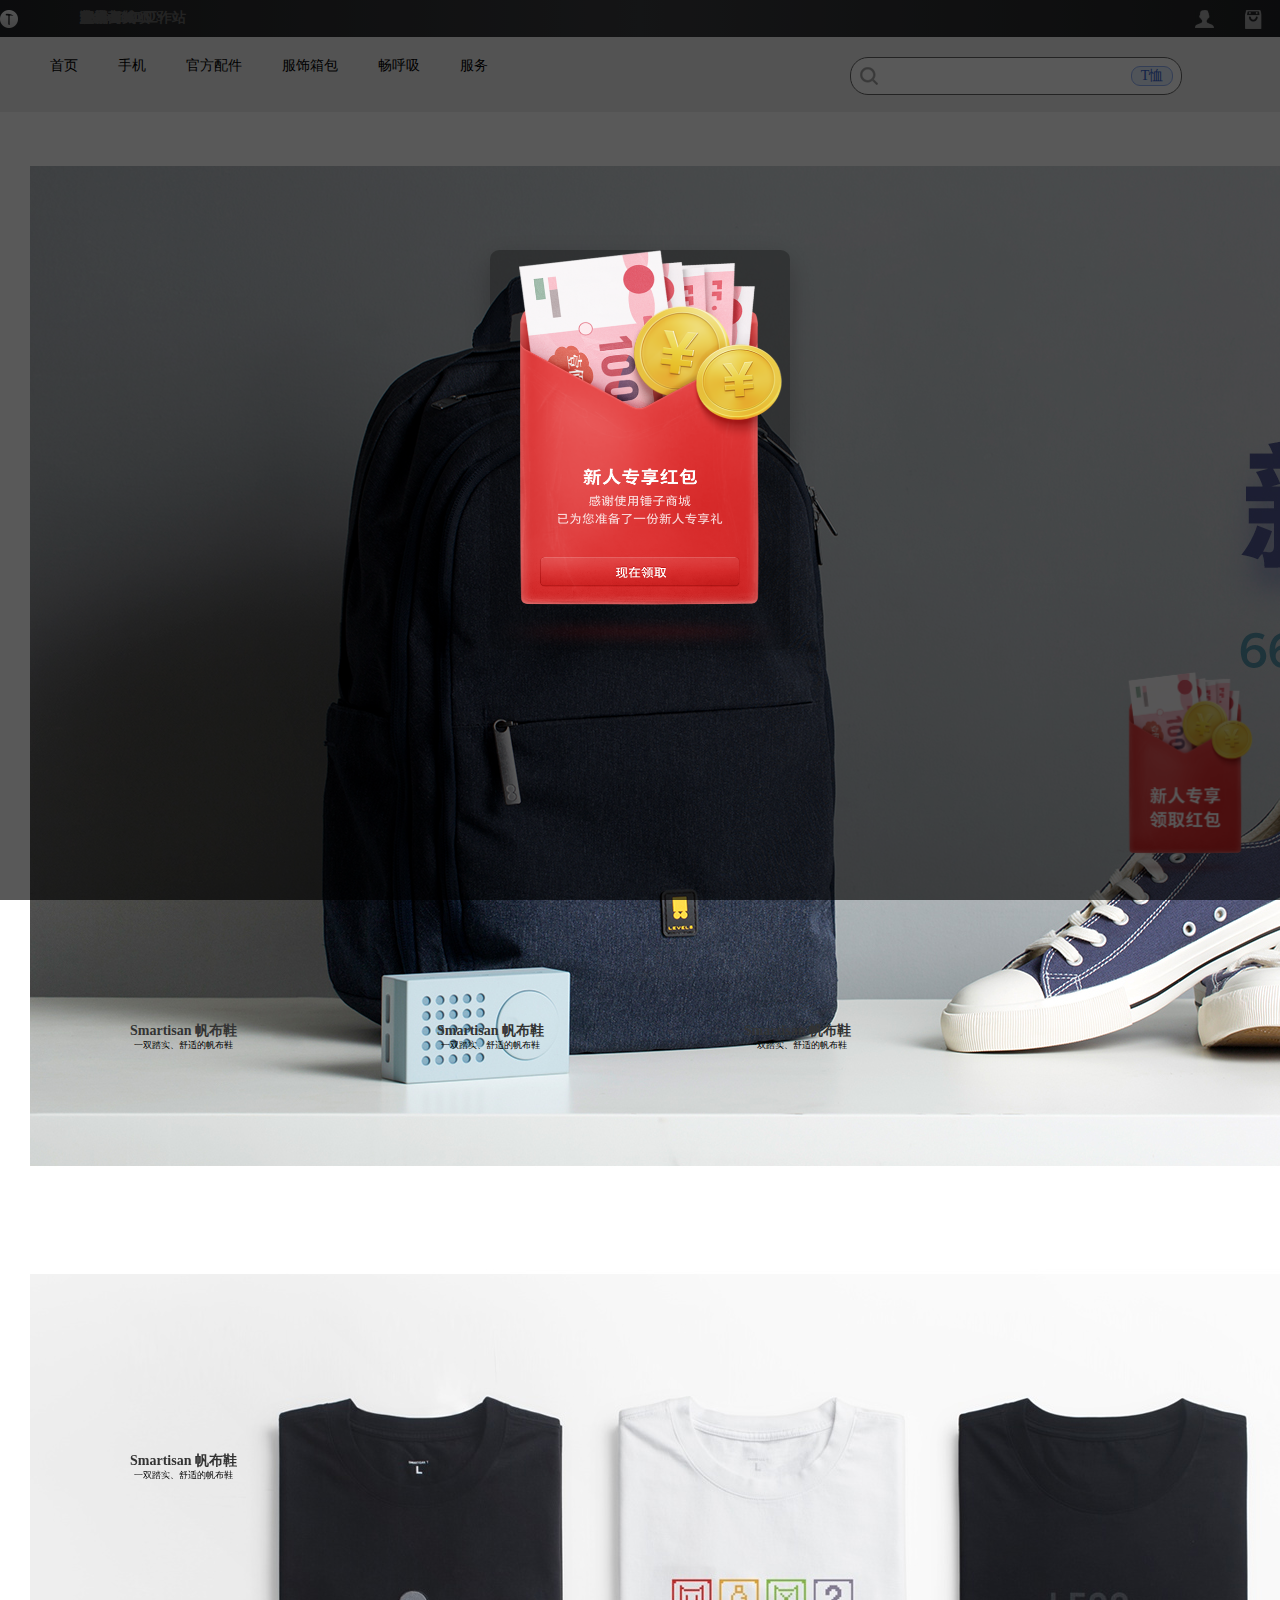
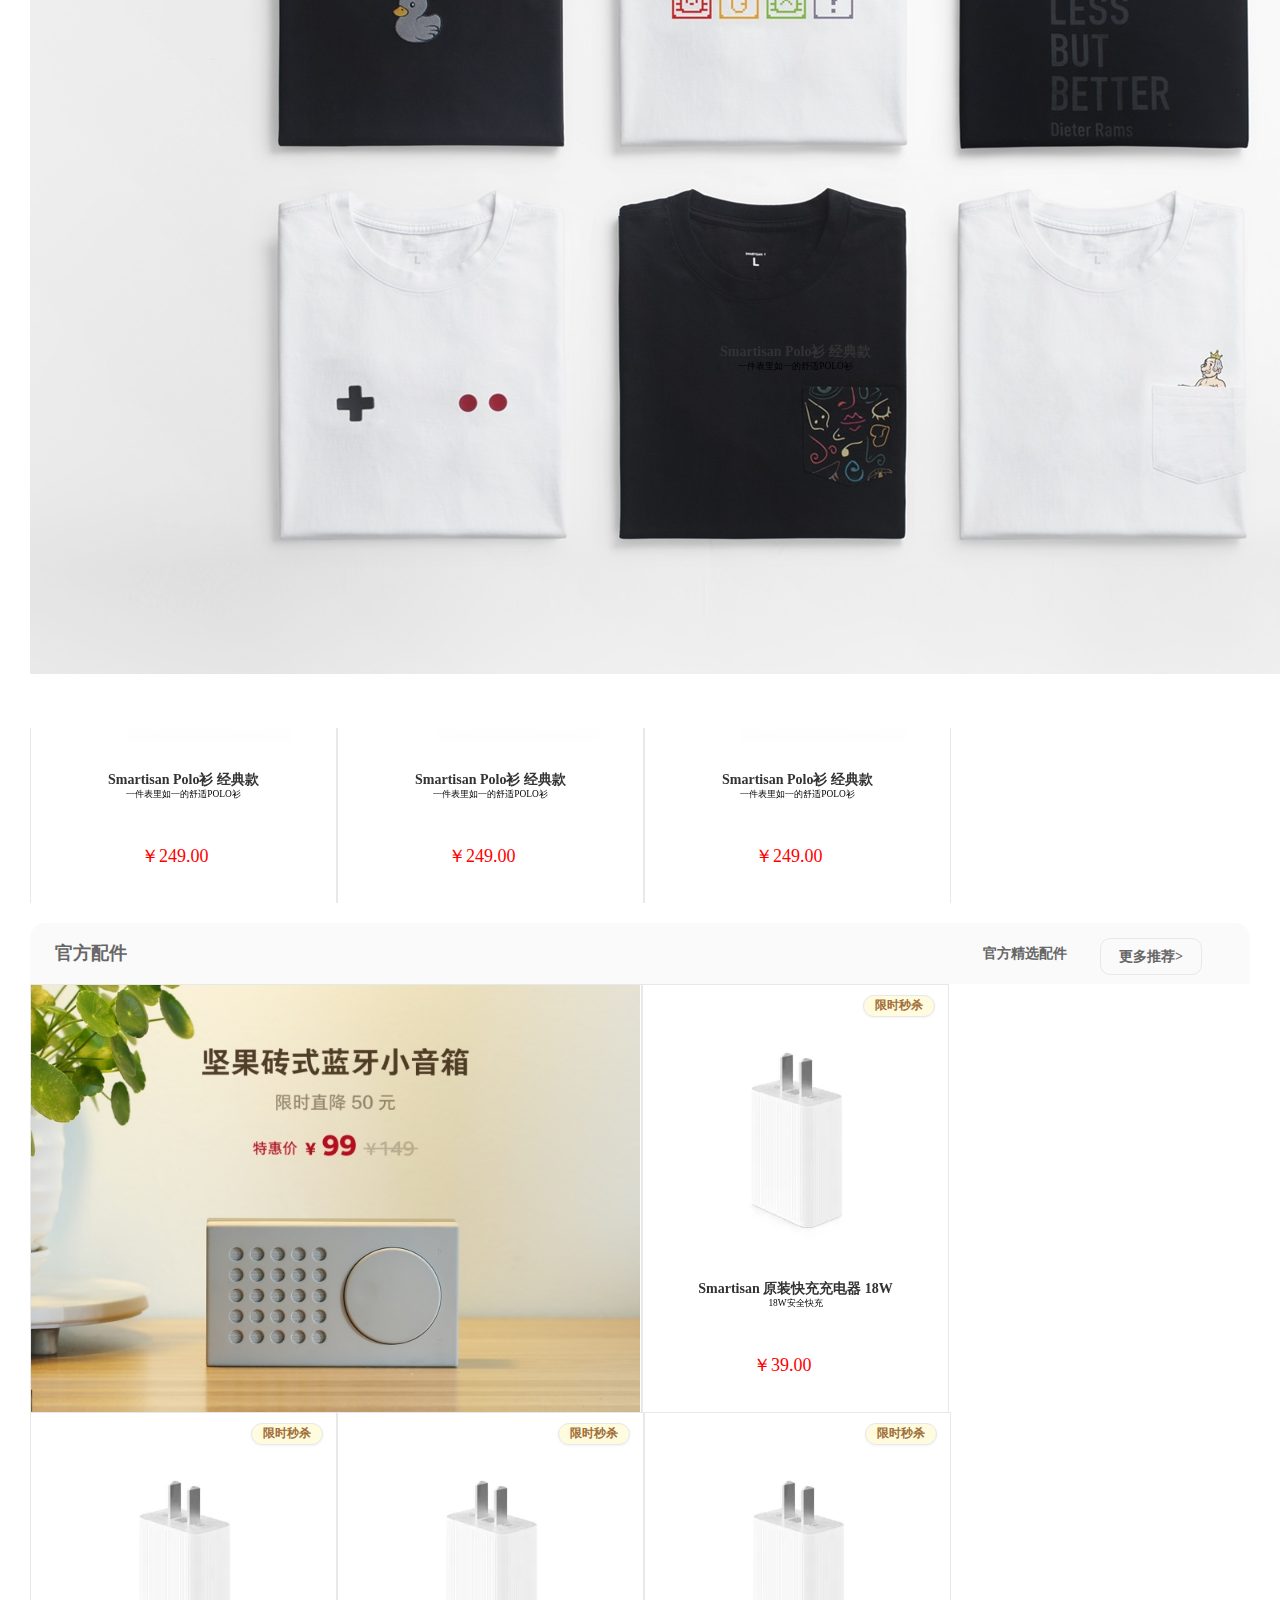
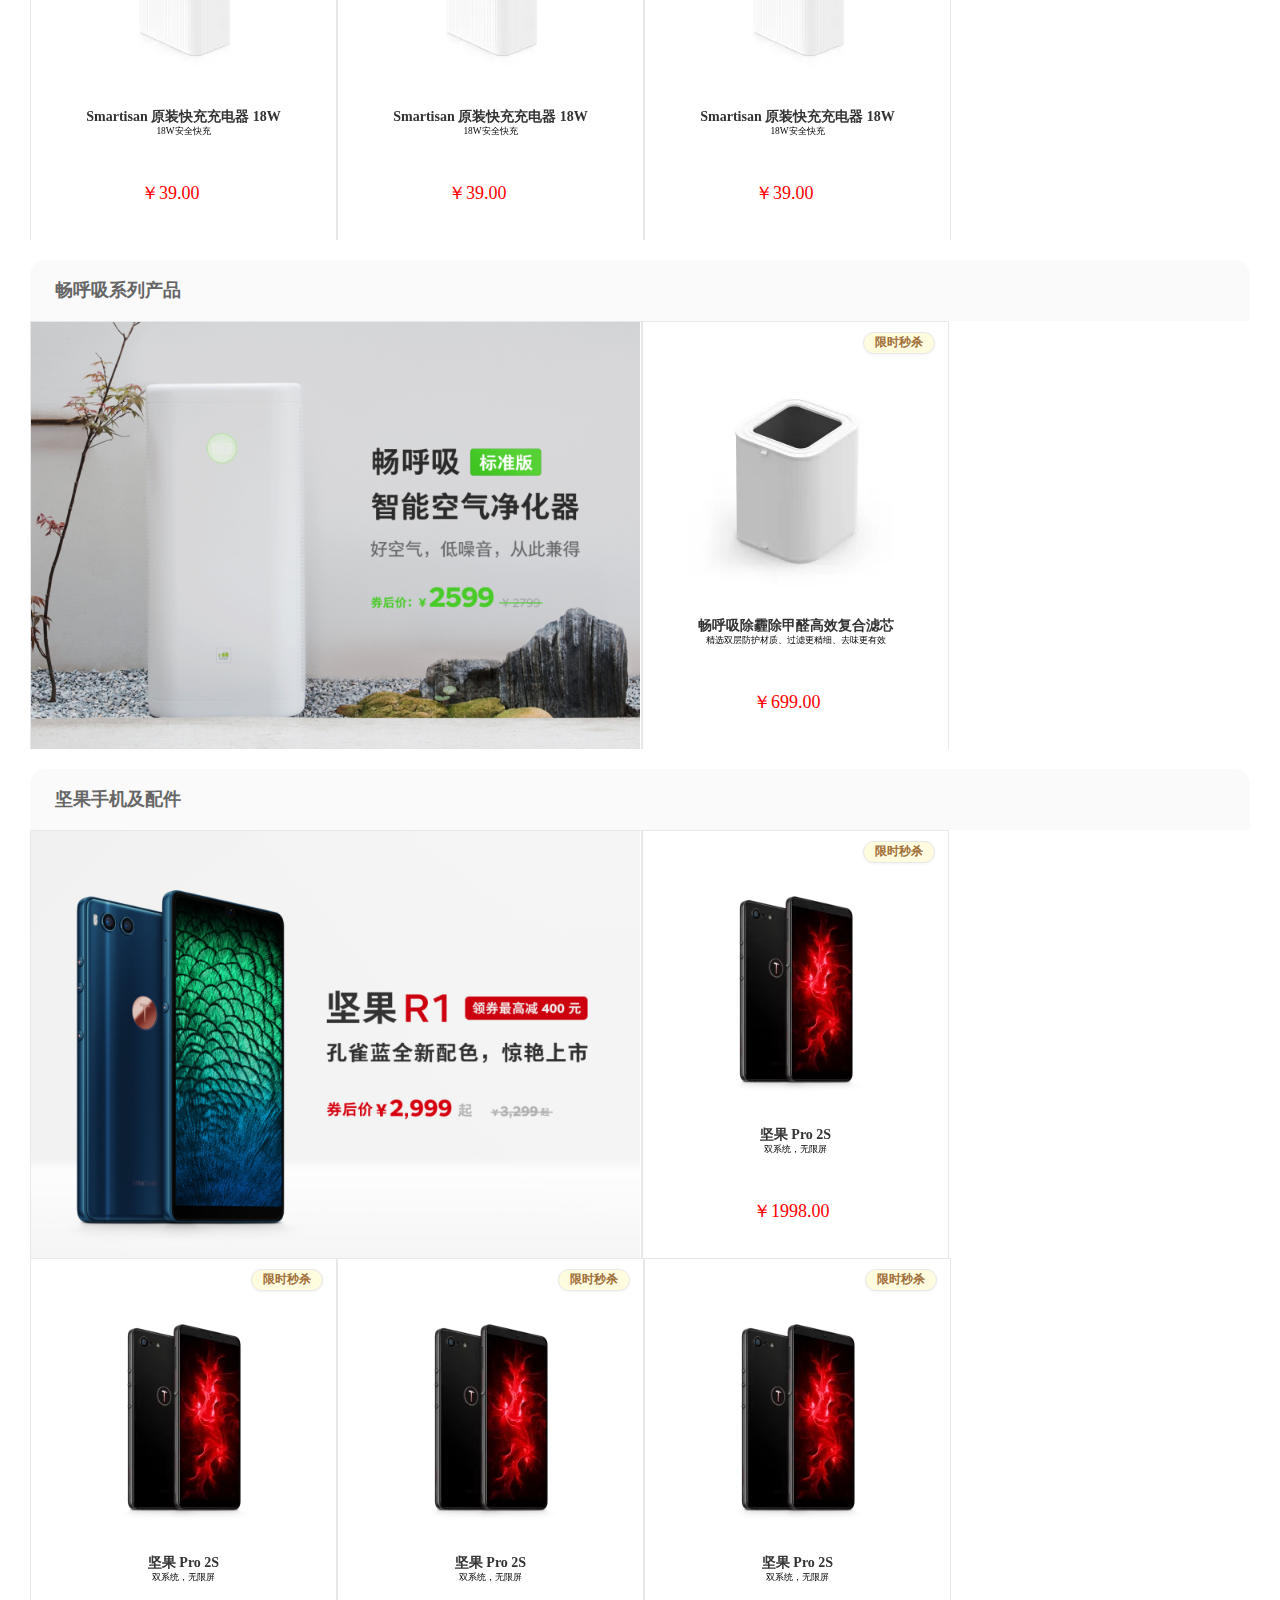
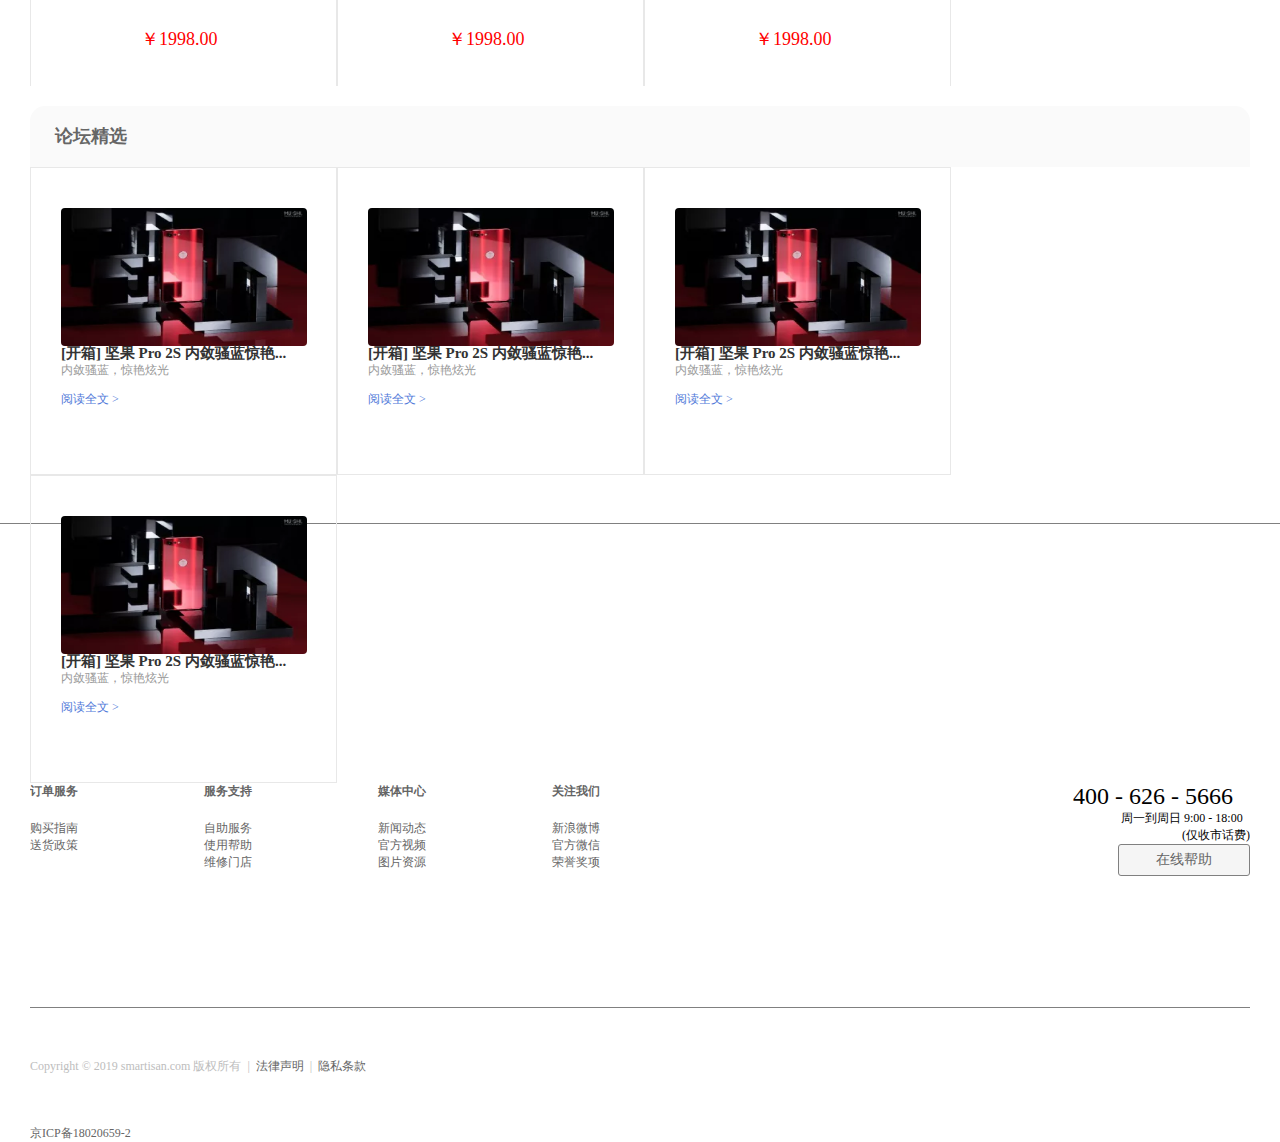
<file: index.html>
<!DOCTYPE html>
<html>

<head>
    <meta charset="utf-8">
    <title>首页</title>
    <link rel="stylesheet" href="./src/css/smartisan1.css">
    <link rel="stylesheet" href="https://cdn.staticfile.org/twitter-bootstrap/3.3.7/css/bootstrap.min.css">
    <script src="https://cdn.staticfile.org/jquery/2.1.1/jquery.min.js"></script>
    <script src="https://cdn.staticfile.org/twitter-bootstrap/3.3.7/js/bootstrap.min.js"></script>
    <script src="./src/js/jquery-1.11.3.js"></script>
    <script src="./layer-v3.1.1/layer/layer.js"></script>
</head>

<body>
    <div id="boss">
        <div class="nav-global">
            <div class="nav-logo">
                <a href="index.html" title="锤子商城"></a>
            </div>
            <div class="nav">
                <ul>
                    <li> <a title="在线商城" href="goodslist.html" target=""> 在线商城 </a> </li>
                    <li> <a title="坚果 Pro 2S" href="goodslist.html" target=""> 坚果 Pro 2S </a> </li>
                    <li> <a title="坚果 R1" href="goodslist.html" target=""> 坚果 R1</a> </li>
                    <li> <a title="坚果 TNT 工作站" href="goodslist.html" target=""> 坚果 TNT 工作站 </a> </li>
                    <li> <a title="Smartisan OS" href="goodslist.html" target=""> Smartisan OS </a> </li>
                    <li> <a title="欢喜云" href="goodslist.html" target="_blank"> 欢喜云 </a> </li>
                    <li> <a title="应用" href="goodslist.html" target=""> 应用 </a></li>
                    <li> <a title="论坛" href="goodslist.html" target=""> 论坛 </a> </li>
                    <li> <a title="荣誉与奖项" href="goodslist.html" target=""> 荣誉与奖项 </a> </li>
                </ul>
            </div>
            <div class="right">
                <div class="person"><img src="./src/img/ren_03.gif" alt=""></div>
                <div class="cart"><img src="./src/img/cart_03.gif" alt=""></div>
            </div>
        </div>

       

        <div class="sub">
            <div class="sub-center">
                <div class="left">
                    <ul>
                        <li><a href="./index.html">首页</a>

                        </li>
                        <li><a href="">手机</a>

                        </li>
                        <li><a href="">官方配件</a>

                        </li>
                        <li><a href="">服饰箱包</a>

                        </li>
                        <li><a href="">畅呼吸</a>

                        </li>
                        <li><a href="">服务</a>

                        </li>
                    </ul>
                </div>
                <div class="right">
                    <div class="search">
                        <div class="img-box">
                            <img src="./src/img/search.png" alt="">
                        </div>
                        <input type="text">
                        <span>T恤</span>
                    </div>
                   
                </div>
            </div>
            <div class="userinfo">
                <ul>
                    <li class="telephone">欢迎</li>
                    <li >我的订单</li>
                    <li>售后服务</li>
                    <li>我的优惠</li>
                    <li>账户资料</li>
                    <li>收货地址</li>
                    <li class="exit">退出</li>
                </ul>
            </div>
        </div>
        <!-- <div class="sec_sub"></div> -->

        <!-- 轮播图 -->
        <div id="myCarousel" class="carousel slide" data-ride="carousel" data-interval="1000" data-pause="hover">
            <!-- 轮播（Carousel）指标 -->
            <ol class="carousel-indicators">
                <li data-target="#myCarousel" data-slide-to="0" class="active"></li>
                <li data-target="#myCarousel" data-slide-to="1"></li>
            </ol>
            <!-- 轮播（Carousel）项目 -->
            <div class="carousel-inner">
                <div class="item active">
                    <img src="./src/img/bg1.jpg" alt="First slide">
                </div>
                <div class="item">
                    <img src="./src/img/bg2.jpg" alt="Second slide">
                </div>
            </div>
        </div>

        <!---------------- 商品列表 ----------------------------->

        <div class="goods">
            <div class="head">
                <div class="left">
                    <h5>热门商品</h5>
                </div>
                <div class="right">
                    <button class="zuo">
                        <</button> <button class="you">>
                    </button>
                </div>
            </div>
            <div class="banner">
                <div class="one">
                        
                    <div class="top">
                        限时秒杀
                    </div>
                    <div class="ph">
                        <img src="./src/img/goods1.jpg" alt="">
                    </div>
                    <div class="text">
                        <h4>Smartisan&nbsp;帆布鞋</h4>
                    </div>
                    <div class="text2">
                        <h6>一双踏实、舒适的帆布鞋</h6>
                    </div>
                    <div class="foot">
                        ￥149.00
                    </div>
                </div>
                <div class="one">
                        
                    <div class="top">
                        限时秒杀
                    </div>
                    <div class="ph">
                        <img src="./src/img/goods1.jpg" alt="">
                    </div>
                    <div class="text">
                        <h4>Smartisan&nbsp;帆布鞋</h4>
                    </div>
                    <div class="text2">
                        <h6>一双踏实、舒适的帆布鞋</h6>
                    </div>
                    <div class="foot">
                        ￥149.00
                    </div>
                </div>
                <div class="one">
                        
                    <div class="top">
                        限时秒杀
                    </div>
                    <div class="ph">
                        <img src="./src/img/goods1.jpg" alt="">
                    </div>
                    <div class="text">
                        <h4>Smartisan&nbsp;帆布鞋</h4>
                    </div>
                    <div class="text2">
                        <h6>一双踏实、舒适的帆布鞋</h6>
                    </div>
                    <div class="foot">
                        ￥149.00
                    </div>
                </div>
                <div class="one">
                        
                    <div class="top">
                        限时秒杀
                    </div>
                    <div class="ph">
                        <img src="./src/img/goods1.jpg" alt="">
                    </div>
                    <div class="text">
                        <h4>Smartisan&nbsp;帆布鞋</h4>
                    </div>
                    <div class="text2">
                        <h6>一双踏实、舒适的帆布鞋</h6>
                    </div>
                    <div class="foot">
                        ￥149.00
                    </div>
                </div>
            </div>
        </div>

        <div class="goods1">
            <div class="head">
                <div class="left">
                    <h5>服饰箱包</h5>
                </div>
            </div>
            <div class="top">
                <div class="big">
                    <img src="./src/img/bag.jpg" alt="">
                </div>
                <div class="small">
                        
                    <div class="block">
                        限时秒杀
                    </div>
                    <div class="ph">
                        <img src="./src/img/clothes.jpg" alt="">
                    </div>
                    <div class="text">
                        <h4>Smartisan&nbsp;Polo衫&nbsp;经典款</h4>
                    </div>
                    <div class="text2">
                        <h6>一件表里如一的舒适POLO衫</h6>
                    </div>
                    <div class="foot">
                        ￥249.00
                    </div>
                </div>
                <div class="small">
                        
                    <div class="block">
                        限时秒杀
                    </div>
                    <div class="ph">
                        <img src="./src/img/clothes.jpg" alt="">
                    </div>
                    <div class="text">
                        <h4>Smartisan&nbsp;Polo衫&nbsp;经典款</h4>
                    </div>
                    <div class="text2">
                        <h6>一件表里如一的舒适POLO衫</h6>
                    </div>
                    <div class="foot">
                        ￥249.00
                    </div>
                </div>
            </div>
            <div class="down">
                <div class="small">
                        
                    <div class="block">
                        限时秒杀
                    </div>
                    <div class="ph">
                        <img src="./src/img/clothes.jpg" alt="">
                    </div>
                    <div class="text">
                        <h4>Smartisan&nbsp;Polo衫&nbsp;经典款</h4>
                    </div>
                    <div class="text2">
                        <h6>一件表里如一的舒适POLO衫</h6>
                    </div>
                    <div class="foot">
                        ￥249.00
                    </div>
                </div>
                <div class="small">
                        
                    <div class="block">
                        限时秒杀
                    </div>
                    <div class="ph">
                        <img src="./src/img/clothes.jpg" alt="">
                    </div>
                    <div class="text">
                        <h4>Smartisan&nbsp;Polo衫&nbsp;经典款</h4>
                    </div>
                    <div class="text2">
                        <h6>一件表里如一的舒适POLO衫</h6>
                    </div>
                    <div class="foot">
                        ￥249.00
                    </div>
                </div>
                <div class="small">
                        
                    <div class="block">
                        限时秒杀
                    </div>
                    <div class="ph">
                        <img src="./src/img/clothes.jpg" alt="">
                    </div>
                    <div class="text">
                        <h4>Smartisan&nbsp;Polo衫&nbsp;经典款</h4>
                    </div>
                    <div class="text2">
                        <h6>一件表里如一的舒适POLO衫</h6>
                    </div>
                    <div class="foot">
                        ￥249.00
                    </div>
                </div>
                <div class="small">
                        
                    <div class="block">
                        限时秒杀
                    </div>
                    <div class="ph">
                        <img src="./src/img/clothes.jpg" alt="">
                    </div>
                    <div class="text">
                        <h4>Smartisan&nbsp;Polo衫&nbsp;经典款</h4>
                    </div>
                    <div class="text2">
                        <h6>一件表里如一的舒适POLO衫</h6>
                    </div>
                    <div class="foot">
                        ￥249.00
                    </div>
                </div>
            </div>
        </div>
        <!-- 
官方配件 ------------------------------------------------------------>
        <div class="goods2">
            <div class="head">
                <div class="left">
                    <h5>官方配件</h5>
                </div>
                <div class="right">
                    <div class="text">官方精选配件</div>
                    <div class="box"><a href="./index.html">更多推荐></a></div>
                </div>
            </div>
            <div class="top">
                <div class="big">
                    <img src="./src/img/bigimg.png" alt="">
                </div>
                <div class="small">
                        
                    <div class="block">
                        限时秒杀
                    </div>
                    <div class="ph">
                        <img src="./src/img/charge.jpg" alt="">
                    </div>
                    <div class="text">
                        <h4>Smartisan&nbsp;原装快充充电器&nbsp;18W</h4>
                    </div>
                    <div class="text2">
                        <h6>18W安全快充</h6>
                    </div>
                    <div class="foot">
                        ￥39.00
                    </div>
                </div>
                <div class="small">
                        
                    <div class="block">
                        限时秒杀
                    </div>
                    <div class="ph">
                        <img src="./src/img/charge.jpg" alt="">
                    </div>
                    <div class="text">
                        <h4>Smartisan&nbsp;原装快充充电器&nbsp;18W</h4>
                    </div>
                    <div class="text2">
                        <h6>18W安全快充</h6>
                    </div>
                    <div class="foot">
                        ￥39.00
                    </div>
                </div>
            </div>
            <div class="down">
                <div class="small">
                        
                    <div class="block">
                        限时秒杀
                    </div>
                    <div class="ph">
                        <img src="./src/img/charge.jpg" alt="">
                    </div>
                    <div class="text">
                        <h4>Smartisan&nbsp;原装快充充电器&nbsp;18W</h4>
                    </div>
                    <div class="text2">
                        <h6>18W安全快充</h6>
                    </div>
                    <div class="foot">
                        ￥39.00
                    </div>
                </div>
                <div class="small">
                        
                    <div class="block">
                        限时秒杀
                    </div>
                    <div class="ph">
                        <img src="./src/img/charge.jpg" alt="">
                    </div>
                    <div class="text">
                        <h4>Smartisan&nbsp;原装快充充电器&nbsp;18W</h4>
                    </div>
                    <div class="text2">
                        <h6>18W安全快充</h6>
                    </div>
                    <div class="foot">
                        ￥39.00
                    </div>
                </div>
                <div class="small">
                        
                    <div class="block">
                        限时秒杀
                    </div>
                    <div class="ph">
                        <img src="./src/img/charge.jpg" alt="">
                    </div>
                    <div class="text">
                        <h4>Smartisan&nbsp;原装快充充电器&nbsp;18W</h4>
                    </div>
                    <div class="text2">
                        <h6>18W安全快充</h6>
                    </div>
                    <div class="foot">
                        ￥39.00
                    </div>
                </div>
                <div class="small">
                        
                    <div class="block">
                        限时秒杀
                    </div>
                    <div class="ph">
                        <img src="./src/img/charge.jpg" alt="">
                    </div>
                    <div class="text">
                        <h4>Smartisan&nbsp;原装快充充电器&nbsp;18W</h4>
                    </div>
                    <div class="text2">
                        <h6>18W安全快充</h6>
                    </div>
                    <div class="foot">
                        ￥39.00
                    </div>
                </div>
            </div>
        </div>
        <!-- 畅呼吸系列产品 ------------------------------------------------->
        <div class="goods3">
            <div class="head">
                <div class="left">
                    <h5>畅呼吸系列产品</h5>
                </div>
            </div>
            <div class="top">
                <div class="big">
                    <img src="./src/img/bigair.jpg" alt="">
                </div>
                <div class="small">
                        
                    <div class="block">
                        限时秒杀
                    </div>
                    <div class="ph">
                        <img src="./src/img/air.jpg" alt="">
                    </div>
                    <div class="text">
                        <h4>畅呼吸除霾除甲醛高效复合滤芯</h4>
                    </div>
                    <div class="text2">
                        <h6>精选双层防护材质、过滤更精细、去味更有效</h6>
                    </div>
                    <div class="foot">
                        ￥699.00
                    </div>
                </div>
                <div class="small">
                        
                    <div class="block">
                        限时秒杀
                    </div>
                    <div class="ph">
                        <img src="./src/img/air.jpg" alt="">
                    </div>
                    <div class="text">
                        <h4>畅呼吸除霾除甲醛高效复合滤芯</h4>
                    </div>
                    <div class="text2">
                        <h6>精选双层防护材质、过滤更精细、去味更有效</h6>
                    </div>
                    <div class="foot">
                        ￥699.00
                    </div>
                </div>
            </div>
        </div>
        <!--------------------------------------- 手机 ------------------------------------------>
        <div class="goods4">
            <div class="head">
                <div class="left">
                    <h5>坚果手机及配件</h5>
                </div>
            </div>
            <div class="top">
                <div class="big">
                    <img src="./src/img/bigphone.jpg" alt="">
                </div>
                <div class="small">
                        
                    <div class="block">
                        限时秒杀
                    </div>
                    <div class="ph">
                        <img src="./src/img/phone.png" alt="">
                    </div>
                    <div class="text">
                        <h4>坚果&nbsp;Pro&nbsp;2S</h4>
                    </div>
                    <div class="text2">
                        <h6>双系统，无限屏</h6>
                    </div>
                    <div class="foot">
                        ￥1998.00
                    </div>
                </div>
                <div class="small">
                        
                    <div class="block">
                        限时秒杀
                    </div>
                    <div class="ph">
                        <img src="./src/img/phone.png" alt="">
                    </div>
                    <div class="text">
                        <h4>坚果&nbsp;Pro&nbsp;2S</h4>
                    </div>
                    <div class="text2">
                        <h6>双系统，无限屏</h6>
                    </div>
                    <div class="foot">
                        ￥1998.00
                    </div>
                </div>
            </div>
            <div class="down">
                <div class="small">
                        
                    <div class="block">
                        限时秒杀
                    </div>
                    <div class="ph">
                        <img src="./src/img/phone.png" alt="">
                    </div>
                    <div class="text">
                        <h4>坚果&nbsp;Pro&nbsp;2S</h4>
                    </div>
                    <div class="text2">
                        <h6>双系统，无限屏</h6>
                    </div>
                    <div class="foot">
                        ￥1998.00
                    </div>
                </div>
                <div class="small">
                        
                    <div class="block">
                        限时秒杀
                    </div>
                    <div class="ph">
                        <img src="./src/img/phone.png" alt="">
                    </div>
                    <div class="text">
                        <h4>坚果&nbsp;Pro&nbsp;2S</h4>
                    </div>
                    <div class="text2">
                        <h6>双系统，无限屏</h6>
                    </div>
                    <div class="foot">
                        ￥1998.00
                    </div>
                </div>
                <div class="small">
                        
                    <div class="block">
                        限时秒杀
                    </div>
                    <div class="ph">
                        <img src="./src/img/phone.png" alt="">
                    </div>
                    <div class="text">
                        <h4>坚果&nbsp;Pro&nbsp;2S</h4>
                    </div>
                    <div class="text2">
                        <h6>双系统，无限屏</h6>
                    </div>
                    <div class="foot">
                        ￥1998.00
                    </div>
                </div>
                <div class="small">
                        
                    <div class="block">
                        限时秒杀
                    </div>
                    <div class="ph">
                        <img src="./src/img/phone.png" alt="">
                    </div>
                    <div class="text">
                        <h4>坚果&nbsp;Pro&nbsp;2S</h4>
                    </div>
                    <div class="text2">
                        <h6>双系统，无限屏</h6>
                    </div>
                    <div class="foot">
                        ￥1998.00
                    </div>
                </div>
            </div>
        </div>
        <!----------------------------------- 论坛精选 ------------------------------------------------>
        <div class="goods5">
            <div class="head">
                <div class="left">
                    <h5>论坛精选</h5>
                </div>
            </div>
            <div class="down">
                <div class="one">
                    <div class="ph">
                        <img src="./src/img/ph.jpg" alt="">
                    </div>
                    <div class="text1">
                        <h5>[开箱]&nbsp;坚果&nbsp;Pro&nbsp;2S&nbsp;内敛骚蓝惊艳...</h5>
                    </div>
                    <div class="text2">
                        <p>内敛骚蓝，惊艳炫光</p>
                    </div>
                    <div class="text3">
                        <p>阅读全文&nbsp;></p>
                    </div>
                </div>
                <div class="one">
                    <div class="ph">
                        <img src="./src/img/ph.jpg" alt="">
                    </div>
                    <div class="text1">
                        <h5>[开箱]&nbsp;坚果&nbsp;Pro&nbsp;2S&nbsp;内敛骚蓝惊艳...</h5>
                    </div>
                    <div class="text2">
                        <p>内敛骚蓝，惊艳炫光</p>
                    </div>
                    <div class="text3">
                        <p>阅读全文&nbsp;></p>
                    </div>
                </div>
                <div class="one">
                    <div class="ph">
                        <img src="./src/img/ph.jpg" alt="">
                    </div>
                    <div class="text1">
                        <h5>[开箱]&nbsp;坚果&nbsp;Pro&nbsp;2S&nbsp;内敛骚蓝惊艳...</h5>
                    </div>
                    <div class="text2">
                        <p>内敛骚蓝，惊艳炫光</p>
                    </div>
                    <div class="text3">
                        <p>阅读全文&nbsp;></p>
                    </div>
                </div>
                <div class="one">
                    <div class="ph">
                        <img src="./src/img/ph.jpg" alt="">
                    </div>
                    <div class="text1">
                        <h5>[开箱]&nbsp;坚果&nbsp;Pro&nbsp;2S&nbsp;内敛骚蓝惊艳...</h5>
                    </div>
                    <div class="text2">
                        <p>内敛骚蓝，惊艳炫光</p>
                    </div>
                    <div class="text3">
                        <p>阅读全文&nbsp;></p>
                    </div>
                </div>
            </div>




        </div>

        <!-------------------------------------- 红包 ---------------------------------->
        <div class="redbag" onclick="window.open('./login.html')"></div>

        <!-------------------------------------- 底部---------------------------------- -->


        <div class="footer">
            <div class="center">
                <div class="top">
                    <div class="box1">
                        <h3>订单服务</h3>
                        <p><a href="//www.smartisan.com/support/#/instruction">购买指南</a></p>
                        <p><a href="//www.smartisan.com/support/#/delivery">送货政策</a></p>
                    </div>
                    <div class="box2">
                        <h3>服务支持</h3>
                        <p><a href="//www.smartisan.com/service/#/">自助服务</a></p>
                        <p><a href="//www.smartisan.com/support/#/self-service">使用帮助</a></p>
                        <p><a href="//www.smartisan.com/support/#/servicelist">维修门店</a></p>
                    </div>
                    <div class="box3">
                        <h3>媒体中心</h3>
                        <p><a href="//www.smartisan.com/pr/news-center">新闻动态</a></p>
                        <p><a href="//www.smartisan.com/pr/videos">官方视频</a></p>
                        <p><a href="//www.smartisan.com/pr/pictures">图片资源</a></p>
                    </div>
                    <div class="box4">
                        <h3>关注我们</h3>
                        <p><a href="">新浪微博</a></p>
                        <p><a href="">官方微信</a></p>
                        <p><a href="">荣誉奖项</a></p>
                    </div>
                    <div class="box5">
                        <h3 class="head">400 - 626 - 5666</h3>
                        <p class="text1">周一到周日 9:00 - 18:00</p>
                        <p class="text2">(仅收市话费)</p>
                        <div class="help">
                            <a href="//www.smartisan.com/support/#/self-service">在线帮助</a>
                        </div>
                    </div>
                </div>
                <div class="down">
                    <p>Copyright&nbsp;©&nbsp;2019&nbsp;smartisan.com&nbsp;版权所有&nbsp;&nbsp;|<a
                            href="//www.smartisan.com/support/#/agreement">&nbsp;&nbsp;法律声明&nbsp;&nbsp;</a>|&nbsp;&nbsp;<a
                            href="//www.smartisan.com/support/#/privacy">隐私条款</a></p>
                    <p><a href="http://www.miibeian.gov.cn/">京ICP备18020659-2</a></p>
                </div>
            </div>
        </div>

        <div class="shadow">
            <div class="img_box">
                <img src="./src/img/bigredbug.png" alt="">
            </div>
        </div>


    </div>
</body>
<script src="./src/js/smartisan1.js"></script>

</html>
</file>
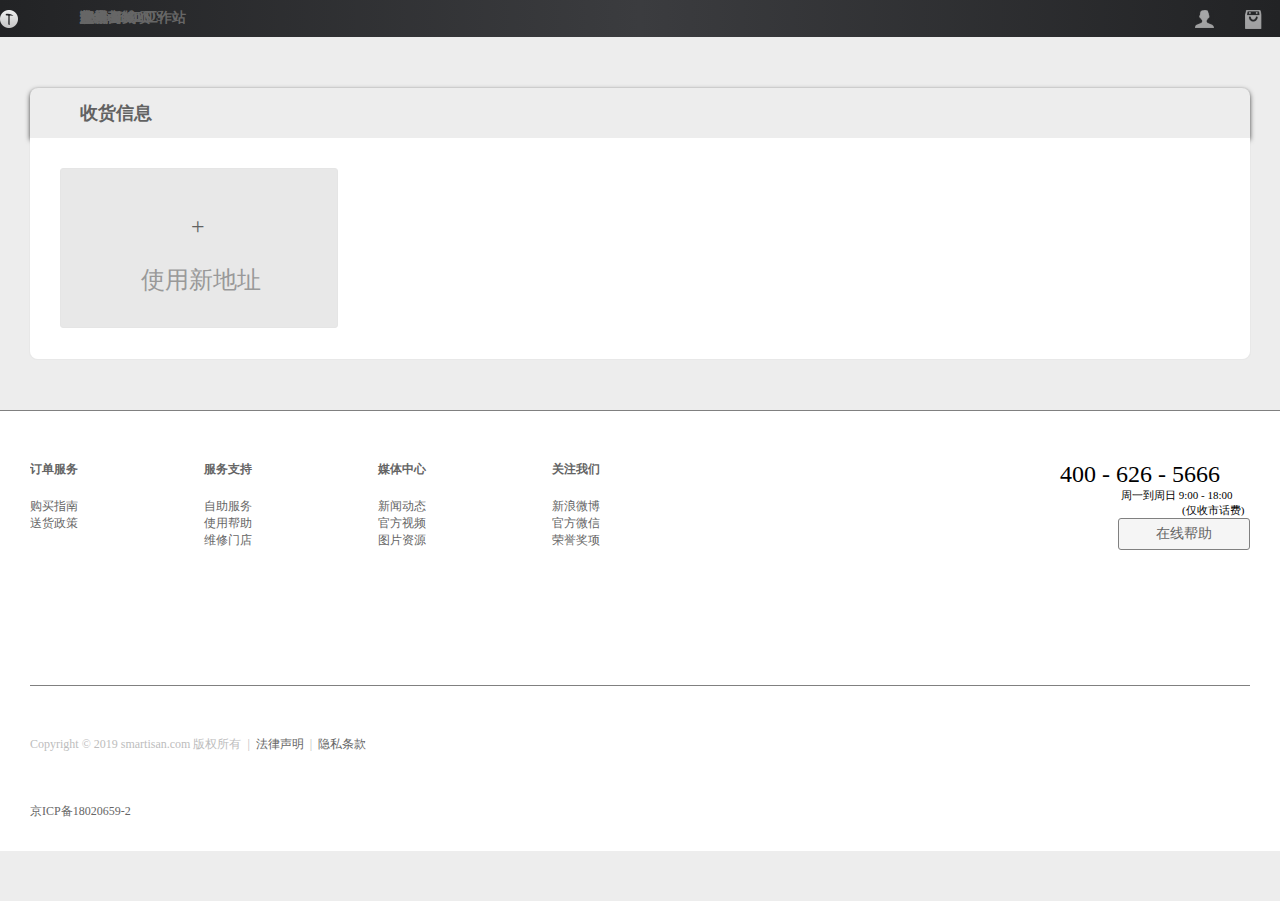
<file: address.html>
<!DOCTYPE html>
<html lang="en">

<head>
    <meta charset="UTF-8">
    <meta name="viewport" content="width=device-width, initial-scale=1.0">
    <meta http-equiv="X-UA-Compatible" content="ie=edge">
    <link rel="stylesheet" href="./src/css/address.css">
    <script src="./src/js/jquery-1.11.3.js"></script>
    <script src="./layer-v3.1.1/layer/layer.js"></script>
    <script src="./layui-v2.5.4/layui/layui.js"></script>
    <script src="./layui-v2.5.4/layui/css/layui.css"></script>
    <script src="./src/js/ajax.js"></script>
    <title>地址选择</title>
</head>

<body>

    <!--------------------------- 头部导航栏 --------------------->
    <div class="nav-global">
        <div class="nav-logo">
            <a href="index.html" title="锤子商城"></a>
        </div>
        <div class="nav">
            <ul>
                <li> <a title="在线商城" href="index.html" target=""> 在线商城 </a> </li>
                <li> <a title="坚果 Pro 2S" href="index.html" target=""> 坚果 Pro 2S </a> </li>
                <li> <a title="坚果 R1" href="index.html" target=""> 坚果 R1</a> </li>
                <li> <a title="坚果 TNT 工作站" href="index.html" target=""> 坚果 TNT 工作站 </a> </li>
                <li> <a title="Smartisan OS" href="index.html" target=""> Smartisan OS </a> </li>
                <li> <a title="欢喜云" href="index.html" target="_blank"> 欢喜云 </a> </li>
                <li> <a title="应用" href="index.html" target=""> 应用 </a></li>
                <li> <a title="论坛" href="index.html" target=""> 论坛 </a> </li>
                <li> <a title="荣誉与奖项" href="index.html" target=""> 荣誉与奖项 </a> </li>
            </ul>
        </div>
        <div class="right">
            <div class="person"><img src="./src/img/ren_03.gif" alt=""></div>
            <div class="cart"><img src="./src/img/cart_03.gif" alt=""></div>
        </div>
    </div>




    <!-------------------------- 地址 -------------------------->
    <div class="big_box">
        <div class="head">
            <p>收货信息</p>
        </div>
        <div class="address">
            <div class="choose">
                <p class="p1">+</p>
                <p class="p2">使用新地址</p>
            </div>
            <div class="choose2">
                <p class="p1">收货人:</p>
                <p class="p2">联系电话:</p>
                <p class="p3">地址:</p>
                <p class="p4"></p>
            </div>
        </div>
    </div>
  

    <!------------------------------------ 遮罩层 ------------------------------------->

    <div class="shadow">
        <div class="center1">
            <div class="head">
                <h4>管理收货地址</h4>
            </div>
            <div class="foot">
                <div class="one"><input type="text" name="" id="username" placeholder="收货人姓名"></div>
                <div class="two"><input type="text" name="" id="telephone" placeholder="手机号"></div>
                <div class="three"><input type="text" name="" id="" placeholder="区号（可选）"></div>
                <div class="four"><input type="text" name="" id="" placeholder="固定电话（可选）"></div>

                <select id="prov" name="prov" onchange="showCity(this)">
                    <option id="prov1">请选择省份</option>
                </select>
                <!-- 城市选择 -->
                <select id="city" onchange="showCountry(this)">
                    <option id="city1">请选择城市</option>
                </select>
                <!-- 区县选择 -->
                <select id="country" onchange="selectCountry(this)">
                    <option id="country1">请选择县区</option>
                </select>

                <div class="down">
                    <button class="cancel">取消</button>
                    <button class="save">保存</button>
                </div>

            </div>
        </div>
    </div>







    <!----------------------------------- 底部 ----------------------------------->
    <div class="footer">
        <div class="center">
            <div class="top">
                <div class="box1">
                    <h3>订单服务</h3>
                    <p><a href="//www.smartisan.com/support/#/instruction">购买指南</a></p>
                    <p><a href="//www.smartisan.com/support/#/delivery">送货政策</a></p>
                </div>
                <div class="box2">
                    <h3>服务支持</h3>
                    <p><a href="//www.smartisan.com/service/#/">自助服务</a></p>
                    <p><a href="//www.smartisan.com/support/#/self-service">使用帮助</a></p>
                    <p><a href="//www.smartisan.com/support/#/servicelist">维修门店</a></p>
                </div>
                <div class="box3">
                    <h3>媒体中心</h3>
                    <p><a href="//www.smartisan.com/pr/news-center">新闻动态</a></p>
                    <p><a href="//www.smartisan.com/pr/videos">官方视频</a></p>
                    <p><a href="//www.smartisan.com/pr/pictures">图片资源</a></p>
                </div>
                <div class="box4">
                    <h3>关注我们</h3>
                    <p><a href="">新浪微博</a></p>
                    <p><a href="">官方微信</a></p>
                    <p><a href="">荣誉奖项</a></p>
                </div>
                <div class="box5">
                    <h3 class="head">400 - 626 - 5666</h3>
                    <p class="text1">周一到周日 9:00 - 18:00</p>
                    <p class="text2">(仅收市话费)</p>
                    <div class="help">
                        <a href="//www.smartisan.com/support/#/self-service">在线帮助</a>
                    </div>
                </div>
            </div>
            <div class="down">
                <p>Copyright&nbsp;©&nbsp;2019&nbsp;smartisan.com&nbsp;版权所有&nbsp;&nbsp;|<a
                        href="//www.smartisan.com/support/#/agreement">&nbsp;&nbsp;法律声明&nbsp;&nbsp;</a>|&nbsp;&nbsp;<a
                        href="//www.smartisan.com/support/#/privacy">隐私条款</a></p>
                <p><a href="http://www.miibeian.gov.cn/">京ICP备18020659-2</a></p>
            </div>
        </div>
    </div>
</body>



<script src="./src/mockdata/addinfo.js"></script>
<script src="./src/js/address.js"></script>

</html>
</file>
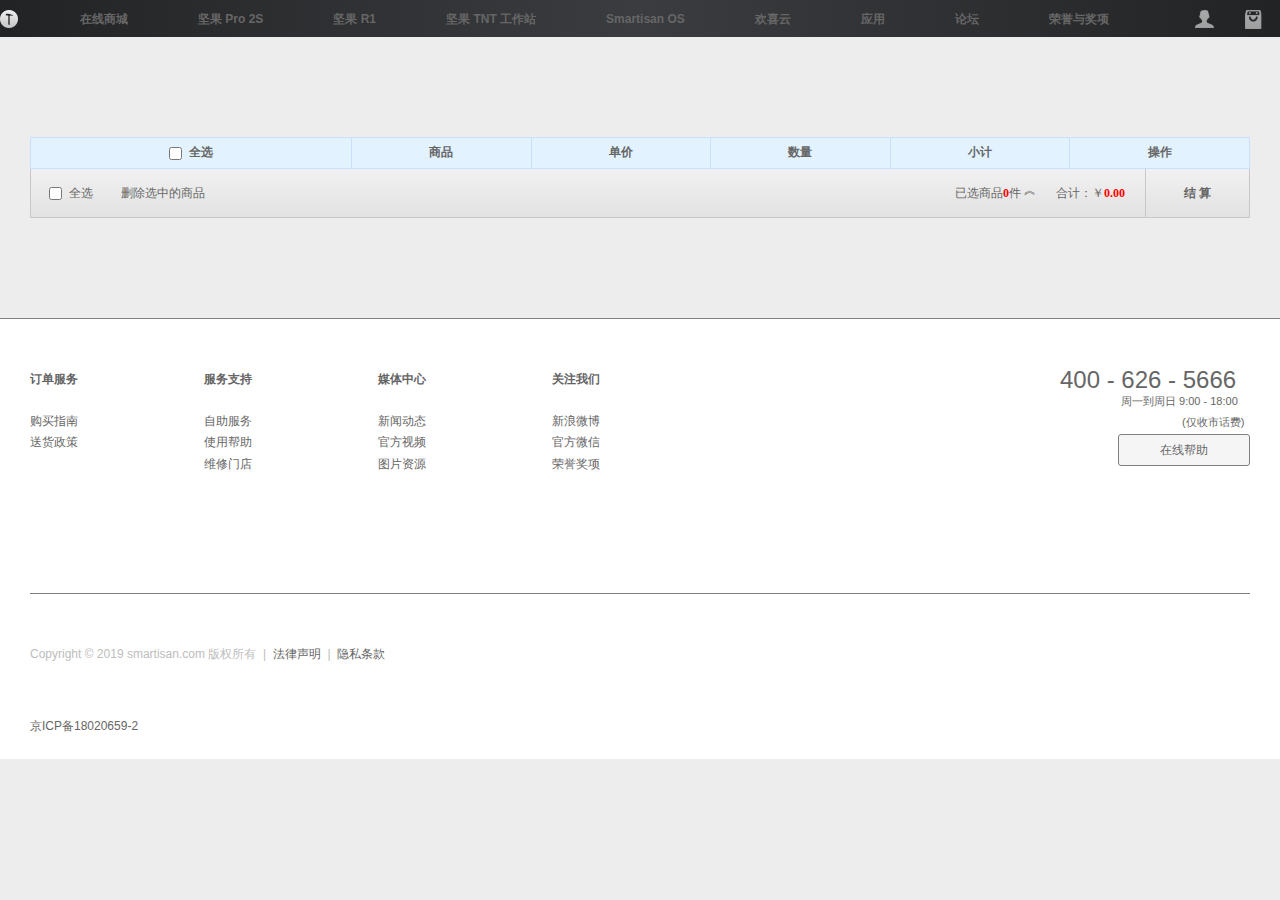
<file: cart.html>
<!DOCTYPE html>
<html lang="en">

<head>
    <meta charset="UTF-8">
    <meta name="viewport" content="width=device-width, initial-scale=1.0">
    <meta http-equiv="X-UA-Compatible" content="ie=edge">
    <link rel="stylesheet" href="./src/css/cart.css">
    <script src="./src/js/ajax.js"></script>
    <title>购物车</title>
</head>

<body>

    <!--------------------------- 头部导航栏 --------------------->
    <div class="nav-global">
        <div class="nav-logo">
            <a href="index.html" title="锤子商城"></a>
        </div>
        <div class="nav">
            <ul>
                <li> <a title="在线商城" href="index.html" target=""> 在线商城 </a> </li>
                <li> <a title="坚果 Pro 2S" href="index.html" target=""> 坚果 Pro 2S </a> </li>
                <li> <a title="坚果 R1" href="index.html" target=""> 坚果 R1</a> </li>
                <li> <a title="坚果 TNT 工作站" href="index.html" target=""> 坚果 TNT 工作站 </a> </li>
                <li> <a title="Smartisan OS" href="index.html" target=""> Smartisan OS </a> </li>
                <li> <a title="欢喜云" href="index.html" target="_blank"> 欢喜云 </a> </li>
                <li> <a title="应用" href="index.html" target=""> 应用 </a></li>
                <li> <a title="论坛" href="index.html" target=""> 论坛 </a> </li>
                <li> <a title="荣誉与奖项" href="index.html" target=""> 荣誉与奖项 </a> </li>
            </ul>
        </div>
        <div class="right">
            <div class="person"><img src="./src/img/ren_03.gif" alt=""></div>
            <div class="cart"><img src="./src/img/cart_03.gif" alt=""></div>
        </div>
    </div>

    <!--------------------------------------- 购物车 ----------------------------------------------->

    <div class="catbox">
        <table id="cartTable">
            <thead>
                <tr>
                    <th><label>
                            <input class="check-all check" type="checkbox" />&nbsp;&nbsp;全选</label></th>
                    <!-- <th>商品信息</th> -->
                    <th>商品</th>
                    <th>单价</th>
                    <th>数量</th>
                    <th>小计</th>
                    <th>操作</th>
                </tr>
            </thead>
            <tbody class="tbody">
                <!-- <tr class="tr_id">
                    <td class="checkbox"><input class="check-one check" type="checkbox" /></td>
                    <td class="goods"><img class="goods_imgs_small" src="./src/img/trunk.png" alt="" /><span class="goods_name">地平线8号商务旅行箱</span></td>
                    <td class="goods_price">999.00</td>
                    <td class="count"><span class="reduce"></span>
                        <input class="count-input" type="text" value="1" />
                        <span class="add">+</span></td>
                    <td class="subtotal">999.00</td>
                    <td class="operation"><span class="delete">删除</span></td>
                </tr> -->
            </tbody>
        </table>
        <div class="foot" id="foot">
            <label class="fl select-all"><input type="checkbox" class="check-all check" />&nbsp;&nbsp;全选</label>
            <a class="fl delete" id="deleteAll" href="javascript:;">删除选中的商品</a>
            <div class="fr closing">结 算</div>
            <input type="hidden" id="cartTotalPrice" />
            <div class="fr total">合计：￥<span id="priceTotal">0.00</span></div>
            <div class="fr selected" id="selected">已选商品<span id="selectedTotal">0</span>件<span
                    class="arrow up">︽</span><span class="arrow down">︾</span></div>
            <div class="selected-view">
                <div id="selectedViewList" class="clearfix">
                    <div><img src="./src/img/trunk.png"><span>取消选择</span></div>
                </div>
                <span class="arrow">◆<span>◆</span></span>
            </div>
        </div>
    </div>

    


    <!----------------------------------- 底部 ----------------------------------->
    <div class="footer">
        <div class="center">
            <div class="top">
                <div class="box1">
                    <h3>订单服务</h3>
                    <p><a href="//www.smartisan.com/support/#/instruction">购买指南</a></p>
                    <p><a href="//www.smartisan.com/support/#/delivery">送货政策</a></p>
                </div>
                <div class="box2">
                    <h3>服务支持</h3>
                    <p><a href="//www.smartisan.com/service/#/">自助服务</a></p>
                    <p><a href="//www.smartisan.com/support/#/self-service">使用帮助</a></p>
                    <p><a href="//www.smartisan.com/support/#/servicelist">维修门店</a></p>
                </div>
                <div class="box3">
                    <h3>媒体中心</h3>
                    <p><a href="//www.smartisan.com/pr/news-center">新闻动态</a></p>
                    <p><a href="//www.smartisan.com/pr/videos">官方视频</a></p>
                    <p><a href="//www.smartisan.com/pr/pictures">图片资源</a></p>
                </div>
                <div class="box4">
                    <h3>关注我们</h3>
                    <p><a href="">新浪微博</a></p>
                    <p><a href="">官方微信</a></p>
                    <p><a href="">荣誉奖项</a></p>
                </div>
                <div class="box5">
                    <h3 class="head">400 - 626 - 5666</h3>
                    <p class="text1">周一到周日 9:00 - 18:00</p>
                    <p class="text2">(仅收市话费)</p>
                    <div class="help">
                        <a href="//www.smartisan.com/support/#/self-service">在线帮助</a>
                    </div>
                </div>
            </div>
            <div class="down">
                <p>Copyright&nbsp;©&nbsp;2019&nbsp;smartisan.com&nbsp;版权所有&nbsp;&nbsp;|<a
                        href="//www.smartisan.com/support/#/agreement">&nbsp;&nbsp;法律声明&nbsp;&nbsp;</a>|&nbsp;&nbsp;<a
                        href="//www.smartisan.com/support/#/privacy">隐私条款</a></p>
                <p><a href="http://www.miibeian.gov.cn/">京ICP备18020659-2</a></p>
            </div>
        </div>
    </div>


</body>
<script src="./src/js/jquery-1.11.3.js"></script>
<script src="./src/js/cart.js"></script>
<script src="./layer-v3.1.1/layer/layer.js"></script>
<script src="./layui-v2.5.4/layui/layui.js"></script>
<script src="./layui-v2.5.4/layui/css/layui.css"></script>
</html>
</file>
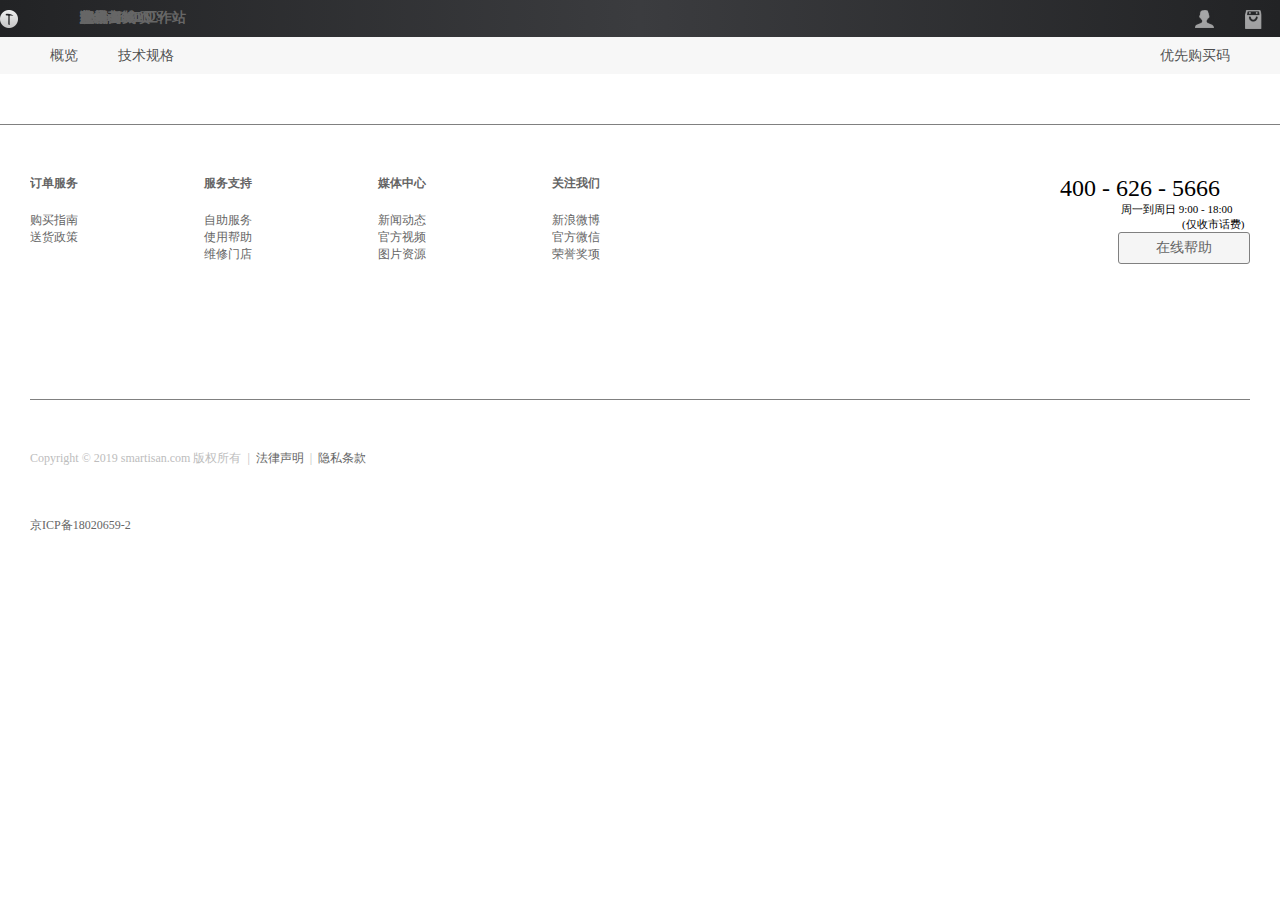
<file: goodsDeatils.html>
<!DOCTYPE html>
<html lang="en">

<head>
    <meta charset="UTF-8">
    <meta name="viewport" content="width=device-width, initial-scale=1.0">
    <meta http-equiv="X-UA-Compatible" content="ie=edge">
    <link rel="stylesheet" href="./src/css/goodsDeatils.css">
    <script src="./src/js/jquery-1.11.3.js"></script>
    <script src="./layer-v3.1.1/layer/layer.js"></script>
    <script src="./layui-v2.5.4/layui/css/layui.css"></script>
    <script src="./layui-v2.5.4/layui/layui.js"></script>
    <script src="./src/js/ajax.js"></script>
    <title>商品详情</title>

</head>

<body>
    <div id="boss">
        <div class="nav-global">
            <div class="nav-logo">
                <a href="index.html" title="锤子商城"></a>
            </div>
            <div class="nav">
                <ul>
                    <li> <a title="在线商城" href="index.html" target=""> 在线商城 </a> </li>
                    <li> <a title="坚果 Pro 2S" href="pro2s.html" target=""> 坚果 Pro 2S </a> </li>
                    <li> <a title="坚果 R1" href="R1.html" target=""> 坚果 R1</a> </li>
                    <li> <a title="坚果 TNT 工作站" href="TNT.html" target=""> 坚果 TNT 工作站 </a> </li>
                    <li> <a title="Smartisan OS" href="OS.html" target=""> Smartisan OS </a> </li>
                    <li> <a title="欢喜云" href="cloud.html" target="_blank"> 欢喜云 </a> </li>
                    <li> <a title="应用" href="app.html" target=""> 应用 </a></li>
                    <li> <a title="论坛" href="bbs.html" target=""> 论坛 </a> </li>
                    <li> <a title="荣誉与奖项" href="awards.html" target=""> 荣誉与奖项 </a> </li>
                </ul>
            </div>
            <div class="right">
                <div class="person"><img src="./src/img/ren_03.gif" alt=""></div>
                <div class="cart"><img src="./src/img/cart_03.gif" alt=""></div>
            </div>
        </div>
        <div class="container">
            <div class="center">
                <ul>
                    <li>
                        <a href="https://www.smartisan.com/aviator/overview">概览</a>
                    </li>
                    <li>
                        <a href="https://www.smartisan.com/aviator/specs">技术规格</a>
                    </li>
                    <li class="three">
                        <a href="https://www.smartisan.com/ucode">优先购买码</a>
                    </li>
                </ul>
            </div>
        </div>
        <div id="boss">
         <!-- <div class="content">
            <div class="content-center">
                <div class="imgbox">
                    <div class="small_box">
                        <span class="mask"></span>
                        <span class="float_layer"></span>
                        <img class="goods_imgs_small" src="./src/img/trunk.png" alt="">
                    </div>
                    <div class="big_box">
                        <img class="goods_imgs_big" src="./src/img/trunk.png" alt="">
                    </div>
                </div>
                <div class="detils">
                    <div class="one">
                        <h1 class="goods_name">地平线&nbsp;8&nbsp;号商务旅行箱</h1>
                        <h2 class="goods_desc">为了野性和远方</h2>
                    </div>
                    <div class="two">
                        <div class="left">
                            <span>促销活动</span>
                        </div>
                        <div class="right">
                            <span class="fir-span">领券</span>
                            <p class="fir-p">100 元地平线&nbsp;8&nbsp;号旅行箱直降券 <a href="">现在领取</a></p>
                            <span class="sec-span">领券</span>
                            <p class="sec-p">全场通用&nbsp;66&nbsp;元优惠券&nbsp;已抢完</p>
                        </div>
                    </div>
                    <div class="three">
                        <div class="left">
                            <span>颜色选择</span>
                        </div>
                        <div class="right">
                            <div class="box1">
                                <img src="./src/img/gray.gif" alt="">
                                <span>银色</span>
                            </div>
                            <div class="box2">
                                <img src="./src/img/deepgray.gif" alt="">
                                <span>枪灰色</span>
                            </div>
                        </div>
                    </div>
                    <div class="four">
                        <div class="left">
                            <span>版本选择</span>
                        </div>
                        <div class="right">
                            <div class="version">非开门版</div>
                        </div>
                    </div>
                    <div class="five">
                        <span>服务说明</span>
                        <span class="sec-span">*满99包邮</span>
                    </div>
                </div>
            </div>
        </div>
        <div class="skill">
            <h1>技术规格</h1>
        </div>
        <div class="imgbox1">
            <img src="./src/img/5ed8000c7d854cdecc9cf0de8ac94979(1).jpg" alt="">
        </div>
        <div class="imgbox2">
            <img src="./src/img/5ed8000c7d854cdecc9cf0de8ac94979(2).jpg" alt="">
        </div>
        <div class="imgbox3">
            <img src="./src/img/5ed8000c7d854cdecc9cf0de8ac94979.jpg" alt="">
        </div>
        <div class="recommend">
            <h1>相关推荐</h1>
        </div>
        <div class="goods">
            <ul>
                <li>
                    <div class="small">
                        <div class="block">
                            限时秒杀
                        </div>
                        <div class="ph">
                            <img src="./src/img/phone.png" alt="">
                        </div>
                        <div class="text">
                            <h4>坚果&nbsp;Pro&nbsp;2S</h4>
                        </div>
                        <div class="text2">
                            <h6>双系统，无限屏</h6>
                        </div>
                        <div class="foot">
                            ￥1998.00
                        </div>
                    </div>
                </li>
                <li>
                    <div class="small">
                        <div class="block">
                            限时秒杀
                        </div>
                        <div class="ph">
                            <img src="./src/img/phone.png" alt="">
                        </div>
                        <div class="text">
                            <h4>坚果&nbsp;Pro&nbsp;2S</h4>
                        </div>
                        <div class="text2">
                            <h6>双系统，无限屏</h6>
                        </div>
                        <div class="foot">
                            ￥1998.00
                        </div>
                    </div>
                </li>
                <li>
                    <div class="small">
                        <div class="block">
                            限时秒杀
                        </div>
                        <div class="ph">
                            <img src="./src/img/phone.png" alt="">
                        </div>
                        <div class="text">
                            <h4>坚果&nbsp;Pro&nbsp;2S</h4>
                        </div>
                        <div class="text2">
                            <h6>双系统，无限屏</h6>
                        </div>
                        <div class="foot">
                            ￥1998.00
                        </div>
                    </div>
                </li>
            </ul>
        </div>


       
        <div class="tips">
            <div class="center">
                <div class="content">
                    <span>* 其他说明</span>
                    <ul>
                        <li> “前开门”、“备忘标签”、“内置电源”功能仅旗舰版独有。</li>
                        <li>拆封使用后不支持 7 日无理由退货</li>
                    </ul>
                </div>

            </div>
        </div>

        
        <div class="bug">
            <div class="center">
                <div class="choose">
                    <h1>您已选择了</h1>
                </div>
                <div class="content">
                    <span class="f-span">地平线&nbsp;8&nbsp;号上午旅行箱</span>
                    <span class="s-span">￥&nbsp;999.00</span>
                    <span class="t-span">银色&nbsp;|&nbsp;非开门版</span>
                </div>
                <div class="right">
                    <span class="goods_price">￥999.00</span>
                    <button class="buynow">现在购买</button>
                    <button class="addcart">加入购物车</button>
                </div>

            </div>

        </div>  -->

    </div>
        <!-- -------------------------- 底部 --------------------------- -->

        <div class="footer">
            <div class="center">
                <div class="top">
                    <div class="box1">
                        <h3>订单服务</h3>
                        <p><a href="//www.smartisan.com/support/#/instruction">购买指南</a></p>
                        <p><a href="//www.smartisan.com/support/#/delivery">送货政策</a></p>
                    </div>
                    <div class="box2">
                        <h3>服务支持</h3>
                        <p><a href="//www.smartisan.com/service/#/">自助服务</a></p>
                        <p><a href="//www.smartisan.com/support/#/self-service">使用帮助</a></p>
                        <p><a href="//www.smartisan.com/support/#/servicelist">维修门店</a></p>
                    </div>
                    <div class="box3">
                        <h3>媒体中心</h3>
                        <p><a href="//www.smartisan.com/pr/news-center">新闻动态</a></p>
                        <p><a href="//www.smartisan.com/pr/videos">官方视频</a></p>
                        <p><a href="//www.smartisan.com/pr/pictures">图片资源</a></p>
                    </div>
                    <div class="box4">
                        <h3>关注我们</h3>
                        <p><a href="">新浪微博</a></p>
                        <p><a href="">官方微信</a></p>
                        <p><a href="">荣誉奖项</a></p>
                    </div>
                    <div class="box5">
                        <h3 class="head">400 - 626 - 5666</h3>
                        <p class="text1">周一到周日 9:00 - 18:00</p>
                        <p class="text2">(仅收市话费)</p>
                        <div class="help">
                            <a href="//www.smartisan.com/support/#/self-service">在线帮助</a>
                        </div>
                    </div>
                </div>
                <div class="down">
                    <p>Copyright&nbsp;©&nbsp;2019&nbsp;smartisan.com&nbsp;版权所有&nbsp;&nbsp;|<a
                            href="//www.smartisan.com/support/#/agreement">&nbsp;&nbsp;法律声明&nbsp;&nbsp;</a>|&nbsp;&nbsp;<a
                            href="//www.smartisan.com/support/#/privacy">隐私条款</a></p>
                    <p><a href="http://www.miibeian.gov.cn/">京ICP备18020659-2</a></p>
                </div>
            </div>
        </div>

    </div>
</body>
<script src="./src/js/goodsDeatils.js"></script>

</html>
</file>
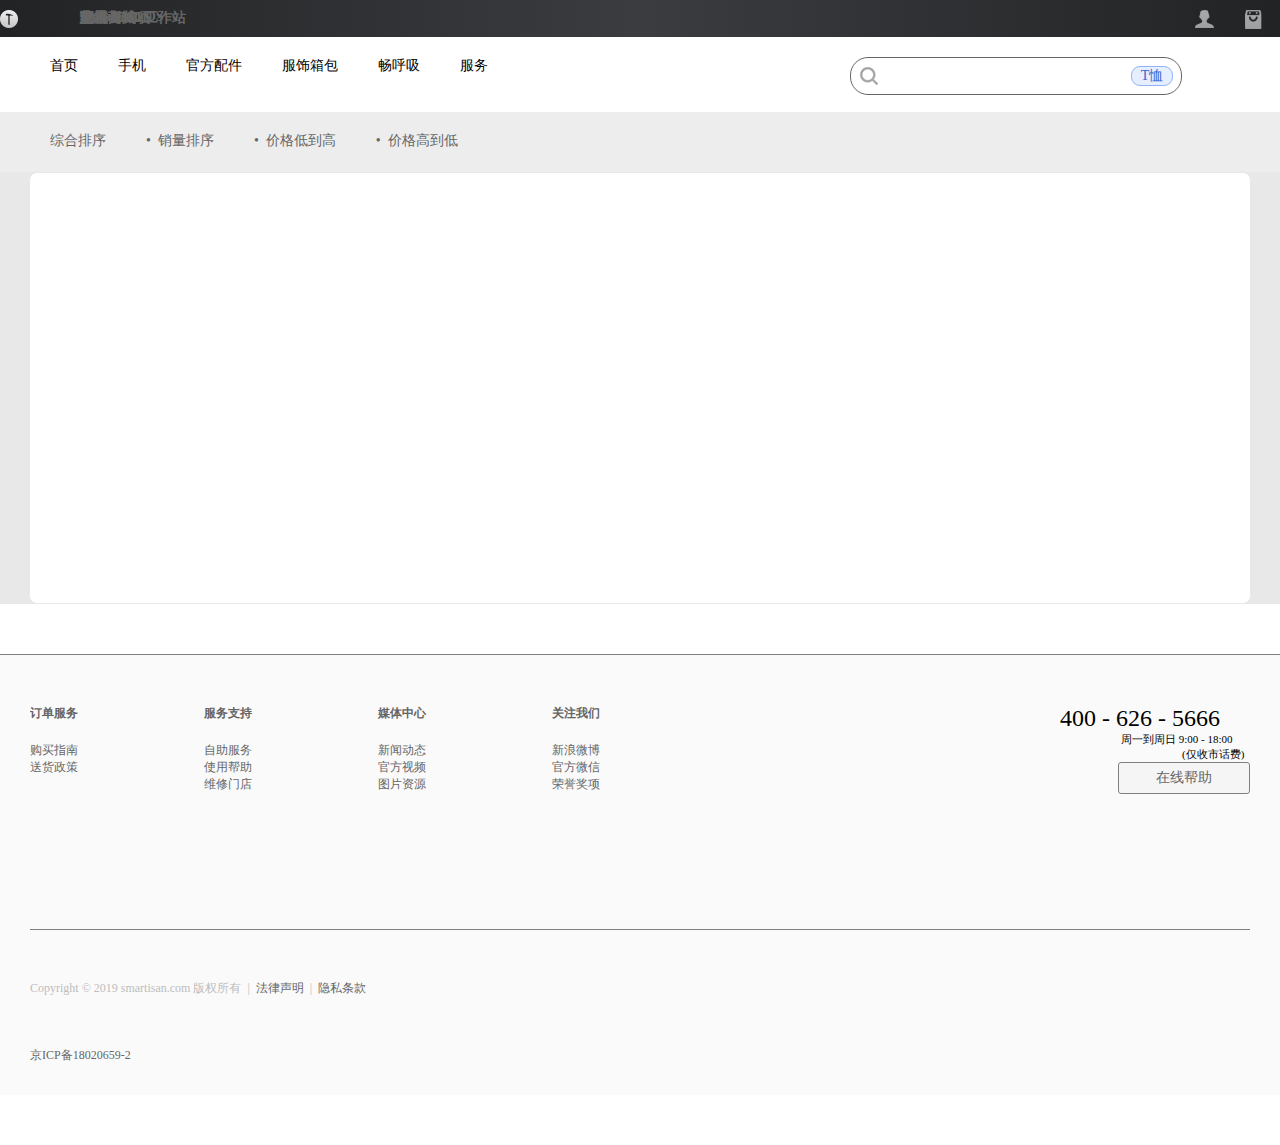
<file: goodslist.html>
<!DOCTYPE html>
<html lang="en">

<head>
    <meta charset="UTF-8">
    <meta name="viewport" content="width=device-width, initial-scale=1.0">
    <meta http-equiv="X-UA-Compatible" content="ie=edge">
    <link rel="stylesheet" href="./src/css/goodslist.css">
    <script src="./src/js/jquery-1.11.3.js"></script>
    <script src="./src/js/ajax.js"></script>
    <script src="./layer-v3.1.1/layer/layer.js"></script>
    <script src="./layui-v2.5.4/layui/layui.js"></script>
    <script src="./layui-v2.5.4/layui/css/layui.css"></script>
    <title>商品列表</title>
</head>

<body>
    <!--------------------------------------- 头部导航 --------------------------------------->
    <div class="nav-global">
        <div class="nav-logo">
            <a href="index.html" title="锤子商城"></a>
        </div>
        <div class="nav">
            <ul>
                <li> <a title="在线商城" href="index.html" target=""> 在线商城 </a> </li>
                <li> <a title="坚果 Pro 2S" href="index.html" target=""> 坚果 Pro 2S </a> </li>
                <li> <a title="坚果 R1" href="index.html" target=""> 坚果 R1</a> </li>
                <li> <a title="坚果 TNT 工作站" href="index.html" target=""> 坚果 TNT 工作站 </a> </li>
                <li> <a title="Smartisan OS" href="index.html" target=""> Smartisan OS </a> </li>
                <li> <a title="欢喜云" href="index.html" target="_blank"> 欢喜云 </a> </li>
                <li> <a title="应用" href="index.html" target=""> 应用 </a></li>
                <li> <a title="论坛" href="index.html" target=""> 论坛 </a> </li>
                <li> <a title="荣誉与奖项" href="index.html" target=""> 荣誉与奖项 </a> </li>
            </ul>
        </div>
        <div class="right">
            <div class="person"><img src="./src/img/ren_03.gif" alt=""></div>
            <div class="cart"><img src="./src/img/cart_03.gif" alt=""></div>
        </div>
    </div>


    <!------------------------------------------- 第二个导航 ----------------------------------->
    <div class="sub">
        <div class="sub-center">
            <div class="left">
                <ul>
                    <li><a href="./index.html">首页</a>

                    </li>
                    <li><a href="">手机</a>

                    </li>
                    <li><a href="">官方配件</a>

                    </li>
                    <li><a href="">服饰箱包</a>

                    </li>
                    <li><a href="">畅呼吸</a>

                    </li>
                    <li><a href="">服务</a>

                    </li>
                </ul>
            </div>
            <div class="right">
                <div class="search">
                    <div class="img-box">
                        <img src="./src/img/search.png" alt="">
                    </div>
                    <input type="text">
                    <span>T恤</span>
                </div>
            </div>
        </div>
    </div>

    <div class="content">
        <div class="center">
            <ul>
                <li><a href="">综合排序</a></li>
                <li><a href="">•&nbsp;&nbsp;销量排序</a></li>
                <li><a href="" id="down">•&nbsp;&nbsp;价格低到高</a></li>
                <li><a href="" id="up">•&nbsp;&nbsp;价格高到低</a></li>
            </ul>
        </div>
    </div>

    <!--------------------------------- 商品列表------------------------------------>

    <div class="bg-list">
        <div class="list">
            <ul id="big">
                <!-- <li class="goods">
                    <div class="small">
                        <div class="block">
                            限时秒杀
                        </div>
                        <div class="ph">
                            <img class="goods_imgs_small" src="./src/img/phone.png" alt="">
                        </div>
                        <div class="text">
                            <h4 class="goods_name">坚果&nbsp;Pro&nbsp;2S</h4>
                        </div>
                        <div class="text2">
                            <h6 class="goods_desc">双系统，无限屏</h6>
                        </div>
                        <div class="goods_price">
                            ￥1200.00
                        </div>
                    </div>
                </li>
                <li  class="goods">
                    <div class="small">
                        <div class="block">
                            限时秒杀
                        </div>
                        <div class="ph">
                            <img class="goods_imgs_small" src="./src/img/phone2.png" alt="">
                        </div>
                        <div class="text">
                            <h4 class="goods_name">坚果&nbsp;Pro&nbsp;2S</h4>
                        </div>
                        <div class="text2">
                            <h6 class="goods_desc">双系统，无限屏</h6>
                        </div>
                        <div class="goods_price">
                            ￥1999.00
                        </div>
                    </div>
                </li>
                <li  class="goods">
                    <div class="small">
                        <div class="block">
                            限时秒杀
                        </div>
                        <div class="ph">
                            <img class="goods_imgs_small" src="./src/img/phone3.jpg" alt="">
                        </div>
                        <div class="text">
                            <h4 class="goods_name">坚果&nbsp;Pro&nbsp;2S</h4>
                        </div>
                        <div class="text2">
                            <h6 class="goods_desc">双系统，无限屏</h6>
                        </div>
                        <div class="goods_price">
                            ￥9999.00
                        </div>
                    </div>
                </li> -->
            </ul>
        </div>
    </div>




    <!-------------------------------------- 底部---------------------------------- -->


    <div class="footer">
        <div class="center">
            <div class="top">
                <div class="box1">
                    <h3>订单服务</h3>
                    <p><a href="//www.smartisan.com/support/#/instruction">购买指南</a></p>
                    <p><a href="//www.smartisan.com/support/#/delivery">送货政策</a></p>
                </div>
                <div class="box2">
                    <h3>服务支持</h3>
                    <p><a href="//www.smartisan.com/service/#/">自助服务</a></p>
                    <p><a href="//www.smartisan.com/support/#/self-service">使用帮助</a></p>
                    <p><a href="//www.smartisan.com/support/#/servicelist">维修门店</a></p>
                </div>
                <div class="box3">
                    <h3>媒体中心</h3>
                    <p><a href="//www.smartisan.com/pr/news-center">新闻动态</a></p>
                    <p><a href="//www.smartisan.com/pr/videos">官方视频</a></p>
                    <p><a href="//www.smartisan.com/pr/pictures">图片资源</a></p>
                </div>
                <div class="box4">
                    <h3>关注我们</h3>
                    <p><a href="">新浪微博</a></p>
                    <p><a href="">官方微信</a></p>
                    <p><a href="">荣誉奖项</a></p>
                </div>
                <div class="box5">
                    <h3 class="head">400 - 626 - 5666</h3>
                    <p class="text1">周一到周日 9:00 - 18:00</p>
                    <p class="text2">(仅收市话费)</p>
                    <div class="help">
                        <a href="//www.smartisan.com/support/#/self-service">在线帮助</a>
                    </div>
                </div>
            </div>
            <div class="down">
                <p>Copyright&nbsp;©&nbsp;2019&nbsp;smartisan.com&nbsp;版权所有&nbsp;&nbsp;|<a
                        href="//www.smartisan.com/support/#/agreement">&nbsp;&nbsp;法律声明&nbsp;&nbsp;</a>|&nbsp;&nbsp;<a
                        href="//www.smartisan.com/support/#/privacy">隐私条款</a></p>
                <p><a href="http://www.miibeian.gov.cn/">京ICP备18020659-2</a></p>
            </div>
        </div>
    </div>
</body>
<script src="./src/js/goodslist.js"></script>

</html>
</file>
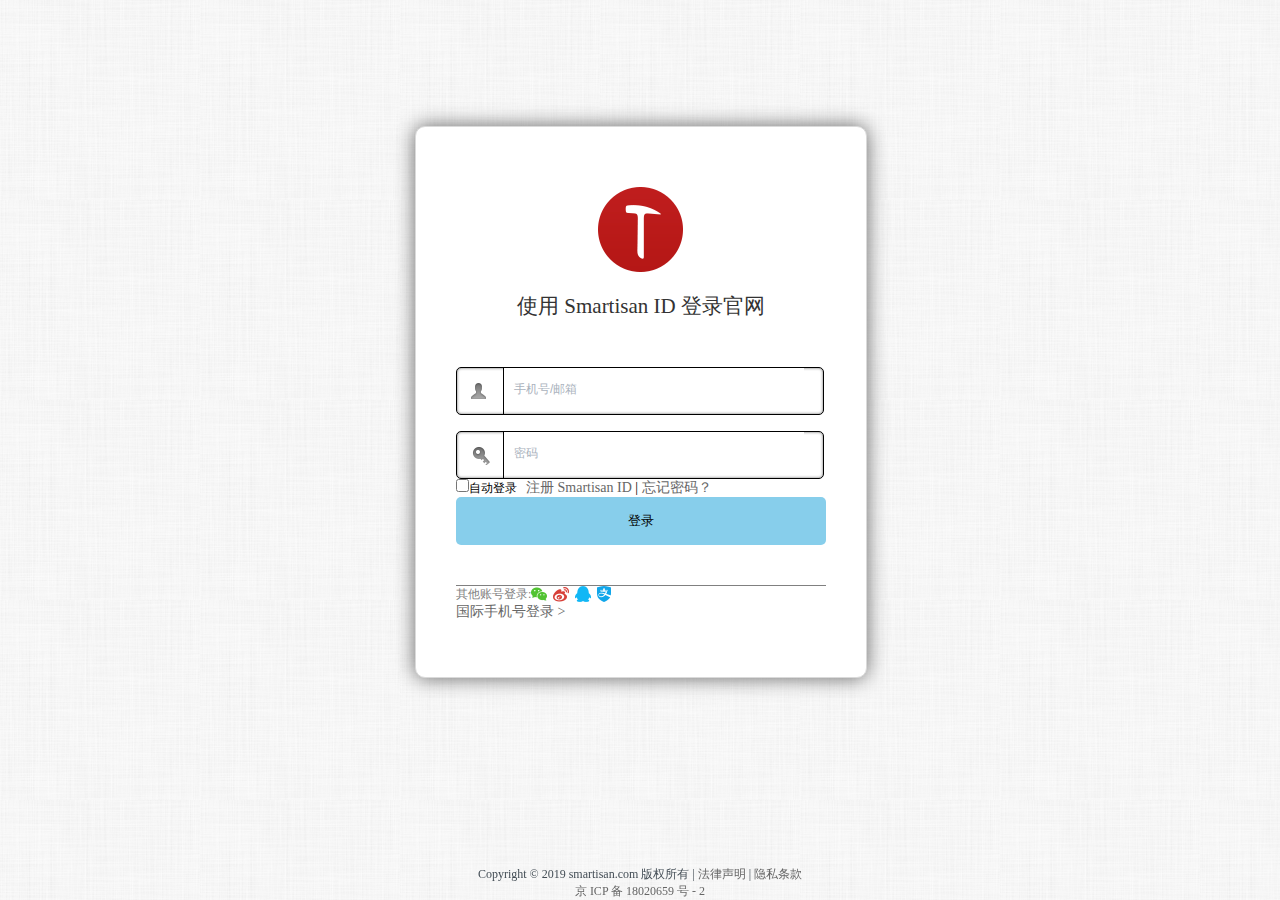
<file: login.html>
<!DOCTYPE html>
<html lang="en">

<head>
    <meta charset="UTF-8">
    <meta name="viewport" content="width=device-width, initial-scale=1.0">
    <meta http-equiv="X-UA-Compatible" content="ie=edge">
    <title>登录</title>
    <link rel="stylesheet" href="./src/css/login.css">
    <script src="./src/js/jquery-1.11.3.js"></script>
    <script src="./src/js/login.js"></script>
    <script src="./layer-v3.1.1/layer/layer.js"></script>
    <script src="./layui-v2.5.4/layui/css/layui.css"></script>
    <script src="./layui-v2.5.4/layui/layui.js"></script>
    <script src="./src/js/ajax.js"></script>
    <script src="./src/js/cookie.js"></script>
</head>

<body>
    <div class="box">
        <div class="title">
            <h2 class="ng"> 使用 Smartisan ID 登录官网</h4>
        </div>
        <div class="down">
            <div class="first">
                <span class="person"></span>
                <input class="telephone" type="text" placeholder="手机号/邮箱">
            </div>
            <div class="two">
                <sapn class="pwd"></sapn>
                <input class="password" type="password" placeholder="密码">
            </div>
            <div class="check">
                <input type="checkbox" class="checkbox"><span>自动登录</span>
            </div>

            <div class="right">
                <span><a href="./register.html">注册 Smartisan ID</a>&nbsp;|&nbsp;<a href="">忘记密码？</a></span>
            </div>
            <button class="btn">登录</button>
            <div class="foot">
                <ul class="icon">
                    <li class="text">其他账号登录:</li>
                    <li class="wechat"></li>
                    <li class="weibo"></li>
                    <li class="qq"></li>
                    <li class="alipay"></li>
                </ul>
                <a href="">国际手机号登录 ></a>
            </div>
        </div>
    </div>
    <div class="copyright">
            <div class="clearfix">
                <span>Copyright&nbsp;©&nbsp;2019&nbsp;smartisan.com&nbsp;版权所有&nbsp;|&nbsp;<a
                        href="http://www.smartisan.com/support/#/agreement">法律声明</a>&nbsp;|&nbsp;<a
                        href="http://www.smartisan.com/support/#/privacy">隐私条款</a></span>
    
                <h4><a href="http://www.miibeian.gov.cn/" target="_blank">
                        <span>京 ICP 备 18020659 号 - 2</span>
                    </a></h4>
            </div>
    
        </div>
</body>
<script>

</script>

</html>
</file>
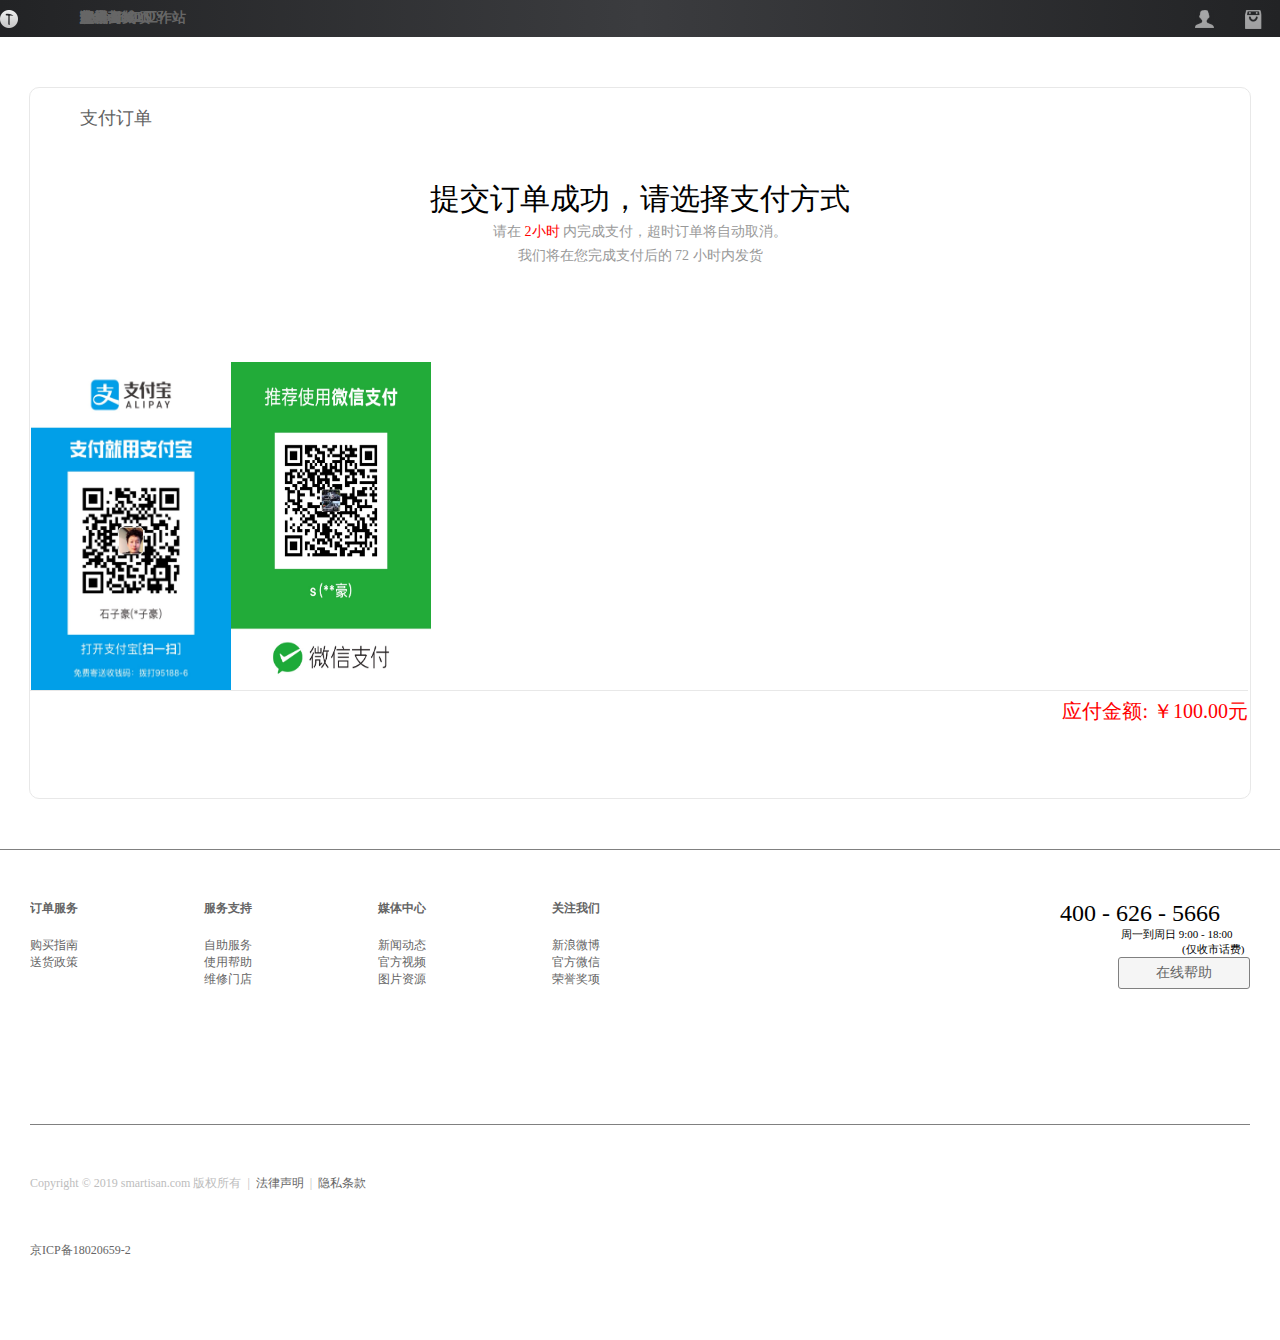
<file: pay.html>
<!DOCTYPE html>
<html lang="en">

<head>
    <meta charset="UTF-8">
    <meta name="viewport" content="width=device-width, initial-scale=1.0">
    <meta http-equiv="X-UA-Compatible" content="ie=edge">
    <link rel="stylesheet" href="./src/css/pay.css">
    <title>支付页面</title>
</head>

<body>
    <!-------------------------- 头部 ------------------------------------->
    <div class="nav-global">
        <div class="nav-logo">
            <a href="index.html" title="锤子商城"></a>
        </div>
        <div class="nav">
            <ul>
                <li> <a title="在线商城" href="index.html" target=""> 在线商城 </a> </li>
                <li> <a title="坚果 Pro 2S" href="index.html" target=""> 坚果 Pro 2S </a> </li>
                <li> <a title="坚果 R1" href="index.html" target=""> 坚果 R1</a> </li>
                <li> <a title="坚果 TNT 工作站" href="index.html" target=""> 坚果 TNT 工作站 </a> </li>
                <li> <a title="Smartisan OS" href="index.html" target=""> Smartisan OS </a> </li>
                <li> <a title="欢喜云" href="index.html" target="_blank"> 欢喜云 </a> </li>
                <li> <a title="应用" href="index.html" target=""> 应用 </a></li>
                <li> <a title="论坛" href="index.html" target=""> 论坛 </a> </li>
                <li> <a title="荣誉与奖项" href="index.html" target=""> 荣誉与奖项 </a> </li>
            </ul>
        </div>
        <div class="right">
            <div class="person"><img src="./src/img/ren_03.gif" alt=""></div>
            <div class="cart"><img src="./src/img/cart_03.gif" alt=""></div>
        </div>
    </div>


<div class="big_box">
    <div class="head">
        <p>支付订单</p>
    </div>
    <div class="text">
        <h3>提交订单成功，请选择支付方式</h3>
        <p>请在 <a href="" style="color: red">2小时</a> 内完成支付，超时订单将自动取消。</p>
        <p>我们将在您完成支付后的 72 小时内发货</p>
    </div>
    <div class="img_box">
        <ul>
            <li><img src="./src/img/Alipay.JPG" alt=""></li>
            <li><img src="./src/img/WeChat.JPG" alt=""></li>
        </ul>
    </div>
    <div class="foot">
        <p class="total">
            应付金额: ￥100.00元
        </p>
    </div>
</div>




<!-- ----------------------------------------底部 ------------------------------------->


    <div class="footer">
        <div class="center">
            <div class="top">
                <div class="box1">
                    <h3>订单服务</h3>
                    <p><a href="//www.smartisan.com/support/#/instruction">购买指南</a></p>
                    <p><a href="//www.smartisan.com/support/#/delivery">送货政策</a></p>
                </div>
                <div class="box2">
                    <h3>服务支持</h3>
                    <p><a href="//www.smartisan.com/service/#/">自助服务</a></p>
                    <p><a href="//www.smartisan.com/support/#/self-service">使用帮助</a></p>
                    <p><a href="//www.smartisan.com/support/#/servicelist">维修门店</a></p>
                </div>
                <div class="box3">
                    <h3>媒体中心</h3>
                    <p><a href="//www.smartisan.com/pr/news-center">新闻动态</a></p>
                    <p><a href="//www.smartisan.com/pr/videos">官方视频</a></p>
                    <p><a href="//www.smartisan.com/pr/pictures">图片资源</a></p>
                </div>
                <div class="box4">
                    <h3>关注我们</h3>
                    <p><a href="">新浪微博</a></p>
                    <p><a href="">官方微信</a></p>
                    <p><a href="">荣誉奖项</a></p>
                </div>
                <div class="box5">
                    <h3 class="head">400 - 626 - 5666</h3>
                    <p class="text1">周一到周日 9:00 - 18:00</p>
                    <p class="text2">(仅收市话费)</p>
                    <div class="help">
                        <a href="//www.smartisan.com/support/#/self-service">在线帮助</a>
                    </div>
                </div>
            </div>
            <div class="down">
                <p>Copyright&nbsp;©&nbsp;2019&nbsp;smartisan.com&nbsp;版权所有&nbsp;&nbsp;|<a
                        href="//www.smartisan.com/support/#/agreement">&nbsp;&nbsp;法律声明&nbsp;&nbsp;</a>|&nbsp;&nbsp;<a
                        href="//www.smartisan.com/support/#/privacy">隐私条款</a></p>
                <p><a href="http://www.miibeian.gov.cn/">京ICP备18020659-2</a></p>
            </div>
        </div>
    </div>

</body>
<script src="./src/js/jquery-1.11.3.js"></script>
<script src="./src/js/pay.js"></script>
<script src="./layer-v3.1.1/layer/layer.js"></script>
</html>
</file>
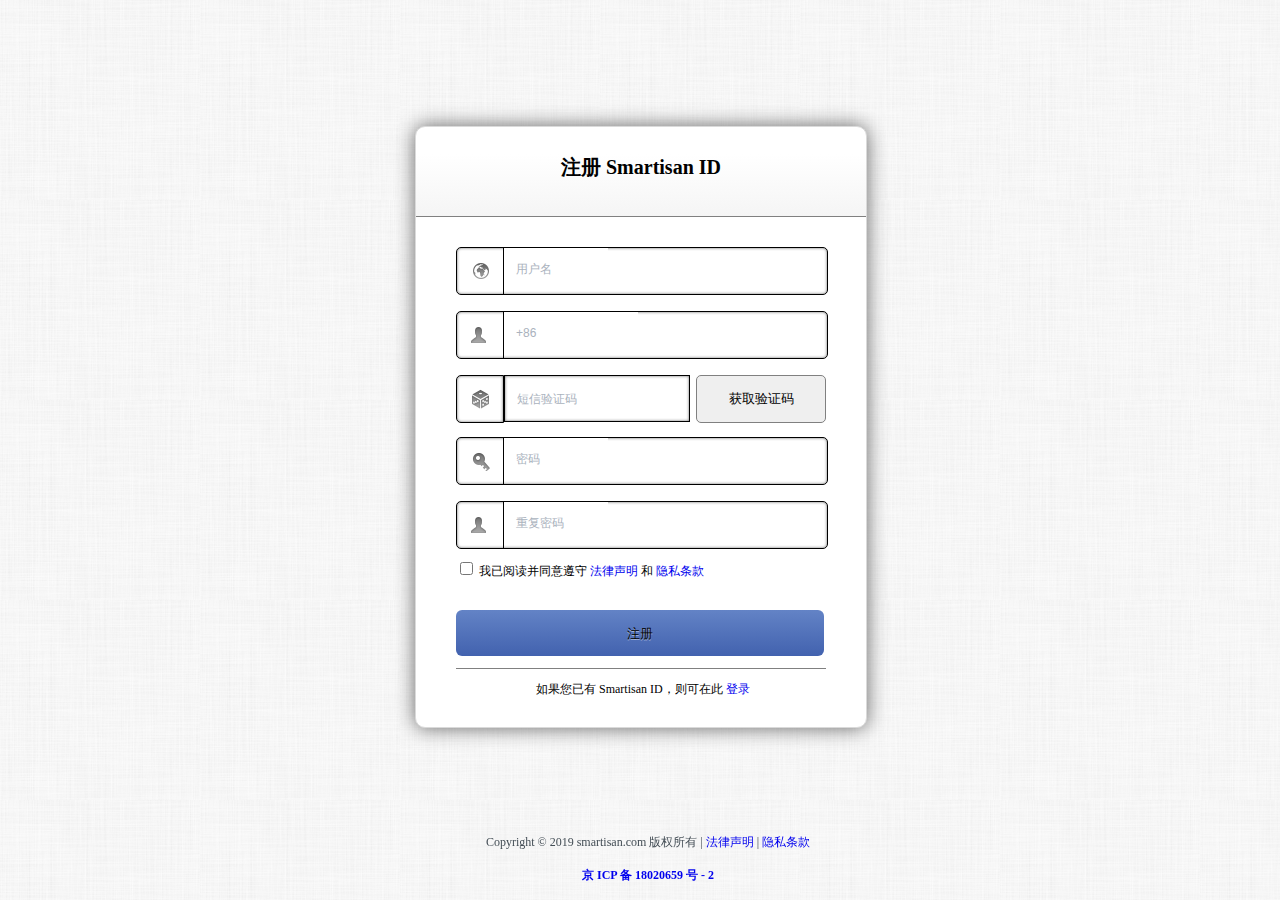
<file: register.html>
<!DOCTYPE html>
<html lang="en">

<head>
    <meta charset="UTF-8">
    <meta name="viewport" content="width=device-width, initial-scale=1.0">
    <meta http-equiv="X-UA-Compatible" content="ie=edge">
    <link rel="stylesheet" href="./src/css/register.css">
    <script src="./src/js/jquery-1.11.3.js"></script>
    <script src="src/js/register.js"></script>
    <script src="./layer-v3.1.1/layer/layer.js"></script>
    <script src="./layui-v2.5.4/layui/css/layui.css"></script>
    <script src="./layui-v2.5.4/layui/layui.js"></script>
    <script src="./src/js/ajax.js"></script>
    <title>注册</title>
</head>

<body>
    <div class="box">
        <div class="head">
            <h4 class="text">注册 Smartisan ID</h4>
        </div>
        <div class="content">
            <div class="center">
                <div class="one">
                    <span class="earth"></span>
                    <input class="username" type="text" placeholder="用户名">
                </div>
                <div class="two">
                    <span class="tel"></span>
                    <input class="telephone" type="text" placeholder="+86">
                </div>
                <div class="three">
                    <span class="cap"></span>
                    <input class="yancap" type="text" placeholder="短信验证码">
                    <button class="btn">获取验证码</button>
                </div>
                <div class="four">
                    <span class="pwd"></span>
                    <input class="password" type="password" placeholder="密码">
                </div>
                <div class="five">
                    <span class="repwd"></span>
                    <input class="repwd-ag" type="text" placeholder="重复密码">
                </div>


                <div class="down">
                    <div class="check">
                        <input type="checkbox" class="checkbox">
                        <span>我已阅读并同意遵守&nbsp;<a href="//www.smartisan.com/support/#/agreement">法律声明</a>&nbsp;和&nbsp;<a
                                href="//www.smartisan.com/support/#/privacy">隐私条款</a></span>
                    </div>
                    <button class="btn2">注册</button>
                    <div class="footer">
                        <span class="text">如果您已有 Smartisan ID，则可在此&nbsp;<a href="./login.html">登录</a></span>
                    </div>
                </div>
            </div>

        </div>
    </div>

    <div class="copyright">
        <div class="clearfix">
            <span>Copyright&nbsp;©&nbsp;2019&nbsp;smartisan.com&nbsp;版权所有&nbsp;|&nbsp;<a
                    href="http://www.smartisan.com/support/#/agreement">法律声明</a>&nbsp;|&nbsp;<a
                    href="http://www.smartisan.com/support/#/privacy">隐私条款</a></span>
            <h4><a href="http://www.miibeian.gov.cn/" target="_blank">
                    <span>京 ICP 备 18020659 号 - 2</span>
                </a></h4>
        </div>

    </div>
</body>


</html>
</file>
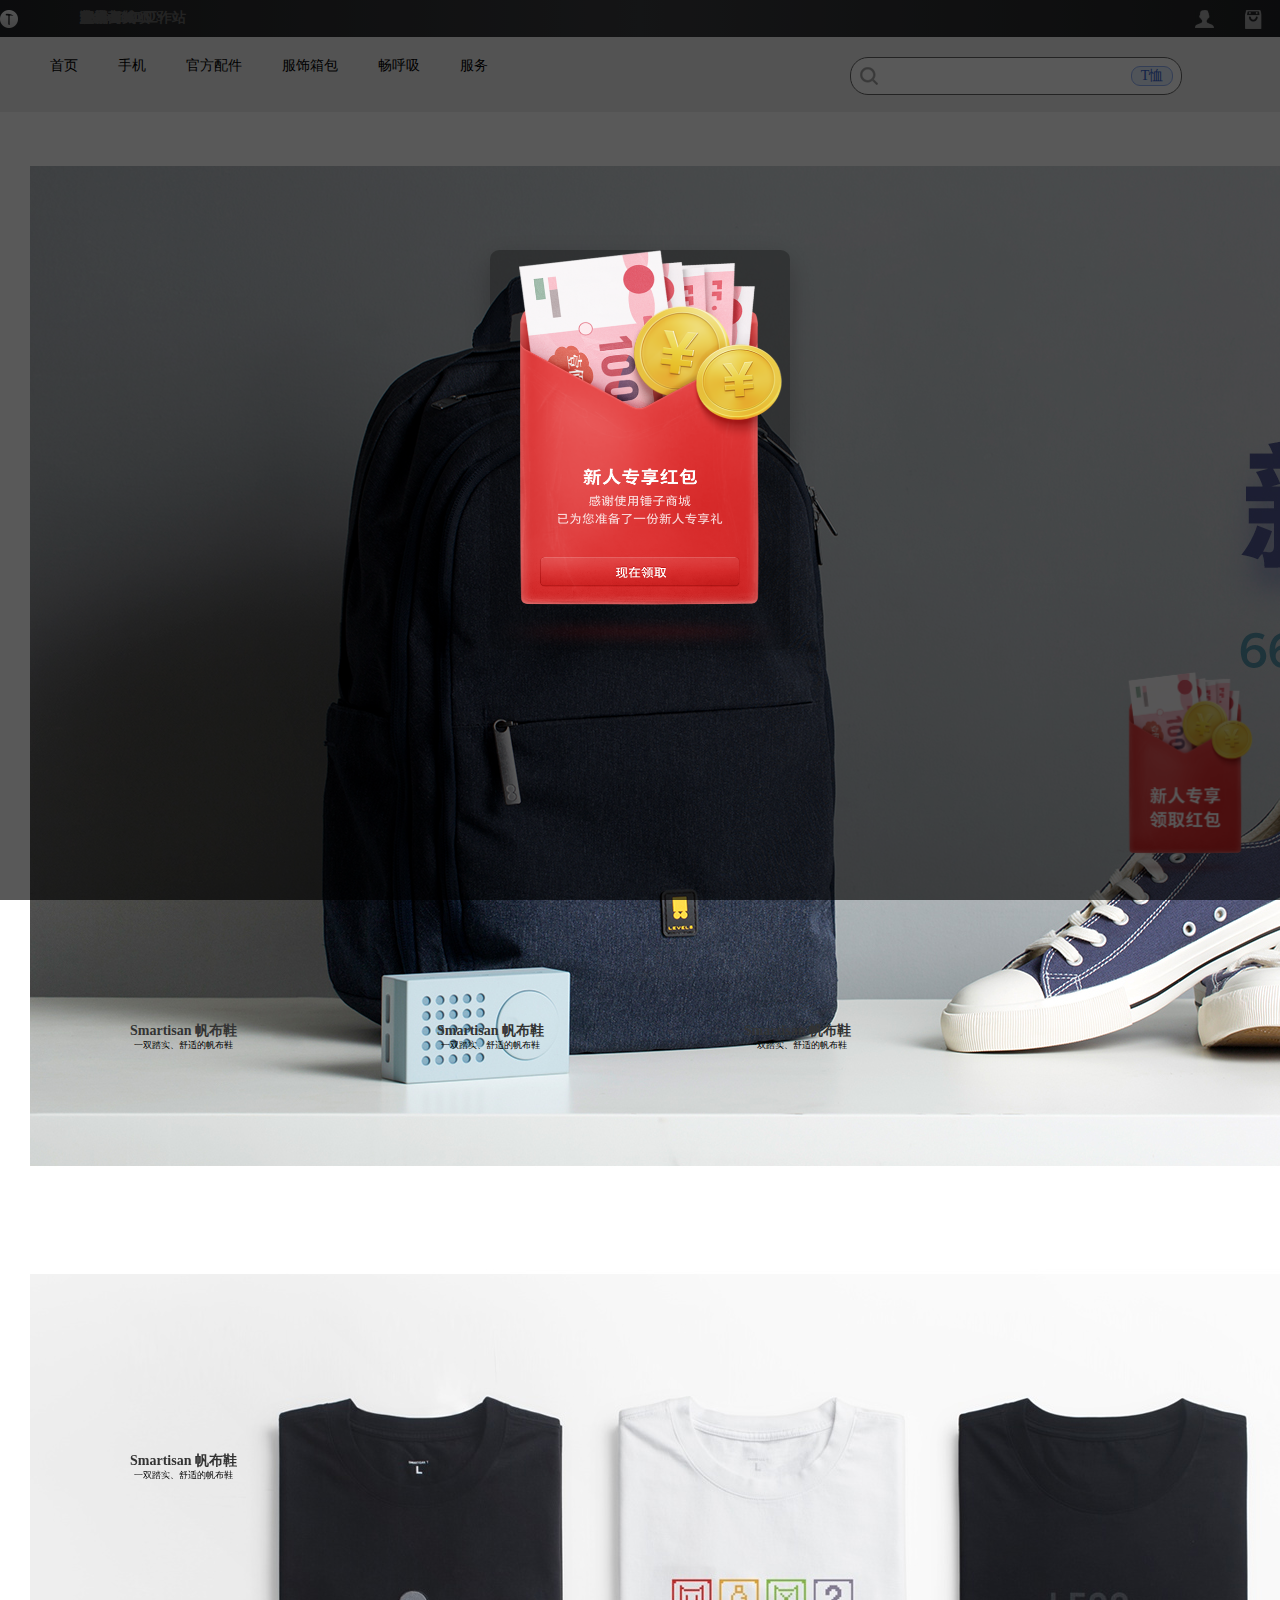
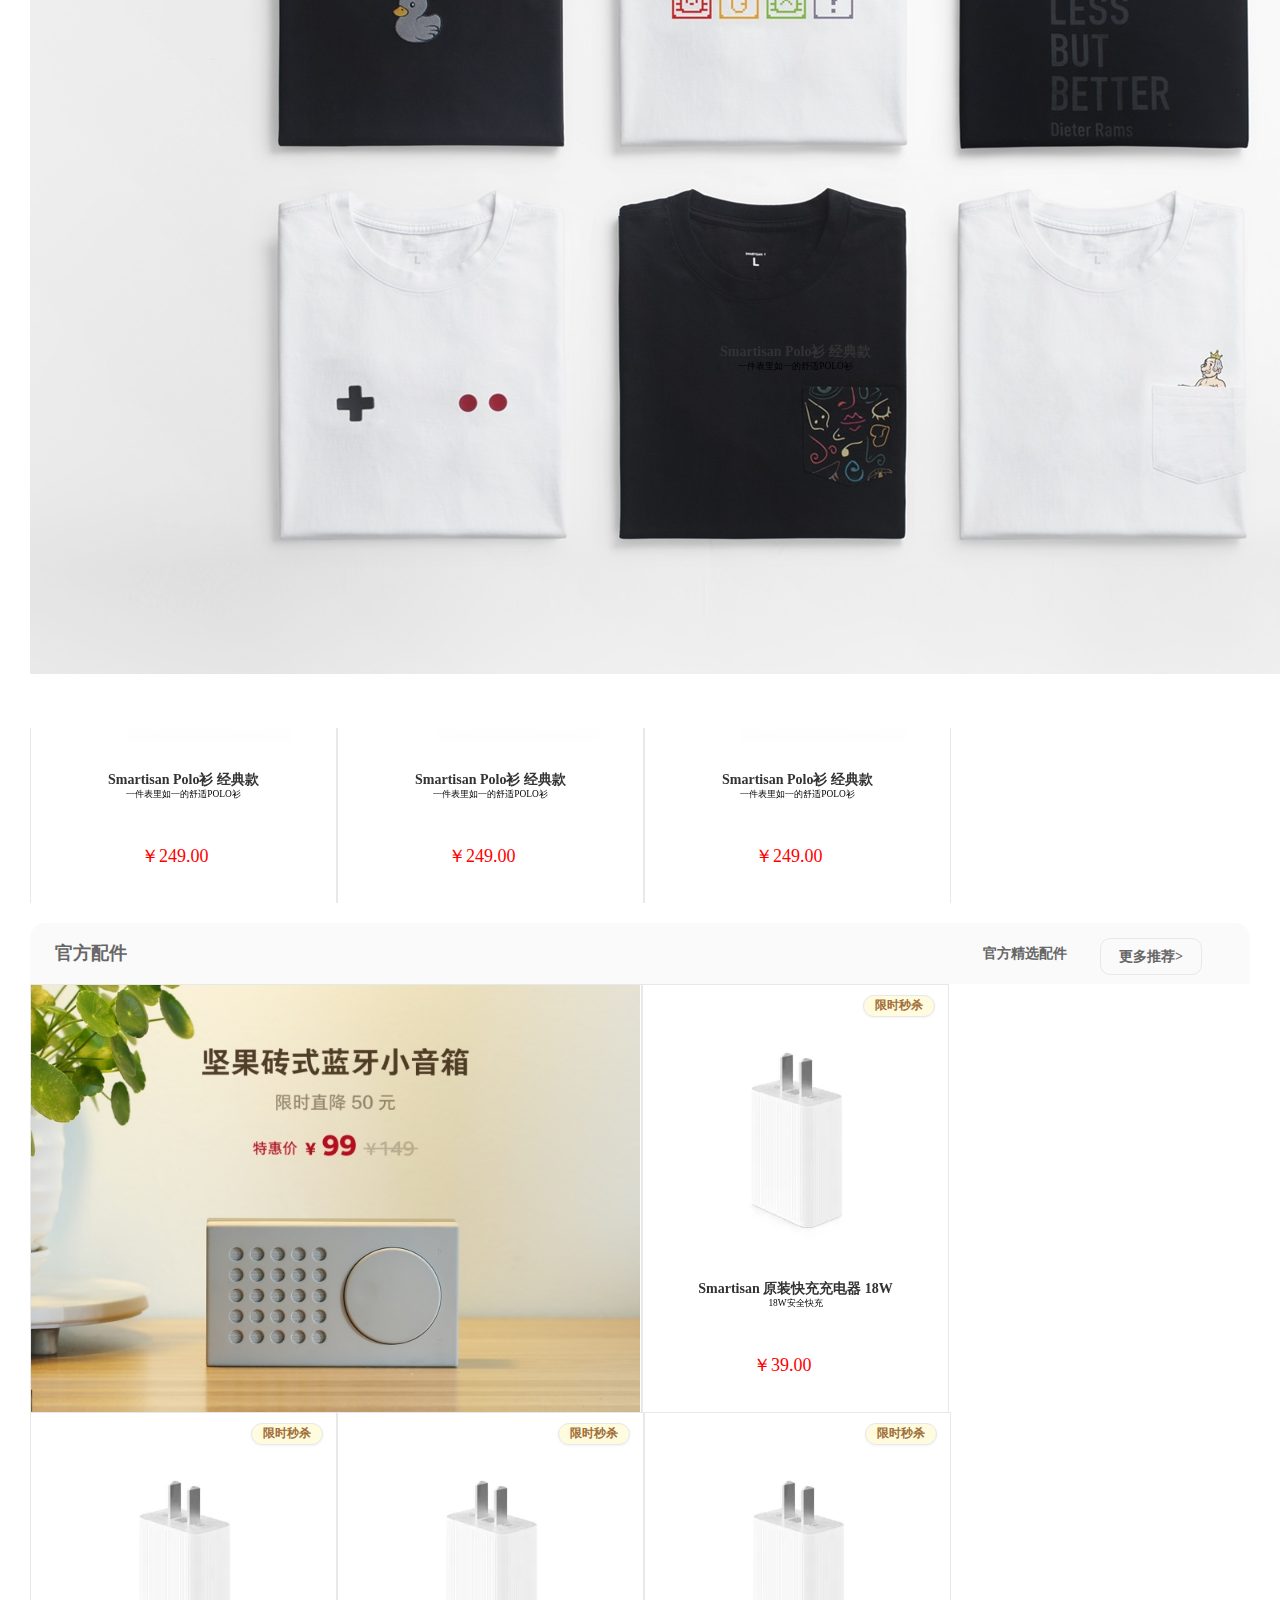
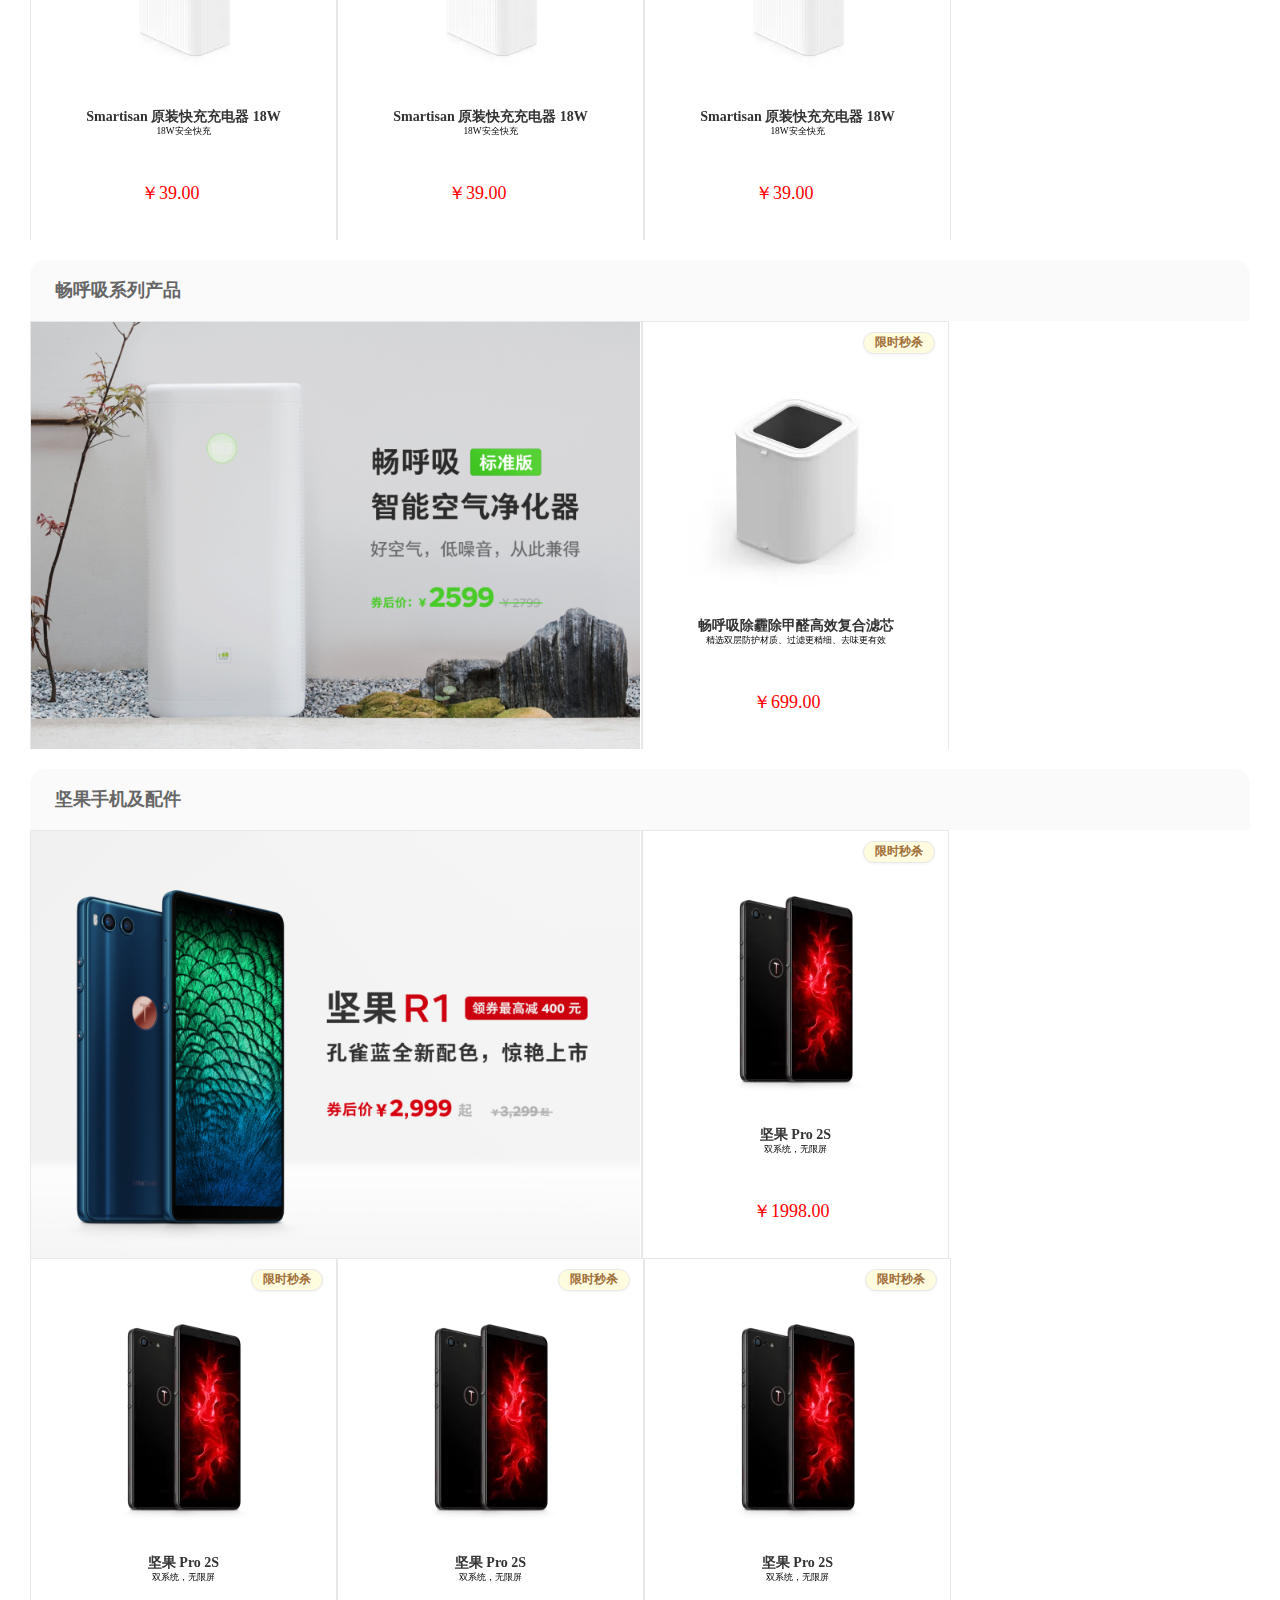
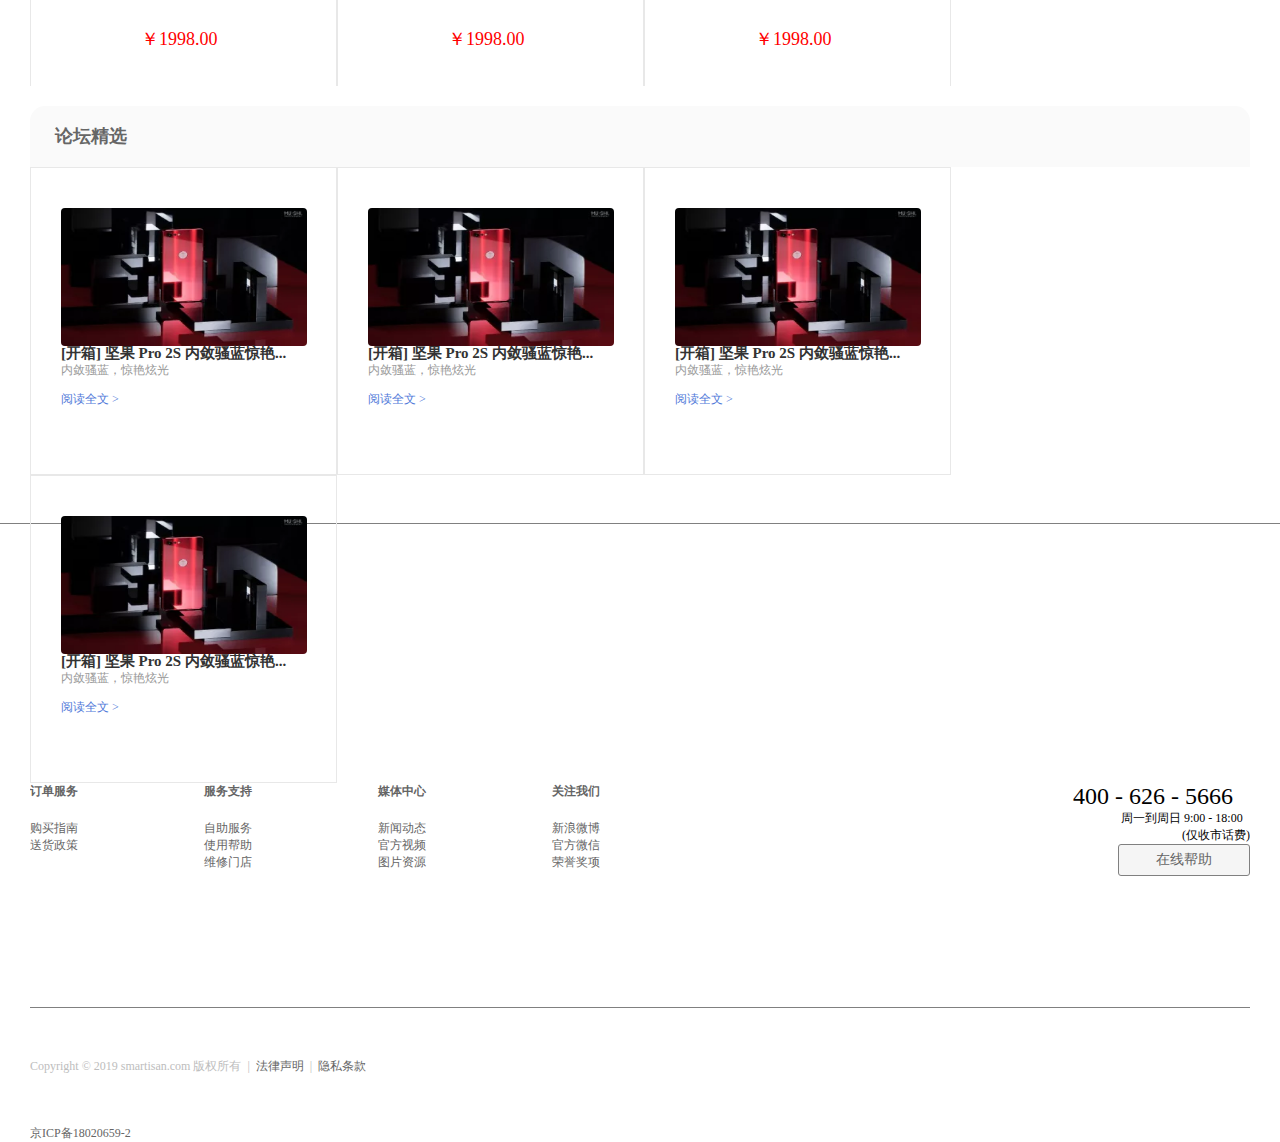
<file: smartisan1.html>
<!DOCTYPE html>
<html>

<head>
    <meta charset="utf-8">
    <title>首页</title>
    <link rel="stylesheet" href="./src/css/smartisan1.css">
    <link rel="stylesheet" href="https://cdn.staticfile.org/twitter-bootstrap/3.3.7/css/bootstrap.min.css">
    <script src="https://cdn.staticfile.org/jquery/2.1.1/jquery.min.js"></script>
    <script src="https://cdn.staticfile.org/twitter-bootstrap/3.3.7/js/bootstrap.min.js"></script>
    <script src="./src/js/jquery-1.11.3.js"></script>
    <script src="./layer-v3.1.1/layer/layer.js"></script>
</head>

<body>
    <div id="boss">
        <div class="nav-global">
            <div class="nav-logo">
                <a href="smartisan1.html" title="锤子商城"></a>
            </div>
            <div class="nav">
                <ul>
                    <li> <a title="在线商城" href="goodslist.html" target=""> 在线商城 </a> </li>
                    <li> <a title="坚果 Pro 2S" href="goodslist.html" target=""> 坚果 Pro 2S </a> </li>
                    <li> <a title="坚果 R1" href="goodslist.html" target=""> 坚果 R1</a> </li>
                    <li> <a title="坚果 TNT 工作站" href="goodslist.html" target=""> 坚果 TNT 工作站 </a> </li>
                    <li> <a title="Smartisan OS" href="goodslist.html" target=""> Smartisan OS </a> </li>
                    <li> <a title="欢喜云" href="goodslist.html" target="_blank"> 欢喜云 </a> </li>
                    <li> <a title="应用" href="goodslist.html" target=""> 应用 </a></li>
                    <li> <a title="论坛" href="goodslist.html" target=""> 论坛 </a> </li>
                    <li> <a title="荣誉与奖项" href="goodslist.html" target=""> 荣誉与奖项 </a> </li>
                </ul>
            </div>
            <div class="right">
                <div class="person"><img src="./src/img/ren_03.gif" alt=""></div>
                <div class="cart"><img src="./src/img/cart_03.gif" alt=""></div>
            </div>
        </div>

       

        <div class="sub">
            <div class="sub-center">
                <div class="left">
                    <ul>
                        <li><a href="./smartisan1.html">首页</a>

                        </li>
                        <li><a href="">手机</a>

                        </li>
                        <li><a href="">官方配件</a>

                        </li>
                        <li><a href="">服饰箱包</a>

                        </li>
                        <li><a href="">畅呼吸</a>

                        </li>
                        <li><a href="">服务</a>

                        </li>
                    </ul>
                </div>
                <div class="right">
                    <div class="search">
                        <div class="img-box">
                            <img src="./src/img/search.png" alt="">
                        </div>
                        <input type="text">
                        <span>T恤</span>
                    </div>
                   
                </div>
            </div>
            <div class="userinfo">
                <ul>
                    <li class="telephone">欢迎</li>
                    <li >我的订单</li>
                    <li>售后服务</li>
                    <li>我的优惠</li>
                    <li>账户资料</li>
                    <li>收货地址</li>
                    <li class="exit">退出</li>
                </ul>
            </div>
        </div>
        <!-- <div class="sec_sub"></div> -->

        <!-- 轮播图 -->
        <div id="myCarousel" class="carousel slide" data-ride="carousel" data-interval="1000" data-pause="hover">
            <!-- 轮播（Carousel）指标 -->
            <ol class="carousel-indicators">
                <li data-target="#myCarousel" data-slide-to="0" class="active"></li>
                <li data-target="#myCarousel" data-slide-to="1"></li>
            </ol>
            <!-- 轮播（Carousel）项目 -->
            <div class="carousel-inner">
                <div class="item active">
                    <img src="./src/img/bg1.jpg" alt="First slide">
                </div>
                <div class="item">
                    <img src="./src/img/bg2.jpg" alt="Second slide">
                </div>
            </div>
        </div>

        <!---------------- 商品列表 ----------------------------->

        <div class="goods">
            <div class="head">
                <div class="left">
                    <h5>热门商品</h5>
                </div>
                <div class="right">
                    <button class="zuo">
                        <</button> <button class="you">>
                    </button>
                </div>
            </div>
            <div class="banner">
                <div class="one">
                        
                    <div class="top">
                        限时秒杀
                    </div>
                    <div class="ph">
                        <img src="./src/img/goods1.jpg" alt="">
                    </div>
                    <div class="text">
                        <h4>Smartisan&nbsp;帆布鞋</h4>
                    </div>
                    <div class="text2">
                        <h6>一双踏实、舒适的帆布鞋</h6>
                    </div>
                    <div class="foot">
                        ￥149.00
                    </div>
                </div>
                <div class="one">
                        
                    <div class="top">
                        限时秒杀
                    </div>
                    <div class="ph">
                        <img src="./src/img/goods1.jpg" alt="">
                    </div>
                    <div class="text">
                        <h4>Smartisan&nbsp;帆布鞋</h4>
                    </div>
                    <div class="text2">
                        <h6>一双踏实、舒适的帆布鞋</h6>
                    </div>
                    <div class="foot">
                        ￥149.00
                    </div>
                </div>
                <div class="one">
                        
                    <div class="top">
                        限时秒杀
                    </div>
                    <div class="ph">
                        <img src="./src/img/goods1.jpg" alt="">
                    </div>
                    <div class="text">
                        <h4>Smartisan&nbsp;帆布鞋</h4>
                    </div>
                    <div class="text2">
                        <h6>一双踏实、舒适的帆布鞋</h6>
                    </div>
                    <div class="foot">
                        ￥149.00
                    </div>
                </div>
                <div class="one">
                        
                    <div class="top">
                        限时秒杀
                    </div>
                    <div class="ph">
                        <img src="./src/img/goods1.jpg" alt="">
                    </div>
                    <div class="text">
                        <h4>Smartisan&nbsp;帆布鞋</h4>
                    </div>
                    <div class="text2">
                        <h6>一双踏实、舒适的帆布鞋</h6>
                    </div>
                    <div class="foot">
                        ￥149.00
                    </div>
                </div>
            </div>
        </div>

        <div class="goods1">
            <div class="head">
                <div class="left">
                    <h5>服饰箱包</h5>
                </div>
            </div>
            <div class="top">
                <div class="big">
                    <img src="./src/img/bag.jpg" alt="">
                </div>
                <div class="small">
                        
                    <div class="block">
                        限时秒杀
                    </div>
                    <div class="ph">
                        <img src="./src/img/clothes.jpg" alt="">
                    </div>
                    <div class="text">
                        <h4>Smartisan&nbsp;Polo衫&nbsp;经典款</h4>
                    </div>
                    <div class="text2">
                        <h6>一件表里如一的舒适POLO衫</h6>
                    </div>
                    <div class="foot">
                        ￥249.00
                    </div>
                </div>
                <div class="small">
                        
                    <div class="block">
                        限时秒杀
                    </div>
                    <div class="ph">
                        <img src="./src/img/clothes.jpg" alt="">
                    </div>
                    <div class="text">
                        <h4>Smartisan&nbsp;Polo衫&nbsp;经典款</h4>
                    </div>
                    <div class="text2">
                        <h6>一件表里如一的舒适POLO衫</h6>
                    </div>
                    <div class="foot">
                        ￥249.00
                    </div>
                </div>
            </div>
            <div class="down">
                <div class="small">
                        
                    <div class="block">
                        限时秒杀
                    </div>
                    <div class="ph">
                        <img src="./src/img/clothes.jpg" alt="">
                    </div>
                    <div class="text">
                        <h4>Smartisan&nbsp;Polo衫&nbsp;经典款</h4>
                    </div>
                    <div class="text2">
                        <h6>一件表里如一的舒适POLO衫</h6>
                    </div>
                    <div class="foot">
                        ￥249.00
                    </div>
                </div>
                <div class="small">
                        
                    <div class="block">
                        限时秒杀
                    </div>
                    <div class="ph">
                        <img src="./src/img/clothes.jpg" alt="">
                    </div>
                    <div class="text">
                        <h4>Smartisan&nbsp;Polo衫&nbsp;经典款</h4>
                    </div>
                    <div class="text2">
                        <h6>一件表里如一的舒适POLO衫</h6>
                    </div>
                    <div class="foot">
                        ￥249.00
                    </div>
                </div>
                <div class="small">
                        
                    <div class="block">
                        限时秒杀
                    </div>
                    <div class="ph">
                        <img src="./src/img/clothes.jpg" alt="">
                    </div>
                    <div class="text">
                        <h4>Smartisan&nbsp;Polo衫&nbsp;经典款</h4>
                    </div>
                    <div class="text2">
                        <h6>一件表里如一的舒适POLO衫</h6>
                    </div>
                    <div class="foot">
                        ￥249.00
                    </div>
                </div>
                <div class="small">
                        
                    <div class="block">
                        限时秒杀
                    </div>
                    <div class="ph">
                        <img src="./src/img/clothes.jpg" alt="">
                    </div>
                    <div class="text">
                        <h4>Smartisan&nbsp;Polo衫&nbsp;经典款</h4>
                    </div>
                    <div class="text2">
                        <h6>一件表里如一的舒适POLO衫</h6>
                    </div>
                    <div class="foot">
                        ￥249.00
                    </div>
                </div>
            </div>
        </div>
        <!-- 
官方配件 ------------------------------------------------------------>
        <div class="goods2">
            <div class="head">
                <div class="left">
                    <h5>官方配件</h5>
                </div>
                <div class="right">
                    <div class="text">官方精选配件</div>
                    <div class="box"><a href="./smartisan1.html">更多推荐></a></div>
                </div>
            </div>
            <div class="top">
                <div class="big">
                    <img src="./src/img/bigimg.png" alt="">
                </div>
                <div class="small">
                        
                    <div class="block">
                        限时秒杀
                    </div>
                    <div class="ph">
                        <img src="./src/img/charge.jpg" alt="">
                    </div>
                    <div class="text">
                        <h4>Smartisan&nbsp;原装快充充电器&nbsp;18W</h4>
                    </div>
                    <div class="text2">
                        <h6>18W安全快充</h6>
                    </div>
                    <div class="foot">
                        ￥39.00
                    </div>
                </div>
                <div class="small">
                        
                    <div class="block">
                        限时秒杀
                    </div>
                    <div class="ph">
                        <img src="./src/img/charge.jpg" alt="">
                    </div>
                    <div class="text">
                        <h4>Smartisan&nbsp;原装快充充电器&nbsp;18W</h4>
                    </div>
                    <div class="text2">
                        <h6>18W安全快充</h6>
                    </div>
                    <div class="foot">
                        ￥39.00
                    </div>
                </div>
            </div>
            <div class="down">
                <div class="small">
                        
                    <div class="block">
                        限时秒杀
                    </div>
                    <div class="ph">
                        <img src="./src/img/charge.jpg" alt="">
                    </div>
                    <div class="text">
                        <h4>Smartisan&nbsp;原装快充充电器&nbsp;18W</h4>
                    </div>
                    <div class="text2">
                        <h6>18W安全快充</h6>
                    </div>
                    <div class="foot">
                        ￥39.00
                    </div>
                </div>
                <div class="small">
                        
                    <div class="block">
                        限时秒杀
                    </div>
                    <div class="ph">
                        <img src="./src/img/charge.jpg" alt="">
                    </div>
                    <div class="text">
                        <h4>Smartisan&nbsp;原装快充充电器&nbsp;18W</h4>
                    </div>
                    <div class="text2">
                        <h6>18W安全快充</h6>
                    </div>
                    <div class="foot">
                        ￥39.00
                    </div>
                </div>
                <div class="small">
                        
                    <div class="block">
                        限时秒杀
                    </div>
                    <div class="ph">
                        <img src="./src/img/charge.jpg" alt="">
                    </div>
                    <div class="text">
                        <h4>Smartisan&nbsp;原装快充充电器&nbsp;18W</h4>
                    </div>
                    <div class="text2">
                        <h6>18W安全快充</h6>
                    </div>
                    <div class="foot">
                        ￥39.00
                    </div>
                </div>
                <div class="small">
                        
                    <div class="block">
                        限时秒杀
                    </div>
                    <div class="ph">
                        <img src="./src/img/charge.jpg" alt="">
                    </div>
                    <div class="text">
                        <h4>Smartisan&nbsp;原装快充充电器&nbsp;18W</h4>
                    </div>
                    <div class="text2">
                        <h6>18W安全快充</h6>
                    </div>
                    <div class="foot">
                        ￥39.00
                    </div>
                </div>
            </div>
        </div>
        <!-- 畅呼吸系列产品 ------------------------------------------------->
        <div class="goods3">
            <div class="head">
                <div class="left">
                    <h5>畅呼吸系列产品</h5>
                </div>
            </div>
            <div class="top">
                <div class="big">
                    <img src="./src/img/bigair.jpg" alt="">
                </div>
                <div class="small">
                        
                    <div class="block">
                        限时秒杀
                    </div>
                    <div class="ph">
                        <img src="./src/img/air.jpg" alt="">
                    </div>
                    <div class="text">
                        <h4>畅呼吸除霾除甲醛高效复合滤芯</h4>
                    </div>
                    <div class="text2">
                        <h6>精选双层防护材质、过滤更精细、去味更有效</h6>
                    </div>
                    <div class="foot">
                        ￥699.00
                    </div>
                </div>
                <div class="small">
                        
                    <div class="block">
                        限时秒杀
                    </div>
                    <div class="ph">
                        <img src="./src/img/air.jpg" alt="">
                    </div>
                    <div class="text">
                        <h4>畅呼吸除霾除甲醛高效复合滤芯</h4>
                    </div>
                    <div class="text2">
                        <h6>精选双层防护材质、过滤更精细、去味更有效</h6>
                    </div>
                    <div class="foot">
                        ￥699.00
                    </div>
                </div>
            </div>
        </div>
        <!--------------------------------------- 手机 ------------------------------------------>
        <div class="goods4">
            <div class="head">
                <div class="left">
                    <h5>坚果手机及配件</h5>
                </div>
            </div>
            <div class="top">
                <div class="big">
                    <img src="./src/img/bigphone.jpg" alt="">
                </div>
                <div class="small">
                        
                    <div class="block">
                        限时秒杀
                    </div>
                    <div class="ph">
                        <img src="./src/img/phone.png" alt="">
                    </div>
                    <div class="text">
                        <h4>坚果&nbsp;Pro&nbsp;2S</h4>
                    </div>
                    <div class="text2">
                        <h6>双系统，无限屏</h6>
                    </div>
                    <div class="foot">
                        ￥1998.00
                    </div>
                </div>
                <div class="small">
                        
                    <div class="block">
                        限时秒杀
                    </div>
                    <div class="ph">
                        <img src="./src/img/phone.png" alt="">
                    </div>
                    <div class="text">
                        <h4>坚果&nbsp;Pro&nbsp;2S</h4>
                    </div>
                    <div class="text2">
                        <h6>双系统，无限屏</h6>
                    </div>
                    <div class="foot">
                        ￥1998.00
                    </div>
                </div>
            </div>
            <div class="down">
                <div class="small">
                        
                    <div class="block">
                        限时秒杀
                    </div>
                    <div class="ph">
                        <img src="./src/img/phone.png" alt="">
                    </div>
                    <div class="text">
                        <h4>坚果&nbsp;Pro&nbsp;2S</h4>
                    </div>
                    <div class="text2">
                        <h6>双系统，无限屏</h6>
                    </div>
                    <div class="foot">
                        ￥1998.00
                    </div>
                </div>
                <div class="small">
                        
                    <div class="block">
                        限时秒杀
                    </div>
                    <div class="ph">
                        <img src="./src/img/phone.png" alt="">
                    </div>
                    <div class="text">
                        <h4>坚果&nbsp;Pro&nbsp;2S</h4>
                    </div>
                    <div class="text2">
                        <h6>双系统，无限屏</h6>
                    </div>
                    <div class="foot">
                        ￥1998.00
                    </div>
                </div>
                <div class="small">
                        
                    <div class="block">
                        限时秒杀
                    </div>
                    <div class="ph">
                        <img src="./src/img/phone.png" alt="">
                    </div>
                    <div class="text">
                        <h4>坚果&nbsp;Pro&nbsp;2S</h4>
                    </div>
                    <div class="text2">
                        <h6>双系统，无限屏</h6>
                    </div>
                    <div class="foot">
                        ￥1998.00
                    </div>
                </div>
                <div class="small">
                        
                    <div class="block">
                        限时秒杀
                    </div>
                    <div class="ph">
                        <img src="./src/img/phone.png" alt="">
                    </div>
                    <div class="text">
                        <h4>坚果&nbsp;Pro&nbsp;2S</h4>
                    </div>
                    <div class="text2">
                        <h6>双系统，无限屏</h6>
                    </div>
                    <div class="foot">
                        ￥1998.00
                    </div>
                </div>
            </div>
        </div>
        <!----------------------------------- 论坛精选 ------------------------------------------------>
        <div class="goods5">
            <div class="head">
                <div class="left">
                    <h5>论坛精选</h5>
                </div>
            </div>
            <div class="down">
                <div class="one">
                    <div class="ph">
                        <img src="./src/img/ph.jpg" alt="">
                    </div>
                    <div class="text1">
                        <h5>[开箱]&nbsp;坚果&nbsp;Pro&nbsp;2S&nbsp;内敛骚蓝惊艳...</h5>
                    </div>
                    <div class="text2">
                        <p>内敛骚蓝，惊艳炫光</p>
                    </div>
                    <div class="text3">
                        <p>阅读全文&nbsp;></p>
                    </div>
                </div>
                <div class="one">
                    <div class="ph">
                        <img src="./src/img/ph.jpg" alt="">
                    </div>
                    <div class="text1">
                        <h5>[开箱]&nbsp;坚果&nbsp;Pro&nbsp;2S&nbsp;内敛骚蓝惊艳...</h5>
                    </div>
                    <div class="text2">
                        <p>内敛骚蓝，惊艳炫光</p>
                    </div>
                    <div class="text3">
                        <p>阅读全文&nbsp;></p>
                    </div>
                </div>
                <div class="one">
                    <div class="ph">
                        <img src="./src/img/ph.jpg" alt="">
                    </div>
                    <div class="text1">
                        <h5>[开箱]&nbsp;坚果&nbsp;Pro&nbsp;2S&nbsp;内敛骚蓝惊艳...</h5>
                    </div>
                    <div class="text2">
                        <p>内敛骚蓝，惊艳炫光</p>
                    </div>
                    <div class="text3">
                        <p>阅读全文&nbsp;></p>
                    </div>
                </div>
                <div class="one">
                    <div class="ph">
                        <img src="./src/img/ph.jpg" alt="">
                    </div>
                    <div class="text1">
                        <h5>[开箱]&nbsp;坚果&nbsp;Pro&nbsp;2S&nbsp;内敛骚蓝惊艳...</h5>
                    </div>
                    <div class="text2">
                        <p>内敛骚蓝，惊艳炫光</p>
                    </div>
                    <div class="text3">
                        <p>阅读全文&nbsp;></p>
                    </div>
                </div>
            </div>




        </div>

        <!-------------------------------------- 红包 ---------------------------------->
        <div class="redbag" onclick="window.open('./login.html')"></div>

        <!-------------------------------------- 底部---------------------------------- -->


        <div class="footer">
            <div class="center">
                <div class="top">
                    <div class="box1">
                        <h3>订单服务</h3>
                        <p><a href="//www.smartisan.com/support/#/instruction">购买指南</a></p>
                        <p><a href="//www.smartisan.com/support/#/delivery">送货政策</a></p>
                    </div>
                    <div class="box2">
                        <h3>服务支持</h3>
                        <p><a href="//www.smartisan.com/service/#/">自助服务</a></p>
                        <p><a href="//www.smartisan.com/support/#/self-service">使用帮助</a></p>
                        <p><a href="//www.smartisan.com/support/#/servicelist">维修门店</a></p>
                    </div>
                    <div class="box3">
                        <h3>媒体中心</h3>
                        <p><a href="//www.smartisan.com/pr/news-center">新闻动态</a></p>
                        <p><a href="//www.smartisan.com/pr/videos">官方视频</a></p>
                        <p><a href="//www.smartisan.com/pr/pictures">图片资源</a></p>
                    </div>
                    <div class="box4">
                        <h3>关注我们</h3>
                        <p><a href="">新浪微博</a></p>
                        <p><a href="">官方微信</a></p>
                        <p><a href="">荣誉奖项</a></p>
                    </div>
                    <div class="box5">
                        <h3 class="head">400 - 626 - 5666</h3>
                        <p class="text1">周一到周日 9:00 - 18:00</p>
                        <p class="text2">(仅收市话费)</p>
                        <div class="help">
                            <a href="//www.smartisan.com/support/#/self-service">在线帮助</a>
                        </div>
                    </div>
                </div>
                <div class="down">
                    <p>Copyright&nbsp;©&nbsp;2019&nbsp;smartisan.com&nbsp;版权所有&nbsp;&nbsp;|<a
                            href="//www.smartisan.com/support/#/agreement">&nbsp;&nbsp;法律声明&nbsp;&nbsp;</a>|&nbsp;&nbsp;<a
                            href="//www.smartisan.com/support/#/privacy">隐私条款</a></p>
                    <p><a href="http://www.miibeian.gov.cn/">京ICP备18020659-2</a></p>
                </div>
            </div>
        </div>

        <div class="shadow">
            <div class="img_box">
                <img src="./src/img/bigredbug.png" alt="">
            </div>
        </div>


    </div>
</body>
<script src="./src/js/smartisan1.js"></script>

</html>
</file>
<file: src/css/smartisan1.css>
body, p, h1, h2, h4, h5, h6, h3, ul, ol, dl, td, dd, input, textarea, option, hr, button, fieldset, legend, figure {
  margin: 0;
  padding: 0;
}

a {
  text-decoration: none;
  color: #666;
}

li {
  list-style: none;
}

body {
  font: 14px "YaHei";
}

img {
  vertical-align: top;
  /*display:block;*/
  border: none;
}

input, area {
  outline: none;
}

i, em {
  font-style: normal;
}

h1, h2, h4, h5, h6, h3, b, strong {
  font-weight: normal;
}

table {
  border-collapse: collapse;
}

.clear:after {
  content: ".";
  display: block;
  clear: both;
  height: 0;
  visibility: hidden;
}

.fl {
  float: left;
}

.fr {
  float: right;
}

.border0 {
  border: none !important;
  background: none !important;
}

#boss {
  width: 100%;
}

.nav-global {
  background-image: -webkit-gradient(linear, left top, right top, from(#222325), color-stop(#3b3c3f), to(#222325));
  background-image: linear-gradient(90deg, #222325, #3b3c3f, #222325);
  height: 37px;
}

.nav-global .nav-logo {
  width: 18px;
  height: 18px;
  background: url(../img/logo.557a1159a7b50cad819b869ebbe5051a.png);
  background-size: 18px 18px;
  top: 10px;
  left: 20px;
  float: left;
  margin-top: 10px;
}

.nav-global .nav {
  width: 1220px;
  height: 37px;
  margin: 0 auto;
}

.nav-global .nav ul {
  height: 37px;
  clear: both;
}

.nav-global .nav ul li {
  display: inline;
  float: left;
  padding: 0 20px;
  text-align: center;
  font-weight: 600;
  color: #e5e5e5;
  margin-top: -19px;
  margin-left: 30px;
}

.nav-global .nav ul li a {
  text-decoration: none;
}

.nav-global .right {
  width: 100px;
  height: 37px;
  float: right;
  margin-top: -37px;
}

.nav-global .right .person {
  width: 50px;
  height: 37px;
  overflow: hidden;
  float: left;
  cursor: pointer;
}

.nav-global .right .person img {
  margin-top: 10px;
  margin-left: 15px;
}

.nav-global .right .cart {
  width: 50px;
  height: 37px;
  float: right;
  overflow: hidden;
  cursor: pointer;
}

.nav-global .right .cart img {
  margin-top: 10px;
  margin-left: 15px;
}

.sub {
  height: 75px;
  position: -webkit-sticky;
  position: sticky;
  top: 0;
  background: #ededed;
}

.sub .sub-center {
  width: 1220px;
  height: 75px;
  margin: 0 auto;
  overflow: hidden;
}

.sub .sub-center .left {
  width: 610px;
  height: 75px;
  float: left;
}

.sub .sub-center .left ul {
  list-style: none;
}

.sub .sub-center .left ul li {
  display: block;
  float: left;
  padding: 20px;
}

.sub .sub-center .left ul li a {
  color: #000;
  text-decoration: none;
}

.sub .sub-center .left ul li a:hover {
  color: skyblue;
}

.sub .sub-center .left ul li:hover ul {
  display: block;
}

.sub .sub-center .right {
  width: 400px;
  height: 75px;
  float: right;
  padding-top: 20px;
}

.sub .sub-center .right .search {
  width: 330px;
  height: 36px;
  border: 1px solid #666;
  border-radius: 18px;
  background: #fff;
}

.sub .sub-center .right .search .img-box {
  width: 36px;
  height: 36px;
  float: left;
}

.sub .sub-center .right .search .img-box img {
  width: 20px;
  height: 20px;
  padding: 8px 0 0 8px;
}

.sub .sub-center .right .search input {
  display: block;
  width: 240px;
  height: 34px;
  float: left;
  border: none;
}

.sub .sub-center .right .search span {
  width: 40px;
  height: 18px;
  display: block;
  color: #3965cc;
  border: 1px solid #93b2f7;
  background: #e5efff;
  float: right;
  text-align: center;
  line-height: 18px;
  border-radius: 9px;
  margin-top: 8px;
  margin-right: 8px;
}

.sub .userinfo {
  width: 145px;
  height: 280px;
  margin-top: -75px;
  background: #e8e8e8;
  float: right;
  display: none;
}

.sub .userinfo ul {
  width: 145px;
  height: 280px;
  float: right;
}

.sub .userinfo ul li:first-child {
  display: block;
  width: 145px;
  height: 40px;
  text-align: center;
}

.sub .userinfo li {
  display: block;
  width: 145px;
  height: 40px;
  text-align: center;
}

.sub .userinfo ul li:last-child {
  display: block;
  width: 145px;
  height: 40px;
  text-align: center;
}

#myCarousel {
  width: 1220px;
  height: 553px;
  position: relative;
  margin: 0 auto;
}

.goods {
  width: 1220px;
  height: 489px;
  margin: 0 auto;
  border-radius: 15px;
  clear: both;
}

.goods .head {
  width: 1220px;
  height: 61px;
  background: #fafafa;
  color: #666;
  border-top-right-radius: 15px;
  border-top-left-radius: 15px;
  overflow: hidden;
}

.goods .head .left {
  width: 200px;
  height: 61px;
  margin-left: 25px;
  line-height: 61px;
  float: left;
}

.goods .head .left h5 {
  font-size: 18px;
  font-weight: 700;
  line-height: 61px;
}

.goods .head .right {
  float: right;
  height: 61px;
}

.goods .head .right .zuo {
  width: 24px;
  height: 24px;
  border-radius: 50%;
  margin-top: 50%;
}

.goods .head .right .you {
  width: 24px;
  height: 24px;
  border-radius: 50%;
  margin-top: 50%;
}

.goods .banner {
  width: 1220px;
  height: 428px;
  cursor: pointer;
}

.goods .banner .one {
  width: 25%;
  height: 428px;
  float: left;
  border: 1px solid #e8e8e8;
  cursor: pointer;
}

.goods .banner .one .top {
  width: 70px;
  height: 20px;
  color: #a06e37;
  background: #fffbdf;
  border-color: #e8e8e8;
  text-align: center;
  margin-left: 220px;
  margin-top: 10px;
  font-size: 12px;
  font-weight: 700;
  line-height: 18px;
  border: 1px solid #e8e8e8;
  border-radius: 13px;
  -webkit-box-shadow: 0 1px 3px 0 rgba(0, 0, 0, 0.05);
          box-shadow: 0 1px 3px 0 rgba(0, 0, 0, 0.05);
}

.goods .banner .one .ph {
  display: block;
  width: 216px;
  height: 216px;
  margin: 0 auto;
  padding: 18px 0 20px;
}

.goods .banner .one .ph img {
  width: 216px;
  height: 216px;
}

.goods .banner .one .text {
  width: 288px;
  height: 16px;
  position: relative;
  top: 10px;
  text-align: center;
  margin: 0 auto;
}

.goods .banner .one .text h4 {
  line-height: 1.2;
  font-size: 14px;
  color: #333;
  font-weight: 700;
  overflow: hidden;
  text-align: center;
  text-overflow: ellipsis;
  white-space: nowrap;
}

.goods .banner .one .text2 {
  width: 288px;
  height: 16px;
  position: relative;
  top: 10px;
  text-align: center;
  margin: 0 auto;
}

.goods .banner .one .foot {
  font-size: 18px;
  width: 304px;
  height: 20px;
  color: red;
  margin-top: 50px;
  text-indent: 110px;
}

.goods .banner .one:hover {
  -webkit-box-shadow: inset 0 0 38px rgba(0, 0, 0, 0.08);
          box-shadow: inset 0 0 38px rgba(0, 0, 0, 0.08);
}

.goods1 {
  width: 1220px;
  height: 917px;
  margin: 0 auto;
  margin-top: 20px;
  border-radius: 15px;
  clear: both;
  cursor: pointer;
}

.goods1 .head {
  width: 1220px;
  height: 61px;
  background: #fafafa;
  color: #666;
  border-top-right-radius: 15px;
  border-top-left-radius: 15px;
  overflow: hidden;
}

.goods1 .head .left {
  width: 200px;
  height: 61px;
  margin-left: 25px;
  line-height: 61px;
  float: left;
}

.goods1 .head .left h5 {
  font-size: 18px;
  font-weight: 700;
  line-height: 61px;
}

.goods1 .top {
  width: 1220px;
  height: 428px;
  -webkit-box-sizing: border-box;
          box-sizing: border-box;
  clear: both;
  overflow: hidden;
}

.goods1 .top .big {
  width: 50%;
  height: 428px;
  border: 1px solid #e8e8e8;
  float: left;
}

.goods1 .top .big img {
  width: 609px;
  height: 428px;
}

.goods1 .top .small {
  width: 25%;
  height: 428px;
  border: 1px solid #e8e8e8;
  float: left;
}

.goods1 .top .small .block {
  width: 70px;
  height: 20px;
  color: #a06e37;
  background: #fffbdf;
  border-color: #e8e8e8;
  text-align: center;
  margin-left: 220px;
  margin-top: 10px;
  font-size: 12px;
  font-weight: 700;
  line-height: 18px;
  border: 1px solid #e8e8e8;
  border-radius: 13px;
  -webkit-box-shadow: 0 1px 3px 0 rgba(0, 0, 0, 0.05);
          box-shadow: 0 1px 3px 0 rgba(0, 0, 0, 0.05);
}

.goods1 .top .small .ph {
  display: block;
  width: 216px;
  height: 216px;
  margin: 0 auto;
  padding: 18px 0 20px;
}

.goods1 .top .small .ph img {
  width: 216px;
  height: 216px;
}

.goods1 .top .small .text {
  width: 288px;
  height: 16px;
  position: relative;
  top: 10px;
  text-align: center;
  margin: 0 auto;
}

.goods1 .top .small .text h4 {
  line-height: 1.2;
  font-size: 14px;
  color: #333;
  font-weight: 700;
  overflow: hidden;
  text-align: center;
  text-overflow: ellipsis;
  white-space: nowrap;
}

.goods1 .top .small .text2 {
  width: 288px;
  height: 16px;
  position: relative;
  top: 10px;
  text-align: center;
  margin: 0 auto;
}

.goods1 .top .small .foot {
  font-size: 18px;
  width: 304px;
  height: 20px;
  color: red;
  margin-top: 50px;
  text-indent: 110px;
}

.goods1 .top .small:hover {
  -webkit-box-shadow: inset 0 0 38px rgba(0, 0, 0, 0.08);
          box-shadow: inset 0 0 38px rgba(0, 0, 0, 0.08);
}

.goods1 .down {
  width: 1220px;
  height: 428px;
  -webkit-box-sizing: border-box;
          box-sizing: border-box;
  clear: both;
  overflow: hidden;
}

.goods1 .down .small {
  width: 25%;
  height: 428px;
  border: 1px solid #e8e8e8;
  float: left;
}

.goods1 .down .small .block {
  width: 70px;
  height: 20px;
  color: #a06e37;
  background: #fffbdf;
  border-color: #e8e8e8;
  text-align: center;
  margin-left: 220px;
  margin-top: 10px;
  font-size: 12px;
  font-weight: 700;
  line-height: 18px;
  border: 1px solid #e8e8e8;
  border-radius: 13px;
  -webkit-box-shadow: 0 1px 3px 0 rgba(0, 0, 0, 0.05);
          box-shadow: 0 1px 3px 0 rgba(0, 0, 0, 0.05);
}

.goods1 .down .small .ph {
  display: block;
  width: 216px;
  height: 216px;
  margin: 0 auto;
  padding: 18px 0 20px;
}

.goods1 .down .small .ph img {
  width: 216px;
  height: 216px;
}

.goods1 .down .small .text {
  width: 288px;
  height: 16px;
  position: relative;
  top: 10px;
  text-align: center;
  margin: 0 auto;
}

.goods1 .down .small .text h4 {
  line-height: 1.2;
  font-size: 14px;
  color: #333;
  font-weight: 700;
  overflow: hidden;
  text-align: center;
  text-overflow: ellipsis;
  white-space: nowrap;
}

.goods1 .down .small .text2 {
  width: 288px;
  height: 16px;
  position: relative;
  top: 10px;
  text-align: center;
  margin: 0 auto;
}

.goods1 .down .small .foot {
  font-size: 18px;
  width: 304px;
  height: 20px;
  color: red;
  margin-top: 50px;
  text-indent: 110px;
}

.goods1 .down .small:hover {
  -webkit-box-shadow: inset 0 0 38px rgba(0, 0, 0, 0.08);
          box-shadow: inset 0 0 38px rgba(0, 0, 0, 0.08);
}

.goods2 {
  width: 1220px;
  height: 917px;
  margin: 0 auto;
  margin-top: 20px;
  border-radius: 15px;
  clear: both;
  cursor: pointer;
}

.goods2 .head {
  width: 1220px;
  height: 61px;
  background: #fafafa;
  color: #666;
  border-top-right-radius: 15px;
  border-top-left-radius: 15px;
  overflow: hidden;
}

.goods2 .head .left {
  width: 200px;
  height: 61px;
  margin-left: 25px;
  line-height: 61px;
  float: left;
}

.goods2 .head .left h5 {
  font-size: 18px;
  font-weight: 700;
  line-height: 61px;
}

.goods2 .head .right {
  width: 300px;
  height: 61px;
  float: right;
}

.goods2 .head .right .text {
  width: 150px;
  height: 61px;
  float: left;
  text-align: center;
  line-height: 61px;
  font-weight: 700;
  color: #666;
}

.goods2 .head .right .box {
  width: 100px;
  height: 35px;
  float: left;
  text-align: center;
  line-height: 35px;
  font-weight: 700;
  color: #666;
  border: 1px solid #e8e8e8;
  border-radius: 10px;
  margin-top: 15px;
}

.goods2 .head .right a {
  text-decoration: none;
  color: #666;
}

.goods2 .top {
  width: 1220px;
  height: 428px;
  -webkit-box-sizing: border-box;
          box-sizing: border-box;
  clear: both;
  overflow: hidden;
}

.goods2 .top .big {
  width: 50%;
  height: 428px;
  border: 1px solid #e8e8e8;
  float: left;
}

.goods2 .top .big img {
  width: 609px;
  height: 428px;
}

.goods2 .top .small {
  width: 25%;
  height: 428px;
  border: 1px solid #e8e8e8;
  float: left;
}

.goods2 .top .small .block {
  width: 70px;
  height: 20px;
  color: #a06e37;
  background: #fffbdf;
  border-color: #e8e8e8;
  text-align: center;
  margin-left: 220px;
  margin-top: 10px;
  font-size: 12px;
  font-weight: 700;
  line-height: 18px;
  border: 1px solid #e8e8e8;
  border-radius: 13px;
  -webkit-box-shadow: 0 1px 3px 0 rgba(0, 0, 0, 0.05);
          box-shadow: 0 1px 3px 0 rgba(0, 0, 0, 0.05);
}

.goods2 .top .small .ph {
  display: block;
  width: 216px;
  height: 216px;
  margin: 0 auto;
  padding: 18px 0 20px;
}

.goods2 .top .small .ph img {
  width: 216px;
  height: 216px;
}

.goods2 .top .small .text {
  width: 288px;
  height: 16px;
  position: relative;
  top: 10px;
  text-align: center;
  margin: 0 auto;
}

.goods2 .top .small .text h4 {
  line-height: 1.2;
  font-size: 14px;
  color: #333;
  font-weight: 700;
  overflow: hidden;
  text-align: center;
  text-overflow: ellipsis;
  white-space: nowrap;
}

.goods2 .top .small .text2 {
  width: 288px;
  height: 16px;
  position: relative;
  top: 10px;
  text-align: center;
  margin: 0 auto;
}

.goods2 .top .small .foot {
  font-size: 18px;
  width: 304px;
  height: 20px;
  color: red;
  margin-top: 50px;
  text-indent: 110px;
}

.goods2 .top .small:hover {
  -webkit-box-shadow: inset 0 0 38px rgba(0, 0, 0, 0.08);
          box-shadow: inset 0 0 38px rgba(0, 0, 0, 0.08);
}

.goods2 .down {
  width: 1220px;
  height: 428px;
  -webkit-box-sizing: border-box;
          box-sizing: border-box;
  clear: both;
  overflow: hidden;
}

.goods2 .down .small {
  width: 25%;
  height: 428px;
  border: 1px solid #e8e8e8;
  float: left;
}

.goods2 .down .small .block {
  width: 70px;
  height: 20px;
  color: #a06e37;
  background: #fffbdf;
  border-color: #e8e8e8;
  text-align: center;
  margin-left: 220px;
  margin-top: 10px;
  font-size: 12px;
  font-weight: 700;
  line-height: 18px;
  border: 1px solid #e8e8e8;
  border-radius: 13px;
  -webkit-box-shadow: 0 1px 3px 0 rgba(0, 0, 0, 0.05);
          box-shadow: 0 1px 3px 0 rgba(0, 0, 0, 0.05);
}

.goods2 .down .small .ph {
  display: block;
  width: 216px;
  height: 216px;
  margin: 0 auto;
  padding: 18px 0 20px;
}

.goods2 .down .small .ph img {
  width: 216px;
  height: 216px;
}

.goods2 .down .small .text {
  width: 288px;
  height: 16px;
  position: relative;
  top: 10px;
  text-align: center;
  margin: 0 auto;
}

.goods2 .down .small .text h4 {
  line-height: 1.2;
  font-size: 14px;
  color: #333;
  font-weight: 700;
  overflow: hidden;
  text-align: center;
  text-overflow: ellipsis;
  white-space: nowrap;
}

.goods2 .down .small .text2 {
  width: 288px;
  height: 16px;
  position: relative;
  top: 10px;
  text-align: center;
  margin: 0 auto;
}

.goods2 .down .small .foot {
  font-size: 18px;
  width: 304px;
  height: 20px;
  color: red;
  margin-top: 50px;
  text-indent: 110px;
}

.goods2 .down .small:hover {
  -webkit-box-shadow: inset 0 0 38px rgba(0, 0, 0, 0.08);
          box-shadow: inset 0 0 38px rgba(0, 0, 0, 0.08);
}

.goods3 {
  width: 1220px;
  height: 489px;
  margin: 0 auto;
  margin-top: 20px;
  border-radius: 15px;
  clear: both;
  cursor: pointer;
}

.goods3 .head {
  width: 1220px;
  height: 61px;
  background: #fafafa;
  color: #666;
  border-top-right-radius: 15px;
  border-top-left-radius: 15px;
  overflow: hidden;
}

.goods3 .head .left {
  width: 200px;
  height: 61px;
  margin-left: 25px;
  line-height: 61px;
  float: left;
}

.goods3 .head .left h5 {
  font-size: 18px;
  font-weight: 700;
  line-height: 61px;
}

.goods3 .top {
  width: 1220px;
  height: 428px;
  -webkit-box-sizing: border-box;
          box-sizing: border-box;
  clear: both;
  overflow: hidden;
}

.goods3 .top .big {
  width: 50%;
  height: 428px;
  border: 1px solid #e8e8e8;
  float: left;
}

.goods3 .top .big img {
  width: 609px;
  height: 428px;
}

.goods3 .top .small {
  width: 25%;
  height: 428px;
  border: 1px solid #e8e8e8;
  float: left;
}

.goods3 .top .small .block {
  width: 70px;
  height: 20px;
  color: #a06e37;
  background: #fffbdf;
  border-color: #e8e8e8;
  text-align: center;
  margin-left: 220px;
  margin-top: 10px;
  font-size: 12px;
  font-weight: 700;
  line-height: 18px;
  border: 1px solid #e8e8e8;
  border-radius: 13px;
  -webkit-box-shadow: 0 1px 3px 0 rgba(0, 0, 0, 0.05);
          box-shadow: 0 1px 3px 0 rgba(0, 0, 0, 0.05);
}

.goods3 .top .small .ph {
  display: block;
  width: 216px;
  height: 216px;
  margin: 0 auto;
  padding: 18px 0 20px;
}

.goods3 .top .small .ph img {
  width: 216px;
  height: 216px;
}

.goods3 .top .small .text {
  width: 288px;
  height: 16px;
  position: relative;
  top: 10px;
  text-align: center;
  margin: 0 auto;
}

.goods3 .top .small .text h4 {
  line-height: 1.2;
  font-size: 14px;
  color: #333;
  font-weight: 700;
  overflow: hidden;
  text-align: center;
  text-overflow: ellipsis;
  white-space: nowrap;
}

.goods3 .top .small .text2 {
  width: 288px;
  height: 16px;
  position: relative;
  top: 10px;
  text-align: center;
  margin: 0 auto;
}

.goods3 .top .small .foot {
  font-size: 18px;
  width: 304px;
  height: 20px;
  color: red;
  margin-top: 50px;
  text-indent: 110px;
}

.goods3 .top .small:hover {
  -webkit-box-shadow: inset 0 0 38px rgba(0, 0, 0, 0.08);
          box-shadow: inset 0 0 38px rgba(0, 0, 0, 0.08);
}

.goods4 {
  width: 1220px;
  height: 917px;
  margin: 0 auto;
  margin-top: 20px;
  border-radius: 15px;
  clear: both;
  cursor: pointer;
}

.goods4 .head {
  width: 1220px;
  height: 61px;
  background: #fafafa;
  color: #666;
  border-top-right-radius: 15px;
  border-top-left-radius: 15px;
  overflow: hidden;
}

.goods4 .head .left {
  width: 200px;
  height: 61px;
  margin-left: 25px;
  line-height: 61px;
  float: left;
}

.goods4 .head .left h5 {
  font-size: 18px;
  font-weight: 700;
  line-height: 61px;
}

.goods4 .top {
  width: 1220px;
  height: 428px;
  -webkit-box-sizing: border-box;
          box-sizing: border-box;
  clear: both;
  overflow: hidden;
}

.goods4 .top .big {
  width: 50%;
  height: 428px;
  border: 1px solid #e8e8e8;
  float: left;
}

.goods4 .top .big img {
  width: 609px;
  height: 428px;
}

.goods4 .top .small {
  width: 25%;
  height: 428px;
  border: 1px solid #e8e8e8;
  float: left;
}

.goods4 .top .small .block {
  width: 70px;
  height: 20px;
  color: #a06e37;
  background: #fffbdf;
  border-color: #e8e8e8;
  text-align: center;
  margin-left: 220px;
  margin-top: 10px;
  font-size: 12px;
  font-weight: 700;
  line-height: 18px;
  border: 1px solid #e8e8e8;
  border-radius: 13px;
  -webkit-box-shadow: 0 1px 3px 0 rgba(0, 0, 0, 0.05);
          box-shadow: 0 1px 3px 0 rgba(0, 0, 0, 0.05);
}

.goods4 .top .small .ph {
  display: block;
  width: 216px;
  height: 216px;
  margin: 0 auto;
  padding: 18px 0 20px;
}

.goods4 .top .small .ph img {
  width: 216px;
  height: 216px;
}

.goods4 .top .small .text {
  width: 288px;
  height: 16px;
  position: relative;
  top: 10px;
  text-align: center;
  margin: 0 auto;
}

.goods4 .top .small .text h4 {
  line-height: 1.2;
  font-size: 14px;
  color: #333;
  font-weight: 700;
  overflow: hidden;
  text-align: center;
  text-overflow: ellipsis;
  white-space: nowrap;
}

.goods4 .top .small .text2 {
  width: 288px;
  height: 16px;
  position: relative;
  top: 10px;
  text-align: center;
  margin: 0 auto;
}

.goods4 .top .small .foot {
  font-size: 18px;
  width: 304px;
  height: 20px;
  color: red;
  margin-top: 50px;
  text-indent: 110px;
}

.goods4 .top .small:hover {
  -webkit-box-shadow: inset 0 0 38px rgba(0, 0, 0, 0.08);
          box-shadow: inset 0 0 38px rgba(0, 0, 0, 0.08);
}

.goods4 .down {
  width: 1220px;
  height: 428px;
  -webkit-box-sizing: border-box;
          box-sizing: border-box;
  clear: both;
  overflow: hidden;
}

.goods4 .down .small {
  width: 25%;
  height: 428px;
  border: 1px solid #e8e8e8;
  float: left;
}

.goods4 .down .small .block {
  width: 70px;
  height: 20px;
  color: #a06e37;
  background: #fffbdf;
  border-color: #e8e8e8;
  text-align: center;
  margin-left: 220px;
  margin-top: 10px;
  font-size: 12px;
  font-weight: 700;
  line-height: 18px;
  border: 1px solid #e8e8e8;
  border-radius: 13px;
  -webkit-box-shadow: 0 1px 3px 0 rgba(0, 0, 0, 0.05);
          box-shadow: 0 1px 3px 0 rgba(0, 0, 0, 0.05);
}

.goods4 .down .small .ph {
  display: block;
  width: 216px;
  height: 216px;
  margin: 0 auto;
  padding: 18px 0 20px;
}

.goods4 .down .small .ph img {
  width: 216px;
  height: 216px;
}

.goods4 .down .small .text {
  width: 288px;
  height: 16px;
  position: relative;
  top: 10px;
  text-align: center;
  margin: 0 auto;
}

.goods4 .down .small .text h4 {
  line-height: 1.2;
  font-size: 14px;
  color: #333;
  font-weight: 700;
  overflow: hidden;
  text-align: center;
  text-overflow: ellipsis;
  white-space: nowrap;
}

.goods4 .down .small .text2 {
  width: 288px;
  height: 16px;
  position: relative;
  top: 10px;
  text-align: center;
  margin: 0 auto;
}

.goods4 .down .small .foot {
  font-size: 18px;
  width: 304px;
  height: 20px;
  color: red;
  margin-top: 50px;
  text-indent: 110px;
}

.goods4 .down .small:hover {
  -webkit-box-shadow: inset 0 0 38px rgba(0, 0, 0, 0.08);
          box-shadow: inset 0 0 38px rgba(0, 0, 0, 0.08);
}

.goods5 {
  width: 1220px;
  height: 367px;
  margin: 0 auto;
  margin-top: 20px;
  border-radius: 15px;
  clear: both;
  cursor: pointer;
}

.goods5 .head {
  width: 1220px;
  height: 61px;
  background: #fafafa;
  color: #666;
  border-top-right-radius: 15px;
  border-top-left-radius: 15px;
  overflow: hidden;
}

.goods5 .head .left {
  width: 200px;
  height: 61px;
  margin-left: 25px;
  line-height: 61px;
  float: left;
}

.goods5 .head .left h5 {
  font-size: 18px;
  font-weight: 700;
  line-height: 61px;
}

.goods5 .down {
  width: 1220px;
  height: 306px;
}

.goods5 .down .one {
  width: 25%;
  height: 306px;
  float: left;
  border: 1px solid #e8e8e8;
  cursor: pointer;
}

.goods5 .down .one .ph {
  border-radius: 4px;
  width: 246px;
  height: 138px;
  background: rgba(0, 0, 0, 0.1);
  margin: 40px 0 0 30px;
}

.goods5 .down .one .ph img {
  width: 246px;
  height: 138px;
  border-radius: 4px;
}

.goods5 .down .one .text1 {
  margin-left: 30px;
}

.goods5 .down .one .text1 h5 {
  font-size: 15px;
  font-weight: 700;
  color: #333;
  line-height: 1;
}

.goods5 .down .one .text2 {
  margin-left: 30px;
}

.goods5 .down .one .text2 p {
  font-size: 12px;
  font-weight: 400;
  color: #999;
  line-height: 18px;
}

.goods5 .down .one .text3 {
  margin-left: 30px;
  bottom: 30px;
  margin-top: 12px;
  font-size: 12px;
  font-weight: 500;
  color: #5079d9;
}

.goods5 .down .one:hover {
  -webkit-box-shadow: inset 0 0 38px rgba(0, 0, 0, 0.08);
          box-shadow: inset 0 0 38px rgba(0, 0, 0, 0.08);
}

.redbag {
  width: 189px;
  height: 251px;
  position: fixed;
  right: 0;
  bottom: 0;
  z-index: 111;
  background: url(../img/ee595541711b805cc4d9dcd713aa74da.png);
  background-size: 189px 251px;
  cursor: pointer;
}

.footer {
  height: 440px;
  background: #fff;
  bottom: 0;
  margin-top: 50px;
  border-top: 1px solid gray;
}

.footer .center {
  height: 440px;
  width: 1220px;
  margin: 0 auto;
}

.footer .center .top {
  width: 1220px;
  height: 224px;
  overflow: hidden;
  margin-top: 50px;
}

.footer .center .top .box1 {
  width: 174px;
  float: left;
}

.footer .center .top .box1 h3 {
  color: #646464;
  font-weight: 700;
  font-size: 12px;
  padding: 0 0 20px;
}

.footer .center .top .box1 a {
  font-size: 12px;
}

.footer .center .top .box2 {
  width: 174px;
  float: left;
}

.footer .center .top .box2 h3 {
  color: #646464;
  font-weight: 700;
  font-size: 12px;
  padding: 0 0 20px;
}

.footer .center .top .box2 a {
  font-size: 12px;
}

.footer .center .top .box3 {
  width: 174px;
  float: left;
}

.footer .center .top .box3 h3 {
  color: #646464;
  font-weight: 700;
  font-size: 12px;
  padding: 0 0 20px;
}

.footer .center .top .box3 a {
  font-size: 12px;
}

.footer .center .top .box4 {
  width: 174px;
  float: left;
}

.footer .center .top .box4 h3 {
  color: #646464;
  font-weight: 700;
  font-size: 12px;
  padding: 0 0 20px;
}

.footer .center .top .box4 a {
  font-size: 12px;
}

.footer .center .top .box5 {
  width: 196px;
  float: right;
}

.footer .center .top .box5 .head {
  font-size: 24px;
  text-indent: 19px;
}

.footer .center .top .box5 .text1 {
  text-indent: 67px;
  font-size: 12px;
}

.footer .center .top .box5 .text2 {
  text-indent: 128px;
  font-size: 12px;
}

.footer .center .top .box5 .help {
  width: 130px;
  height: 30px;
  background: #f5f5f5;
  border: 1px solid gray;
  border-radius: 3px;
  line-height: 30px;
  text-align: center;
  float: right;
}

.footer .center .down {
  width: 1220px;
  height: 130px;
  border-top: 1px solid gray;
}

.footer .center .down p {
  margin-top: 50px;
  font-size: 12px;
  font-weight: 400;
  color: #bdbdbd;
}

.shadow {
  display: -webkit-box;
  display: -ms-flexbox;
  display: flex;
  -webkit-box-align: center;
      -ms-flex-align: center;
          align-items: center;
  position: fixed;
  height: 100%;
  width: 100%;
  top: 0;
  left: 0;
  z-index: 251;
  background-color: rgba(0, 0, 0, 0.65);
}

.shadow .img_box {
  width: 300px;
  height: 400px;
  background: rgba(0, 0, 0, 0.3);
  -webkit-box-sizing: border-box;
          box-sizing: border-box;
  overflow-y: hidden;
  overflow-x: hidden;
  margin: 0 auto;
  min-width: 200px;
  border-radius: 9px;
  -webkit-box-shadow: 0 10px 30px rgba(0, 0, 0, 0.25);
          box-shadow: 0 10px 30px rgba(0, 0, 0, 0.25);
  text-align: left;
}

.shadow .img_box img {
  width: 300px;
  height: 400px;
}
/*# sourceMappingURL=smartisan1.css.map */
</file>
<file: src/css/address.css>
body, p, h1, h2, h4, h5, h6, h3, ul, ol, dl, td, dd, input, textarea, option, hr, button, fieldset, legend, figure {
  margin: 0;
  padding: 0;
}

a {
  text-decoration: none;
  color: #666;
}

a:link {
  color: #666;
}

a:hover {
  color: #333;
}

li {
  list-style: none;
}

body {
  font: 14px "YaHei";
}

img {
  vertical-align: top;
  /*display:block;*/
  border: none;
}

input, area {
  outline: none;
}

i, em {
  font-style: normal;
}

h1, h2, h4, h5, h6, h3, b, strong {
  font-weight: normal;
}

table {
  border-collapse: collapse;
}

.clear:after {
  content: ".";
  display: block;
  clear: both;
  height: 0;
  visibility: hidden;
}

.fl {
  float: left;
}

.fr {
  float: right;
}

.border0 {
  border: none !important;
  background: none !important;
}

input::-webkit-input-placeholder {
  color: #aab2bd;
  font-size: 14px;
  padding-left: 10px;
}

body {
  background-color: #ededed;
}

.nav-global {
  background-image: -webkit-gradient(linear, left top, right top, from(#222325), color-stop(#3b3c3f), to(#222325));
  background-image: linear-gradient(90deg, #222325, #3b3c3f, #222325);
  height: 37px;
}

.nav-global .nav-logo {
  width: 18px;
  height: 18px;
  background: url(../img/logo.557a1159a7b50cad819b869ebbe5051a.png);
  background-size: 18px 18px;
  top: 10px;
  left: 20px;
  float: left;
  margin-top: 10px;
  cursor: pointer;
}

.nav-global .nav {
  width: 1220px;
  height: 37px;
  margin: 0 auto;
}

.nav-global .nav ul {
  width: 1220px;
  height: 37px;
  clear: both;
}

.nav-global .nav ul li {
  display: inline;
  float: left;
  padding: 0 20px;
  text-align: center;
  font-weight: 600;
  color: #e5e5e5;
  margin-top: -19px;
  margin-left: 30px;
}

.nav-global .right {
  width: 100px;
  height: 37px;
  float: right;
  margin-top: -37px;
}

.nav-global .right .person {
  width: 50px;
  height: 37px;
  overflow: hidden;
  float: left;
  cursor: pointer;
}

.nav-global .right .person img {
  margin-top: 10px;
  margin-left: 15px;
}

.nav-global .right .cart {
  width: 50px;
  height: 37px;
  float: right;
  overflow: hidden;
  cursor: pointer;
}

.nav-global .right .cart img {
  margin-top: 10px;
  margin-left: 15px;
}

.big_box {
  width: 1220px;
  height: 271px;
  margin: 50px auto;
  border: 1px solid #e8e8e8;
  border-radius: 8px;
}

.big_box .head {
  width: 1220px;
  height: 50px;
  border-radius: 8px 8px 0 0;
  -webkit-box-shadow: 0 2px 5px rgba(0, 0, 0, 0.7);
          box-shadow: 0 2px 5px rgba(0, 0, 0, 0.7);
  margin: 0 auto;
}

.big_box .head p {
  font-size: 18px;
  color: #626262;
  line-height: 50px;
  margin-left: 50px;
  font-weight: 700;
}

.big_box .address {
  width: 1220px;
  height: 221px;
  border-radius: 0 0 8px 8px;
  margin: 0 auto;
  background: #fff;
  overflow: hidden;
}

.big_box .address .choose {
  width: 276px;
  height: 158px;
  border: 1px solid #e5e5e5;
  border-radius: 3px;
  line-height: 14px;
  color: #626262;
  cursor: pointer;
  background-color: #e8e8e8;
  margin-top: 30px;
  margin-left: 30px;
  float: left;
}

.big_box .address .choose .p1 {
  display: block;
  color: #626262;
  font-size: 24px;
  margin-top: 50px;
  text-indent: 130px;
}

.big_box .address .choose .p2 {
  display: block;
  color: #999;
  margin-top: 40px;
  font-size: 24px;
  text-indent: 80px;
}

.big_box .address .choose2 {
  width: 276px;
  height: 158px;
  border: 1px solid #e5e5e5;
  border-radius: 3px;
  line-height: 14px;
  color: #626262;
  cursor: pointer;
  background-color: #e8e8e8;
  margin-top: 30px;
  margin-left: 30px;
  float: left;
  display: none;
}

.big_box .address .choose2 .p1 {
  display: block;
  color: #626262;
  width: 276px;
  height: 38px;
  text-align: center;
  line-height: 38px;
}

.big_box .address .choose2 .p2 {
  display: block;
  color: #999;
  width: 276px;
  height: 38px;
  text-align: center;
  line-height: 38px;
}

.big_box .address .choose2 .p3 {
  display: block;
  color: #999;
  width: 276px;
  height: 38px;
  text-align: center;
  line-height: 38px;
}

.big_box .address .choose2 .p4 {
  display: block;
  color: #999;
  width: 276px;
  height: 38px;
  text-align: center;
  line-height: 38px;
}

.shadow {
  display: -webkit-box;
  display: -ms-flexbox;
  display: flex;
  -webkit-box-align: center;
      -ms-flex-align: center;
          align-items: center;
  position: fixed;
  height: 100%;
  width: 100%;
  top: 0;
  left: 0;
  z-index: 251;
  background-color: rgba(0, 0, 0, 0.65);
  display: none;
}

.shadow .center1 {
  width: 306px;
  height: 465px;
  background: #fff;
  -webkit-box-sizing: border-box;
          box-sizing: border-box;
  overflow-y: hidden;
  overflow-x: hidden;
  margin: 0 auto;
  min-width: 200px;
  border-radius: 9px;
  -webkit-box-shadow: 0 10px 30px rgba(0, 0, 0, 0.25);
          box-shadow: 0 10px 30px rgba(0, 0, 0, 0.25);
  text-align: left;
}

.shadow .center1 .head {
  width: 306px;
  height: 48px;
  border-radius: 9px 9px 0 0;
  background: #e8e8e8;
}

.shadow .center1 .head h4 {
  font-size: 18px;
  font-weight: 700;
  color: #646464;
  line-height: 48px;
  text-align: center;
}

.shadow .center1 .foot {
  width: 306px;
  height: 414px;
  position: relative;
}

.shadow .center1 .foot .one {
  width: 265px;
  height: 35px;
  background: #fff;
  border: 1px solid #ccc;
  border-radius: 6px;
  -webkit-box-shadow: inset 0 3px 5px -4px rgba(0, 0, 0, 0.4), inset -1px 0 3px -2px rgba(0, 0, 0, 0.1);
          box-shadow: inset 0 3px 5px -4px rgba(0, 0, 0, 0.4), inset -1px 0 3px -2px rgba(0, 0, 0, 0.1);
  line-height: 32px;
  font-size: 14px;
  position: absolute;
  top: 20px;
  left: 20px;
}

.shadow .center1 .foot .one #username {
  width: 100%;
  height: 100%;
  border: none;
}

.shadow .center1 .foot .two {
  position: relative;
  width: 265px;
  height: 35px;
  background: #fff;
  border: 1px solid #ccc;
  border-radius: 6px;
  -webkit-box-shadow: inset 0 3px 5px -4px rgba(0, 0, 0, 0.4), inset -1px 0 3px -2px rgba(0, 0, 0, 0.1);
          box-shadow: inset 0 3px 5px -4px rgba(0, 0, 0, 0.4), inset -1px 0 3px -2px rgba(0, 0, 0, 0.1);
  line-height: 32px;
  font-size: 14px;
  position: absolute;
  top: 70px;
  left: 20px;
}

.shadow .center1 .foot .two #telephone {
  width: 100%;
  height: 100%;
  border: none;
}

.shadow .center1 .foot .three {
  position: relative;
  width: 265px;
  height: 36px;
  background: #fff;
  border: 1px solid #ccc;
  border-radius: 6px;
  -webkit-box-shadow: inset 0 3px 5px -4px rgba(0, 0, 0, 0.4), inset -1px 0 3px -2px rgba(0, 0, 0, 0.1);
          box-shadow: inset 0 3px 5px -4px rgba(0, 0, 0, 0.4), inset -1px 0 3px -2px rgba(0, 0, 0, 0.1);
  line-height: 32px;
  font-size: 14px;
  position: absolute;
  top: 120px;
  left: 20px;
}

.shadow .center1 .foot .three input {
  width: 100%;
  height: 100%;
  border: none;
}

.shadow .center1 .foot .four {
  position: relative;
  width: 265px;
  height: 37px;
  background: #fff;
  border: 1px solid #ccc;
  border-radius: 6px;
  -webkit-box-shadow: inset 0 3px 5px -4px rgba(0, 0, 0, 0.4), inset -1px 0 3px -2px rgba(0, 0, 0, 0.1);
          box-shadow: inset 0 3px 5px -4px rgba(0, 0, 0, 0.4), inset -1px 0 3px -2px rgba(0, 0, 0, 0.1);
  line-height: 32px;
  font-size: 14px;
  position: absolute;
  top: 170px;
  left: 20px;
}

.shadow .center1 .foot .four input {
  width: 100%;
  height: 100%;
  border: none;
}

.shadow .center1 .foot #prov {
  display: block;
  width: 265px;
  height: 30px;
  position: absolute;
  border-radius: 6px;
  -webkit-box-shadow: inset 0 3px 5px -4px rgba(0, 0, 0, 0.4), inset -1px 0 3px -2px rgba(0, 0, 0, 0.1);
          box-shadow: inset 0 3px 5px -4px rgba(0, 0, 0, 0.4), inset -1px 0 3px -2px rgba(0, 0, 0, 0.1);
  font-weight: 700;
  position: absolute;
  top: 220px;
  left: 20px;
}

.shadow .center1 .foot #city {
  display: block;
  width: 265px;
  height: 30px;
  position: absolute;
  border-radius: 6px;
  -webkit-box-shadow: inset 0 3px 5px -4px rgba(0, 0, 0, 0.4), inset -1px 0 3px -2px rgba(0, 0, 0, 0.1);
          box-shadow: inset 0 3px 5px -4px rgba(0, 0, 0, 0.4), inset -1px 0 3px -2px rgba(0, 0, 0, 0.1);
  font-weight: 700;
  position: absolute;
  top: 260px;
  left: 20px;
}

.shadow .center1 .foot #country {
  display: block;
  width: 265px;
  height: 30px;
  position: absolute;
  border-radius: 6px;
  -webkit-box-shadow: inset 0 3px 5px -4px rgba(0, 0, 0, 0.4), inset -1px 0 3px -2px rgba(0, 0, 0, 0.1);
          box-shadow: inset 0 3px 5px -4px rgba(0, 0, 0, 0.4), inset -1px 0 3px -2px rgba(0, 0, 0, 0.1);
  font-weight: 700;
  position: absolute;
  top: 300px;
  left: 20px;
}

.shadow .center1 .foot .down {
  width: 305px;
  height: 50px;
  background: #e8e8e8;
  position: absolute;
  bottom: 0;
}

.shadow .center1 .foot .down .cancel {
  width: 140px;
  height: 30px;
  border-radius: 6px;
  font-size: 12px;
  color: #646464;
  background-image: -webkit-gradient(linear, left top, left bottom, from(#f8f8f8), to(#f2f2f2));
  background-image: linear-gradient(#f8f8f8, #f2f2f2);
  border: 1px solid #d7d7d7;
  cursor: pointer;
  position: absolute;
  top: 10px;
  left: 10px;
}

.shadow .center1 .foot .down .save {
  width: 140px;
  height: 30px;
  border-radius: 6px;
  font-size: 12px;
  color: #fff;
  background-image: -webkit-gradient(linear, left top, left bottom, from(#6e98f4), to(#4b77ee));
  background-image: linear-gradient(#6e98f4, #4b77ee);
  border: 1px solid #6586e4;
  cursor: pointer;
  position: absolute;
  top: 10px;
  left: 158px;
}

.footer {
  height: 440px;
  background: #fff;
  bottom: 0;
  margin-top: 50px;
  border-top: 1px solid gray;
}

.footer .center {
  height: 440px;
  width: 1220px;
  margin: 0 auto;
}

.footer .center .top {
  width: 1220px;
  height: 224px;
  overflow: hidden;
  margin-top: 50px;
}

.footer .center .top .box1 {
  width: 174px;
  float: left;
}

.footer .center .top .box1 h3 {
  color: #646464;
  font-weight: 700;
  font-size: 12px;
  padding: 0 0 20px;
}

.footer .center .top .box1 a {
  font-size: 12px;
}

.footer .center .top .box2 {
  width: 174px;
  float: left;
}

.footer .center .top .box2 h3 {
  color: #646464;
  font-weight: 700;
  font-size: 12px;
  padding: 0 0 20px;
}

.footer .center .top .box2 a {
  font-size: 12px;
}

.footer .center .top .box3 {
  width: 174px;
  float: left;
}

.footer .center .top .box3 h3 {
  color: #646464;
  font-weight: 700;
  font-size: 12px;
  padding: 0 0 20px;
}

.footer .center .top .box3 a {
  font-size: 12px;
}

.footer .center .top .box4 {
  width: 174px;
  float: left;
}

.footer .center .top .box4 h3 {
  color: #646464;
  font-weight: 700;
  font-size: 12px;
  padding: 0 0 20px;
}

.footer .center .top .box4 a {
  font-size: 12px;
}

.footer .center .top .box5 {
  width: 196px;
  float: right;
}

.footer .center .top .box5 .head {
  font-size: 24px;
  text-indent: 6px;
}

.footer .center .top .box5 .text1 {
  text-indent: 67px;
  font-size: 11px;
}

.footer .center .top .box5 .text2 {
  text-indent: 128px;
  font-size: 11px;
}

.footer .center .top .box5 .help {
  width: 130px;
  height: 30px;
  background: #f5f5f5;
  border: 1px solid gray;
  border-radius: 3px;
  line-height: 30px;
  text-align: center;
  float: right;
}

.footer .center .down {
  width: 1220px;
  height: 130px;
  border-top: 1px solid gray;
}

.footer .center .down p {
  margin-top: 50px;
  font-size: 12px;
  font-weight: 400;
  color: #bdbdbd;
}
/*# sourceMappingURL=address.css.map */
</file>
<file: src/css/cart.css>
@charset "UTF-8";
body, p, h1, h2, h4, h5, h6, h3, ul, ol, dl, td, dd, input, textarea, option, hr, button, fieldset, legend, figure {
  margin: 0;
  padding: 0;
}

a {
  text-decoration: none;
  color: #666;
}

a:link {
  color: #666;
}

a:hover {
  color: #333;
}

li {
  list-style: none;
}

body {
  font: 14px "YaHei";
}

img {
  vertical-align: top;
  /*display:block;*/
  border: none;
}

input, area {
  outline: none;
}

i, em {
  font-style: normal;
}

h1, h2, h4, h5, h6, h3, b, strong {
  font-weight: normal;
}

table {
  border-collapse: collapse;
}

.clear:after {
  content: ".";
  display: block;
  clear: both;
  height: 0;
  visibility: hidden;
}

.fl {
  float: left;
}

.fr {
  float: right;
}

.border0 {
  border: none !important;
  background: none !important;
}

* {
  margin: 0;
  padding: 0;
  list-style-type: none;
}

.clearfix:after {
  content: ".";
  display: block;
  height: 0;
  clear: both;
  visibility: hidden;
}

.clearfix {
  display: inline-table;
}

body {
  background-color: #ededed;
}

.nav-global {
  background-image: -webkit-gradient(linear, left top, right top, from(#222325), color-stop(#3b3c3f), to(#222325));
  background-image: linear-gradient(90deg, #222325, #3b3c3f, #222325);
  height: 37px;
}

.nav-global .nav-logo {
  width: 18px;
  height: 18px;
  background: url(../img/logo.557a1159a7b50cad819b869ebbe5051a.png);
  background-size: 18px 18px;
  top: 10px;
  left: 20px;
  float: left;
  margin-top: 10px;
}

.nav-global .nav {
  width: 1220px;
  height: 37px;
  margin: 0 auto;
}

.nav-global .nav ul {
  height: 37px;
  clear: both;
}

.nav-global .nav ul li {
  display: inline;
  float: left;
  padding: 0 20px;
  text-align: center;
  font-weight: 600;
  color: #e5e5e5;
  margin-top: -19px;
  margin-left: 30px;
}

.nav-global .nav ul li a {
  text-decoration: none;
}

.nav-global .right {
  width: 100px;
  height: 37px;
  float: right;
  margin-top: -37px;
}

.nav-global .right .person {
  width: 50px;
  height: 37px;
  overflow: hidden;
  float: left;
  cursor: pointer;
}

.nav-global .right .person img {
  margin-top: 10px;
  margin-left: 15px;
}

.nav-global .right .cart {
  width: 50px;
  height: 37px;
  float: right;
  overflow: hidden;
  cursor: pointer;
}

.nav-global .right .cart img {
  margin-top: 10px;
  margin-left: 15px;
}

* {
  margin: 0;
  padding: 0;
  list-style-type: none;
}

* + html .clearfix {
  min-height: 1%;
}

a {
  color: #666;
  text-decoration: none;
}

table {
  border-collapse: collapse;
  border-spacing: 0;
  border: 0;
}

body {
  color: #666;
  font: 12px/180% Arial, Helvetica, sans-serif, "新宋体";
}

clearfix:after {
  content: ".";
  display: block;
  height: 0;
  clear: both;
  visibility: hidden;
}

.clearfix {
  display: inline-table;
  display: block;
}

*html .clearfix {
  height: 1%;
}

.fl {
  float: left;
}

.fr {
  float: right;
}

.catbox {
  width: 1220px;
  margin: 100px auto;
}

.catbox table {
  text-align: center;
  width: 100%;
}

.catbox table th {
  background: #e2f2ff;
  border-top: 3px solid #a7cbff;
  height: 30px;
}

.catbox table td {
  padding: 10px;
  color: #444;
}

.catbox table .tbody .tr_id:hover {
  background: RGB(238, 246, 255);
}

.catbox table th,
.catbox table td {
  border: 1px solid #cadeff;
}

.checkbox {
  width: 60px;
}

.check-all {
  vertical-align: middle;
}

.goods {
  width: 300px;
}

.goods .goods_name {
  width: 180px;
  margin-top: 20px;
  text-align: left;
  float: left;
}

.goods .goods_imgs_small {
  width: 100px;
  height: 80px;
  margin-right: 10px;
  float: left;
}

.price {
  width: 130px;
}

.count {
  width: 90px;
}

.count input {
  width: 50px;
  height: 15px;
  line-height: 15px;
  border: 1px solid #aaa;
  color: #343434;
  text-align: center;
  padding: 4px 0;
  background-color: #fff;
  z-index: 2;
}

.count .add,
.count input,
.count .reduce {
  float: left;
  margin-right: -1px;
  position: relative;
  z-index: 0;
}

.count .add,
.count .reduce {
  height: 23px;
  width: 17px;
  border: 1px solid #e5e5e5;
  background: #f0f0f0;
  text-align: center;
  line-height: 23px;
  color: #444;
}

.count .add:hover,
.count .reduce:hover {
  color: #f50;
  z-index: 3;
  border-color: #f60;
  cursor: pointer;
}

.subtotal {
  width: 150px;
  color: red;
  font-weight: bold;
}

.operation span:hover,
a:hover {
  cursor: pointer;
  color: red;
  text-decoration: underline;
}

.foot {
  margin-top: 0px;
  color: #666;
  height: 48px;
  border: 1px solid #c8c8c8;
  border-top: 0;
  background-color: #eaeaea;
  background-image: -webkit-gradient(linear, left top, left bottom, from(RGB(241, 241, 241)), to(RGB(226, 226, 226)));
  background-image: linear-gradient(RGB(241, 241, 241), RGB(226, 226, 226));
  position: relative;
  z-index: 8;
}

.foot .select-all {
  width: 80px;
  height: 48px;
  line-height: 48px;
  color: #666;
  text-align: center;
}

.foot .delete {
  padding-left: 10px;
}

.foot .closing {
  border-left: 1px solid #c8c8c8;
  width: 103px;
  text-align: center;
  color: #666;
  font-weight: bold;
  cursor: pointer;
  background-image: -webkit-gradient(linear, left top, left bottom, from(RGB(241, 241, 241)), to(RGB(226, 226, 226)));
  background-image: linear-gradient(RGB(241, 241, 241), RGB(226, 226, 226));
}

.foot .closing:hover {
  background-image: -webkit-gradient(linear, left top, left bottom, from(RGB(226, 226, 226)), to(RGB(241, 241, 241)));
  background-image: linear-gradient(RGB(226, 226, 226), RGB(241, 241, 241));
  color: #333;
}

.foot .total {
  margin: 0 20px;
  cursor: pointer;
}

.foot .selected {
  cursor: pointer;
}

.foot .selected .arrow {
  position: relative;
  top: -3px;
  margin-left: 3px;
}

.foot .selected .down {
  position: relative;
  top: 3px;
  display: none;
}

.foot .selected:hover .arrow {
  color: red;
}

.foot .selected-view {
  width: 938px;
  border: 1px solid #c8c8c8;
  position: absolute;
  height: auto;
  background: #ffffff;
  z-index: 9;
  bottom: 48px;
  left: -1px;
  display: none;
}

.foot .selected-view div {
  height: auto;
}

.foot .selected-view .arrow {
  font-size: 16px;
  line-height: 100%;
  color: #c8c8c8;
  position: absolute;
  right: 330px;
  bottom: -9px;
}

.foot .selected-view .arrow span {
  color: #ffffff;
  position: absolute;
  left: 0px;
  bottom: 1px;
}

.foot div,
.foot a {
  line-height: 48px;
  height: 48px;
}

.foot #priceTotal,
.foot #selectedTotal {
  color: red;
  font-family: "Microsoft Yahei";
  font-weight: bold;
}

.show .selected .down {
  display: inline;
}

.show .selected .up {
  display: none;
}

.show .selected-view {
  display: block;
}

#selectedViewList {
  padding: 10px 20px 10px 20px;
}

#selectedViewList div {
  display: inline-block;
  position: relative;
  width: 100px;
  height: 80px;
  border: 1px solid #ccc;
  margin: 10px;
  float: left;
}

#selectedViewList div img {
  width: 100px;
  height: 80px;
  margin-right: 10px;
  float: left;
}

#selectedViewList div span {
  display: none;
  color: #ffffff;
  font-size: 12px;
  position: absolute;
  top: 0px;
  right: 0px;
  width: 60px;
  height: 18px;
  line-height: 18px;
  text-align: center;
  background: #000;
  cursor: pointer;
}

#selectedViewList div:hover span {
  display: block;
}

.footer {
  height: 440px;
  background: #fff;
  bottom: 0;
  margin-top: 50px;
  border-top: 1px solid gray;
}

.footer .center {
  height: 440px;
  width: 1220px;
  margin: 0 auto;
}

.footer .center .top {
  width: 1220px;
  height: 224px;
  overflow: hidden;
  margin-top: 50px;
}

.footer .center .top .box1 {
  width: 174px;
  float: left;
}

.footer .center .top .box1 h3 {
  color: #646464;
  font-weight: 700;
  font-size: 12px;
  padding: 0 0 20px;
}

.footer .center .top .box1 a {
  font-size: 12px;
}

.footer .center .top .box2 {
  width: 174px;
  float: left;
}

.footer .center .top .box2 h3 {
  color: #646464;
  font-weight: 700;
  font-size: 12px;
  padding: 0 0 20px;
}

.footer .center .top .box2 a {
  font-size: 12px;
}

.footer .center .top .box3 {
  width: 174px;
  float: left;
}

.footer .center .top .box3 h3 {
  color: #646464;
  font-weight: 700;
  font-size: 12px;
  padding: 0 0 20px;
}

.footer .center .top .box3 a {
  font-size: 12px;
}

.footer .center .top .box4 {
  width: 174px;
  float: left;
}

.footer .center .top .box4 h3 {
  color: #646464;
  font-weight: 700;
  font-size: 12px;
  padding: 0 0 20px;
}

.footer .center .top .box4 a {
  font-size: 12px;
}

.footer .center .top .box5 {
  width: 196px;
  float: right;
}

.footer .center .top .box5 .head {
  font-size: 24px;
  text-indent: 6px;
}

.footer .center .top .box5 .text1 {
  text-indent: 67px;
  font-size: 11px;
}

.footer .center .top .box5 .text2 {
  text-indent: 128px;
  font-size: 11px;
}

.footer .center .top .box5 .help {
  width: 130px;
  height: 30px;
  background: #f5f5f5;
  border: 1px solid gray;
  border-radius: 3px;
  line-height: 30px;
  text-align: center;
  float: right;
}

.footer .center .down {
  width: 1220px;
  height: 130px;
  border-top: 1px solid gray;
}

.footer .center .down p {
  margin-top: 50px;
  font-size: 12px;
  font-weight: 400;
  color: #bdbdbd;
}
/*# sourceMappingURL=cart.css.map */
</file>
<file: src/css/goodsDeatils.css>
body, p, h1, h2, h4, h5, h6, h3, ul, ol, dl, td, dd, input, textarea, option, hr, button, fieldset, legend, figure {
  margin: 0;
  padding: 0;
}

a {
  text-decoration: none;
  color: #666;
}

a:link {
  color: #666;
}

a:hover {
  color: #333;
}

li {
  list-style: none;
}

body {
  font: 14px "YaHei";
}

img {
  vertical-align: top;
  /*display:block;*/
  border: none;
}

input, area {
  outline: none;
}

i, em {
  font-style: normal;
}

h1, h2, h4, h5, h6, h3, b, strong {
  font-weight: normal;
}

table {
  border-collapse: collapse;
}

.clear:after {
  content: ".";
  display: block;
  clear: both;
  height: 0;
  visibility: hidden;
}

.fl {
  float: left;
}

.fr {
  float: right;
}

.border0 {
  border: none !important;
  background: none !important;
}

#boss {
  width: 100%;
}

#boss .nav-global {
  background-image: -webkit-gradient(linear, left top, right top, from(#222325), color-stop(#3b3c3f), to(#222325));
  background-image: linear-gradient(90deg, #222325, #3b3c3f, #222325);
  height: 37px;
}

#boss .nav-global .nav-logo {
  width: 18px;
  height: 18px;
  background: url(../img/logo.557a1159a7b50cad819b869ebbe5051a.png);
  background-size: 18px 18px;
  top: 10px;
  left: 20px;
  float: left;
  margin-top: 10px;
  cursor: pointer;
}

#boss .nav-global .nav {
  width: 1220px;
  height: 37px;
  margin: 0 auto;
}

#boss .nav-global .nav ul {
  width: 1220px;
  height: 37px;
  clear: both;
}

#boss .nav-global .nav ul li {
  display: inline;
  float: left;
  padding: 0 20px;
  text-align: center;
  font-weight: 600;
  color: #e5e5e5;
  margin-top: -19px;
  margin-left: 30px;
}

#boss .nav-global .right {
  width: 100px;
  height: 37px;
  float: right;
  margin-top: -37px;
}

#boss .nav-global .right .person {
  width: 50px;
  height: 37px;
  overflow: hidden;
  float: left;
  cursor: pointer;
}

#boss .nav-global .right .person img {
  margin-top: 10px;
  margin-left: 15px;
}

#boss .nav-global .right .cart {
  width: 50px;
  height: 37px;
  float: right;
  overflow: hidden;
  cursor: pointer;
}

#boss .nav-global .right .cart img {
  margin-top: 10px;
  margin-left: 15px;
}

#boss .container {
  height: 37px;
  background: #f7f7f7;
  position: -webkit-sticky;
  position: sticky;
  top: 0;
}

#boss .container .center {
  width: 1220px;
  height: 37px;
  color: #666;
  margin: 0 auto;
}

#boss .container .center ul {
  width: 1220px;
  height: 37px;
  clear: both;
}

#boss .container .center ul li {
  display: inline;
  float: left;
  text-align: center;
  margin-top: 10px;
  padding: 0 20px;
}

#boss .container .center ul li a {
  color: rgba(0, 0, 0, 0.7);
}

#boss .container .center ul .three {
  float: right;
}

#boss #content {
  height: 500px;
  margin-top: 53px;
  border-bottom: 1px solid #e8e8e8;
}

#boss #content .content-center {
  width: 1220px;
  height: 500px;
  margin: 0 auto;
  clear: both;
}

#boss #content .content-center .imgbox {
  width: 610px;
  height: 500px;
  float: left;
}

#boss #content .content-center .imgbox .small_box {
  width: 500px;
  height: 500px;
  margin: 0 auto;
  position: relative;
}

#boss #content .content-center .imgbox .small_box .goods_imgs_small {
  width: 500px;
  height: 500px;
}

#boss #content .content-center .imgbox .small_box .mask {
  position: absolute;
  width: 100%;
  height: 100%;
  background: rgba(0, 0, 0, 0.5);
  opacity: 0;
  z-index: 2;
  cursor: move;
}

#boss #content .content-center .imgbox .small_box .float_layer {
  position: absolute;
  width: 200px;
  height: 200px;
  background: rgba(0, 0, 0, 0.5);
  display: none;
}

#boss #content .content-center .imgbox .big_box {
  position: absolute;
  left: 750px;
  top: 100px;
  width: 600px;
  height: 600px;
  overflow: hidden;
  background: #fff;
  display: none;
  border: 1px solid #e8e8e8;
  border-radius: 20px;
}

#boss #content .content-center .imgbox .big_box .goods_imgs_big {
  position: absolute;
  width: 1200px;
  height: 1200px;
}

#boss #content .content-center .detils {
  width: 610px;
  height: 500px;
  float: left;
}

#boss #content .content-center .detils .one {
  width: 610px;
  height: 105px;
  border-bottom: 1px solid #e8e8e8;
}

#boss #content .content-center .detils .one .goods_name {
  font-size: 30px;
  color: #000;
  line-height: 1;
  font-weight: 600;
}

#boss #content .content-center .detils .one .goods_desc {
  color: #999;
  line-height: 25pxl;
  padding-top: 20px;
  font-weight: 400;
}

#boss #content .content-center .detils .two {
  width: 610px;
  height: 114px;
  border-bottom: 1px solid #e8e8e8;
  overflow: hidden;
}

#boss #content .content-center .detils .two .left {
  width: 85px;
  height: 114px;
  float: left;
}

#boss #content .content-center .detils .two .left span {
  color: #666;
  font-size: 14px;
  margin-top: 30px;
  display: block;
}

#boss #content .content-center .detils .two .right {
  width: 525px;
  height: 114px;
  float: left;
}

#boss #content .content-center .detils .two .right .fir-span {
  display: block;
  width: 42px;
  height: 18px;
  color: #d44d44;
  background: #fce9e8;
  border-color: #f0bab6;
  border-radius: 13px;
  font-size: 12px;
  text-align: center;
  float: left;
  margin-top: 20px;
}

#boss #content .content-center .detils .two .right .fir-p {
  display: block;
  font-size: 12px;
  color: gray;
  line-height: 20px;
  float: left;
  margin-top: 20px;
}

#boss #content .content-center .detils .two .right .sec-span {
  display: block;
  width: 42px;
  height: 18px;
  color: #d44d44;
  background: #fce9e8;
  border-color: #f0bab6;
  border-radius: 13px;
  font-size: 12px;
  text-align: center;
  margin-top: 50px;
  float: left;
  margin-left: -264px;
}

#boss #content .content-center .detils .two .right .sec-p {
  display: block;
  font-size: 12px;
  color: gray;
  line-height: 20px;
  float: left;
  margin-top: 50px;
  text-indent: -220px;
}

#boss #content .content-center .three {
  width: 610px;
  height: 100px;
  clear: both;
}

#boss #content .content-center .three .left {
  width: 85px;
  height: 100px;
  float: left;
}

#boss #content .content-center .three .left span {
  color: #666;
  font-size: 14px;
  margin-top: 30px;
  display: block;
}

#boss #content .content-center .three .right {
  width: 525px;
  height: 100px;
  float: left;
  border-bottom: 1px dashed #e8e8e8;
}

#boss #content .content-center .three .right .box1 {
  width: 100px;
  height: 100px;
  float: left;
}

#boss #content .content-center .three .right .box1 img {
  display: block;
  margin-top: 27px;
  cursor: pointer;
}

#boss #content .content-center .three .right .box1 span {
  display: block;
  margin-left: 50px;
  margin-top: -34px;
  font-weight: 700;
  color: #333;
  font-size: 14px;
  cursor: pointer;
}

#boss #content .content-center .three .right .box2 {
  width: 100px;
  height: 100px;
  float: left;
}

#boss #content .content-center .three .right .box2 img {
  display: block;
  margin-top: 27px;
  cursor: pointer;
}

#boss #content .content-center .three .right .box2 span {
  display: block;
  margin-left: 50px;
  margin-top: -34px;
  font-weight: 700;
  color: #333;
  font-size: 14px;
  cursor: pointer;
}

#boss #content .content-center .four {
  width: 610px;
  height: 100px;
  border-bottom: 1px solid #e8e8e8;
  clear: both;
}

#boss #content .content-center .four .left {
  width: 85px;
  height: 100px;
  float: left;
}

#boss #content .content-center .four .left span {
  color: #666;
  font-size: 14px;
  margin-top: 30px;
  display: block;
}

#boss #content .content-center .four .right {
  width: 525px;
  height: 100px;
  float: left;
}

#boss #content .content-center .four .right .version {
  width: 100px;
  height: 50px;
  border: 1px solid #333;
  border-radius: 5px;
  text-align: center;
  line-height: 50px;
  margin-top: 15px;
}

#boss #content .content-center .five {
  width: 610px;
  height: 70px;
  clear: both;
}

#boss #content .content-center .five span {
  color: #666;
  font-size: 14px;
  margin-top: 30px;
  display: block;
  float: left;
}

#boss #content .content-center .five .sec-span {
  font-size: 12px;
  color: #999;
  display: block;
  float: left;
  margin-left: 40px;
}

#boss .skill {
  width: 1220px;
  height: 147px;
  margin: 0 auto;
  border-bottom: 1px solid #e8e8e8;
}

#boss .skill h1 {
  font-size: 24px;
  font-weight: 700;
  color: 700;
  padding: 60px 0;
}

#boss .imgbox1 {
  width: 1220px;
  height: 720px;
  margin: 0 auto;
}

#boss .imgbox1 img {
  width: 1220px;
  height: 720px;
}

#boss .imgbox2 {
  width: 1220px;
  height: 720px;
  margin: 0 auto;
}

#boss .imgbox2 img {
  width: 1220px;
  height: 720px;
}

#boss .imgbox3 {
  width: 1220px;
  height: 720px;
  margin: 0 auto;
  border-bottom: 1px solid #e8e8e8;
}

#boss .imgbox3 img {
  width: 1220px;
  height: 720px;
}

#boss .recommend {
  width: 1220px;
  height: 147px;
  margin: 0 auto;
  border-bottom: 1px solid #e8e8e8;
}

#boss .recommend h1 {
  font-size: 24px;
  font-weight: 700;
  color: 700;
  padding: 60px 0;
}

#boss .goods {
  width: 1220px;
  height: 439px;
  margin: 0 auto;
}

#boss .goods ul {
  width: 1220px;
  height: 439px;
  clear: both;
}

#boss .goods ul li {
  display: inline;
  float: left;
  margin: 0 10px;
}

#boss .goods ul li .small {
  width: 297px;
  height: 428px;
  border: 1px solid #e8e8e8;
  border-radius: 8px;
  float: left;
}

#boss .goods ul li .small .block {
  width: 70px;
  height: 20px;
  color: #a06e37;
  background: #fffbdf;
  border-color: #d5b480;
  text-align: center;
  margin-left: 220px;
  margin-top: 10px;
  font-size: 12px;
  font-weight: 700;
  line-height: 18px;
  border: 1px solid #e6e6e6;
  border-radius: 13px;
  -webkit-box-shadow: 0 1px 3px 0 rgba(0, 0, 0, 0.05);
          box-shadow: 0 1px 3px 0 rgba(0, 0, 0, 0.05);
}

#boss .goods ul li .small .ph {
  display: block;
  width: 216px;
  height: 216px;
  margin: 0 auto;
  padding: 18px 0 20px;
}

#boss .goods ul li .small .ph img {
  width: 216px;
  height: 216px;
}

#boss .goods ul li .small .text {
  width: 288px;
  height: 16px;
  position: relative;
  top: 10px;
  text-align: center;
  margin: 0 auto;
}

#boss .goods ul li .small .text h4 {
  line-height: 1.2;
  font-size: 14px;
  color: #333;
  font-weight: 700;
  overflow: hidden;
  text-align: center;
  text-overflow: ellipsis;
  white-space: nowrap;
}

#boss .goods ul li .small .text2 {
  width: 288px;
  height: 16px;
  position: relative;
  top: 10px;
  text-align: center;
  margin: 0 auto;
}

#boss .goods ul li .small .foot {
  font-size: 18px;
  width: 304px;
  height: 20px;
  color: red;
  margin-top: 50px;
  text-indent: 110px;
}

#boss .tips {
  height: 147px;
  border-top: 1px solid #e8e8e8;
}

#boss .tips .center {
  width: 1220px;
  height: 147px;
  margin: 0 auto;
}

#boss .tips .center .content {
  width: 1220px;
  height: 90px;
  padding: 30px 20px;
  margin: 0 auto;
}

#boss .tips .center .content span {
  width: 85px;
  height: 21px;
  font-size: 12px;
  display: block;
}

#boss .tips .center .content ul {
  margin-left: 100px;
  padding-left: 14px;
  line-height: 1.8;
  font-size: 12px;
  color: #999;
}

#boss .bug {
  height: 61px;
  position: -webkit-sticky;
  position: sticky;
  bottom: 0;
  background: #e8e8e8;
}

#boss .bug .center {
  width: 1220px;
  height: 61px;
  margin: 0 auto;
}

#boss .bug .center .choose {
  width: 61px;
  height: 61px;
  float: left;
}

#boss .bug .center .choose h1 {
  display: block;
  color: #333;
  font-size: 12px;
  font-weight: 500;
  margin-top: 15px;
}

#boss .bug .center .content {
  width: 250px;
  height: 61px;
  float: left;
  margin-top: 0px;
  border: none;
}

#boss .bug .center .content .f-span {
  color: #333;
  font-weight: 700;
}

#boss .bug .center .content .s-span {
  color: red;
  font-weight: 700;
}

#boss .bug .center .content .t-span {
  font-size: 12px;
  color: #9d9d9d;
  text-indent: 1px;
  display: block;
}

#boss .bug .center .right {
  width: 400px;
  height: 61px;
  float: right;
}

#boss .bug .center .right .goods_price {
  width: 90px;
  height: 43px;
  display: block;
  font-size: 20px;
  font-weight: 500;
  color: #d44d44;
  line-height: 40px;
  float: left;
  margin-top: 10px;
}

#boss .bug .center .right .buynow {
  width: 118px;
  height: 40px;
  border: 1px solid #e8e8e8;
  color: #5e5e5e;
  background-color: #fff;
  font-size: 20px;
  font-weight: 700;
  float: left;
  border-radius: 6px;
  margin-top: 10px;
}

#boss .bug .center .right .addcart {
  width: 118px;
  height: 40px;
  border: 1px solid #e8e8e8;
  color: #fff;
  background-color: #5f7ed7;
  font-size: 20px;
  font-weight: 700;
  float: left;
  border-radius: 6px;
  margin: 10px 0 0 10px;
}

#boss .footer {
  height: 440px;
  background: #fff;
  bottom: 0;
  margin-top: 50px;
  border-top: 1px solid gray;
}

#boss .footer .center {
  height: 440px;
  width: 1220px;
  margin: 0 auto;
}

#boss .footer .center .top {
  width: 1220px;
  height: 224px;
  overflow: hidden;
  margin-top: 50px;
}

#boss .footer .center .top .box1 {
  width: 174px;
  float: left;
}

#boss .footer .center .top .box1 h3 {
  color: #646464;
  font-weight: 700;
  font-size: 12px;
  padding: 0 0 20px;
}

#boss .footer .center .top .box1 a {
  font-size: 12px;
}

#boss .footer .center .top .box2 {
  width: 174px;
  float: left;
}

#boss .footer .center .top .box2 h3 {
  color: #646464;
  font-weight: 700;
  font-size: 12px;
  padding: 0 0 20px;
}

#boss .footer .center .top .box2 a {
  font-size: 12px;
}

#boss .footer .center .top .box3 {
  width: 174px;
  float: left;
}

#boss .footer .center .top .box3 h3 {
  color: #646464;
  font-weight: 700;
  font-size: 12px;
  padding: 0 0 20px;
}

#boss .footer .center .top .box3 a {
  font-size: 12px;
}

#boss .footer .center .top .box4 {
  width: 174px;
  float: left;
}

#boss .footer .center .top .box4 h3 {
  color: #646464;
  font-weight: 700;
  font-size: 12px;
  padding: 0 0 20px;
}

#boss .footer .center .top .box4 a {
  font-size: 12px;
}

#boss .footer .center .top .box5 {
  width: 196px;
  float: right;
}

#boss .footer .center .top .box5 .head {
  font-size: 24px;
  text-indent: 6px;
}

#boss .footer .center .top .box5 .text1 {
  text-indent: 67px;
  font-size: 11px;
}

#boss .footer .center .top .box5 .text2 {
  text-indent: 128px;
  font-size: 11px;
}

#boss .footer .center .top .box5 .help {
  width: 130px;
  height: 30px;
  background: #f5f5f5;
  border: 1px solid gray;
  border-radius: 3px;
  line-height: 30px;
  text-align: center;
  float: right;
}

#boss .footer .center .down {
  width: 1220px;
  height: 130px;
  border-top: 1px solid gray;
}

#boss .footer .center .down p {
  margin-top: 50px;
  font-size: 12px;
  font-weight: 400;
  color: #bdbdbd;
}
/*# sourceMappingURL=goodsDeatils.css.map */
</file>
<file: src/css/goodslist.css>
body, p, h1, h2, h4, h5, h6, h3, ul, ol, dl, td, dd, input, textarea, option, hr, button, fieldset, legend, figure {
  margin: 0;
  padding: 0;
}

a {
  text-decoration: none;
  color: #666;
}

a:link {
  color: #666;
}

a:hover {
  color: #333;
}

li {
  list-style: none;
}

body {
  font: 14px "YaHei";
}

img {
  vertical-align: top;
  /*display:block;*/
  border: none;
}

input, area {
  outline: none;
}

i, em {
  font-style: normal;
}

h1, h2, h4, h5, h6, h3, b, strong {
  font-weight: normal;
}

table {
  border-collapse: collapse;
}

.clear:after {
  content: ".";
  display: block;
  clear: both;
  height: 0;
  visibility: hidden;
}

.fl {
  float: left;
}

.fr {
  float: right;
}

.border0 {
  border: none !important;
  background: none !important;
}

.nav-global {
  background-image: -webkit-gradient(linear, left top, right top, from(#222325), color-stop(#3b3c3f), to(#222325));
  background-image: linear-gradient(90deg, #222325, #3b3c3f, #222325);
  height: 37px;
}

.nav-global .nav-logo {
  width: 18px;
  height: 18px;
  background: url(../img/logo.557a1159a7b50cad819b869ebbe5051a.png);
  background-size: 18px 18px;
  top: 10px;
  left: 20px;
  float: left;
  margin-top: 10px;
}

.nav-global .nav {
  width: 1220px;
  height: 37px;
  margin: 0 auto;
}

.nav-global .nav ul {
  height: 37px;
  clear: both;
}

.nav-global .nav ul li {
  display: inline;
  float: left;
  padding: 0 20px;
  text-align: center;
  font-weight: 600;
  color: #e5e5e5;
  margin-top: -19px;
  margin-left: 30px;
}

.nav-global .nav ul li a {
  text-decoration: none;
}

.nav-global .right {
  width: 100px;
  height: 37px;
  float: right;
  margin-top: -37px;
}

.nav-global .right .person {
  width: 50px;
  height: 37px;
  overflow: hidden;
  float: left;
  cursor: pointer;
}

.nav-global .right .person img {
  margin-top: 10px;
  margin-left: 15px;
}

.nav-global .right .cart {
  width: 50px;
  height: 37px;
  float: right;
  overflow: hidden;
  cursor: pointer;
}

.nav-global .right .cart img {
  margin-top: 10px;
  margin-left: 15px;
}

.sub {
  height: 75px;
  position: -webkit-sticky;
  position: sticky;
  top: 0;
  background: #fff;
}

.sub .sub-center {
  width: 1220px;
  height: 75px;
  margin: 0 auto;
  overflow: hidden;
}

.sub .sub-center .left {
  width: 610px;
  height: 75px;
  float: left;
}

.sub .sub-center .left ul {
  list-style: none;
}

.sub .sub-center .left ul li {
  display: block;
  float: left;
  padding: 20px;
}

.sub .sub-center .left ul li a {
  color: #000;
  text-decoration: none;
}

.sub .sub-center .left ul li a:hover {
  color: skyblue;
}

.sub .sub-center .left ul li:hover ul {
  display: block;
}

.sub .sub-center .right {
  width: 400px;
  height: 75px;
  float: right;
  padding-top: 20px;
}

.sub .sub-center .right .search {
  width: 330px;
  height: 36px;
  border: 1px solid #666;
  border-radius: 18px;
  background: #fff;
}

.sub .sub-center .right .search .img-box {
  width: 36px;
  height: 36px;
  float: left;
}

.sub .sub-center .right .search .img-box img {
  width: 20px;
  height: 20px;
  padding: 8px 0 0 8px;
}

.sub .sub-center .right .search input {
  display: block;
  width: 240px;
  height: 34px;
  float: left;
  border: none;
}

.sub .sub-center .right .search span {
  width: 40px;
  height: 18px;
  display: block;
  color: #3965cc;
  border: 1px solid #93b2f7;
  background: #e5efff;
  float: right;
  text-align: center;
  line-height: 18px;
  border-radius: 9px;
  margin-top: 8px;
  margin-right: 8px;
}

.content {
  height: 60px;
  background-color: #ededed;
}

.content .center {
  width: 1220px;
  height: 60px;
  background: #ededed;
  margin: 0 auto;
}

.content .center ul {
  width: 1220px;
  height: 60px;
}

.content .center ul li {
  display: inline;
  float: left;
  padding: 20px 20px;
}

.bg-list {
  background: #e8e8e8;
}

.bg-list .list {
  width: 1220px;
  margin: 0 auto;
  border: 1px solid #e8e8e8;
  border-radius: 8px;
  background: #fff;
}

.bg-list .list #big {
  width: 1220px;
  height: 430px;
  clear: both;
}

.bg-list .list #big .goods {
  display: inline;
  float: left;
  margin: 0 10px;
}

.bg-list .list #big .goods .small {
  width: 297px;
  height: 428px;
  border: 1px solid #e8e8e8;
  float: left;
}

.bg-list .list #big .goods .small .block {
  width: 70px;
  height: 20px;
  color: #a06e37;
  background: #fffbdf;
  border-color: #d5b480;
  text-align: center;
  margin-left: 220px;
  margin-top: 10px;
  font-size: 12px;
  font-weight: 700;
  line-height: 18px;
  border: 1px solid #e6e6e6;
  border-radius: 13px;
  -webkit-box-shadow: 0 1px 3px 0 rgba(0, 0, 0, 0.05);
          box-shadow: 0 1px 3px 0 rgba(0, 0, 0, 0.05);
}

.bg-list .list #big .goods .small .ph {
  display: block;
  width: 216px;
  height: 216px;
  margin: 0 auto;
  padding: 18px 0 20px;
}

.bg-list .list #big .goods .small .ph .goods_imgs_small {
  width: 216px;
  height: 216px;
}

.bg-list .list #big .goods .small .text {
  width: 288px;
  height: 16px;
  position: relative;
  top: 10px;
  text-align: center;
  margin: 0 auto;
}

.bg-list .list #big .goods .small .text .goods_name {
  line-height: 1.2;
  font-size: 14px;
  color: #333;
  font-weight: 700;
  overflow: hidden;
  text-align: center;
  text-overflow: ellipsis;
  white-space: nowrap;
}

.bg-list .list #big .goods .small .text2 {
  width: 288px;
  height: 16px;
  position: relative;
  top: 10px;
  text-align: center;
  margin: 0 auto;
}

.bg-list .list #big .goods .small .text2 .goods_desc {
  font-size: 12px;
  text-align: center;
}

.bg-list .list #big .goods .small .goods_price {
  font-size: 18px;
  width: 304px;
  height: 20px;
  color: red;
  margin-top: 50px;
  text-indent: 110px;
}

.footer {
  height: 440px;
  background: #fafafa;
  bottom: 0;
  margin-top: 50px;
  border-top: 1px solid gray;
}

.footer .center {
  height: 440px;
  width: 1220px;
  margin: 0 auto;
}

.footer .center .top {
  width: 1220px;
  height: 224px;
  overflow: hidden;
  margin-top: 50px;
}

.footer .center .top .box1 {
  width: 174px;
  float: left;
}

.footer .center .top .box1 h3 {
  color: #646464;
  font-weight: 700;
  font-size: 12px;
  padding: 0 0 20px;
}

.footer .center .top .box1 a {
  font-size: 12px;
}

.footer .center .top .box2 {
  width: 174px;
  float: left;
}

.footer .center .top .box2 h3 {
  color: #646464;
  font-weight: 700;
  font-size: 12px;
  padding: 0 0 20px;
}

.footer .center .top .box2 a {
  font-size: 12px;
}

.footer .center .top .box3 {
  width: 174px;
  float: left;
}

.footer .center .top .box3 h3 {
  color: #646464;
  font-weight: 700;
  font-size: 12px;
  padding: 0 0 20px;
}

.footer .center .top .box3 a {
  font-size: 12px;
}

.footer .center .top .box4 {
  width: 174px;
  float: left;
}

.footer .center .top .box4 h3 {
  color: #646464;
  font-weight: 700;
  font-size: 12px;
  padding: 0 0 20px;
}

.footer .center .top .box4 a {
  font-size: 12px;
}

.footer .center .top .box5 {
  width: 196px;
  float: right;
}

.footer .center .top .box5 .head {
  font-size: 24px;
  text-indent: 6px;
}

.footer .center .top .box5 .text1 {
  text-indent: 67px;
  font-size: 11px;
}

.footer .center .top .box5 .text2 {
  text-indent: 128px;
  font-size: 11px;
}

.footer .center .top .box5 .help {
  width: 130px;
  height: 30px;
  background: #f5f5f5;
  border: 1px solid gray;
  border-radius: 3px;
  line-height: 30px;
  text-align: center;
  float: right;
}

.footer .center .down {
  width: 1220px;
  height: 130px;
  border-top: 1px solid gray;
}

.footer .center .down p {
  margin-top: 50px;
  font-size: 12px;
  font-weight: 400;
  color: #bdbdbd;
}
/*# sourceMappingURL=goodslist.css.map */
</file>
<file: src/css/login.css>
body, p, h1, h2, h4, h5, h6, h3, ul, ol, dl, td, dd, input, textarea, option, hr, button, fieldset, legend, figure {
  margin: 0;
  padding: 0;
}

a {
  text-decoration: none;
  color: #666;
}

a:link {
  color: #666;
}

a:hover {
  color: #333;
}

li {
  list-style: none;
}

body {
  font: 14px "YaHei";
}

img {
  vertical-align: top;
  /*display:block;*/
  border: none;
}

input, area {
  outline: none;
}

i, em {
  font-style: normal;
}

h1, h2, h4, h5, h6, h3, b, strong {
  font-weight: normal;
}

table {
  border-collapse: collapse;
}

.clear:after {
  content: ".";
  display: block;
  clear: both;
  height: 0;
  visibility: hidden;
}

.fl {
  float: left;
}

.fr {
  float: right;
}

.border0 {
  border: none !important;
  background: none !important;
}

input::-webkit-input-placeholder {
  color: #aab2bd;
  font-size: 12px;
  padding-left: 10px;
}

body {
  background: url(../img/bg.png);
}

.box {
  width: 450px;
  height: 550px;
  background-color: #fff;
  border-radius: 10px;
  display: block;
  margin-top: -324px;
  border: 1px solid #dadada;
  top: 50%;
  left: 50%;
  margin-left: -225px;
  position: absolute;
  -webkit-box-shadow: 0 0 20px #666;
          box-shadow: 0 0 20px #666;
}

.box .title {
  position: relative;
  background-image: url(../img/big.png);
  background-size: 160px;
  background-position: top center;
  background-repeat: no-repeat;
  height: 92px;
  margin: 23px 0 50px;
  padding: 75px 0 0;
  -webkit-box-shadow: none;
          box-shadow: none;
}

.box .title .ng {
  position: absolute;
  bottom: 0;
  width: 100%;
  text-align: center;
  margin: 0;
  padding: 0;
  border-bottom: 0;
  line-height: 1em;
  height: auto;
  color: #333;
}

.box .down {
  width: 370px;
  height: 287.4px;
  padding: 0 40px 22px;
  margin: 0;
  border: 0;
  font-size: 100%;
}

.box .down .first {
  width: 366px;
  height: 46px;
  border: 1px solid #000;
  border-radius: 5px;
  -webkit-box-shadow: inset 0 0 3px #666;
          box-shadow: inset 0 0 3px #666;
}

.box .down .first .person {
  width: 46px;
  height: 46px;
  float: left;
  border-right: 1px solid #000;
  background-image: url(../img/dialog-input-icons_ff627ad6dc@2x.png);
  background-size: cover;
  background-position: -4px 0px;
}

.box .down .first .telephone {
  width: 300px;
  height: 40px;
  float: left;
  border: none;
}

.box .down .two {
  width: 366px;
  height: 46px;
  border: 1px solid #000;
  border-radius: 5px;
  -webkit-box-shadow: inset 0 0 3px #666;
          box-shadow: inset 0 0 3px #666;
  margin-top: 16px;
}

.box .down .two .pwd {
  width: 46px;
  height: 46px;
  float: left;
  border-right: 1px solid #000;
  background-image: url(../img/dialog-input-icons_ff627ad6dc@2x.png);
  background-size: cover;
  background-position: -48px 0px;
}

.box .down .two .password {
  width: 300px;
  height: 40px;
  float: left;
  border: none;
}

.box .down .check {
  width: 70px;
  height: 12px;
  float: left;
  font-size: 12px;
}

.box .down .rigth {
  width: 170px;
  height: 12px;
  float: left;
  margin-left: 50px;
  font-size: 12px;
}

.box .down .rigth span {
  text-indent: 50px;
}

.box .down .btn {
  width: 370px;
  height: 48px;
  background-color: skyblue;
  border: none;
  border-radius: 5px;
}

.box .down .foot {
  width: 370px;
  height: 17.4px;
  border-top: 1px solid gray;
  bottom: 0;
  margin-top: 40px;
}

.box .down .foot .icon {
  display: block;
  width: 219px;
  height: 17px;
  font-size: 12px;
}

.box .down .foot .icon .text {
  color: gray;
  float: left;
}

.box .down .foot .icon .wechat {
  float: left;
  width: 20px;
  height: 17px;
  background-image: url(../img/icons-hover_7b3065c847@2x.png);
  background-size: cover;
  background-position: 0px 0px;
  cursor: pointer;
}

.box .down .foot .icon .weibo {
  float: left;
  width: 20px;
  height: 17px;
  background-image: url(../img/icons-hover_7b3065c847@2x.png);
  background-size: cover;
  background-position: -30px 0px;
  cursor: pointer;
}

.box .down .foot .icon .qq {
  float: left;
  width: 20px;
  height: 17px;
  background-image: url(../img/icons-hover_7b3065c847@2x.png);
  background-size: cover;
  background-position: -60px 0px;
  cursor: pointer;
}

.box .down .foot .icon .alipay {
  float: left;
  width: 20px;
  height: 17px;
  background-image: url(../img/icons-hover_7b3065c847@2x.png);
  background-size: cover;
  background-position: -90px 0px;
  cursor: pointer;
  display: block;
}

.copyright {
  width: 100%;
  clear: both;
  color: #434d55;
  font-size: 12px;
  position: fixed;
  bottom: 0;
  text-align: center;
}

.copyright .clearfix {
  display: inline-block;
  margin: 0 auto;
}

.copyright .h4 {
  clear: both;
  padding: 10px 0 0;
}

.copyright .h4 span {
  color: #5079D9;
}
/*# sourceMappingURL=login.css.map */
</file>
<file: src/css/pay.css>
body, p, h1, h2, h4, h5, h6, h3, ul, ol, dl, td, dd, input, textarea, option, hr, button, fieldset, legend, figure {
  margin: 0;
  padding: 0;
}

a {
  text-decoration: none;
  color: #666;
}

a:link {
  color: #666;
}

a:hover {
  color: #333;
}

li {
  list-style: none;
}

body {
  font: 14px "YaHei";
}

img {
  vertical-align: top;
  /*display:block;*/
  border: none;
}

input, area {
  outline: none;
}

i, em {
  font-style: normal;
}

h1, h2, h4, h5, h6, h3, b, strong {
  font-weight: normal;
}

table {
  border-collapse: collapse;
}

.clear:after {
  content: ".";
  display: block;
  clear: both;
  height: 0;
  visibility: hidden;
}

.fl {
  float: left;
}

.fr {
  float: right;
}

.border0 {
  border: none !important;
  background: none !important;
}

.nav-global {
  background-image: -webkit-gradient(linear, left top, right top, from(#222325), color-stop(#3b3c3f), to(#222325));
  background-image: linear-gradient(90deg, #222325, #3b3c3f, #222325);
  height: 37px;
}

.nav-global .nav-logo {
  width: 18px;
  height: 18px;
  background: url(../img/logo.557a1159a7b50cad819b869ebbe5051a.png);
  background-size: 18px 18px;
  top: 10px;
  left: 20px;
  float: left;
  margin-top: 10px;
}

.nav-global .nav {
  width: 1220px;
  height: 37px;
  margin: 0 auto;
}

.nav-global .nav ul {
  height: 37px;
  clear: both;
}

.nav-global .nav ul li {
  display: inline;
  float: left;
  padding: 0 20px;
  text-align: center;
  font-weight: 600;
  color: #e5e5e5;
  margin-top: -19px;
  margin-left: 30px;
}

.nav-global .nav ul li a {
  text-decoration: none;
}

.nav-global .right {
  width: 100px;
  height: 37px;
  float: right;
  margin-top: -37px;
}

.nav-global .right .person {
  width: 50px;
  height: 37px;
  overflow: hidden;
  float: left;
  cursor: pointer;
}

.nav-global .right .person img {
  margin-top: 10px;
  margin-left: 15px;
}

.nav-global .right .cart {
  width: 50px;
  height: 37px;
  float: right;
  overflow: hidden;
  cursor: pointer;
}

.nav-global .right .cart img {
  margin-top: 10px;
  margin-left: 15px;
}

.big_box {
  width: 1220px;
  height: 710px;
  margin: 50px auto;
  border: 1px solid #e8e8e8;
  border-radius: 10px;
}

.big_box .head {
  width: 1218px;
  height: 61px;
}

.big_box .head p {
  font-size: 18px;
  color: #626262;
  line-height: 61px;
  margin-left: 50px;
}

.big_box .text {
  width: 1218px;
  height: 213px;
  margin: 0 auto;
}

.big_box .text h3 {
  display: block;
  font-size: 30px;
  font-weight: 400;
  text-align: center;
  padding-top: 30px;
}

.big_box .text p {
  font-size: 14px;
  color: #999999;
  text-align: center;
  line-height: 24px;
}

.big_box .img_box {
  width: 1218px;
  height: 328px;
  margin: 0 auto;
}

.big_box .img_box ul {
  width: 1218px;
  height: 328px;
}

.big_box .img_box ul li {
  display: inline;
  float: left;
}

.big_box .img_box ul li img {
  width: 200px;
  height: 328px;
}

.big_box .foot {
  width: 1218px;
  height: 40px;
  border-top: 1px solid #e8e8e8;
}

.big_box .foot .total {
  font-size: 20px;
  line-height: 40px;
  color: red;
  display: block;
  float: right;
}

.footer {
  height: 440px;
  background: #fff;
  bottom: 0;
  margin-top: 50px;
  border-top: 1px solid gray;
}

.footer .center {
  height: 440px;
  width: 1220px;
  margin: 0 auto;
}

.footer .center .top {
  width: 1220px;
  height: 224px;
  overflow: hidden;
  margin-top: 50px;
}

.footer .center .top .box1 {
  width: 174px;
  float: left;
}

.footer .center .top .box1 h3 {
  color: #646464;
  font-weight: 700;
  font-size: 12px;
  padding: 0 0 20px;
}

.footer .center .top .box1 a {
  font-size: 12px;
}

.footer .center .top .box2 {
  width: 174px;
  float: left;
}

.footer .center .top .box2 h3 {
  color: #646464;
  font-weight: 700;
  font-size: 12px;
  padding: 0 0 20px;
}

.footer .center .top .box2 a {
  font-size: 12px;
}

.footer .center .top .box3 {
  width: 174px;
  float: left;
}

.footer .center .top .box3 h3 {
  color: #646464;
  font-weight: 700;
  font-size: 12px;
  padding: 0 0 20px;
}

.footer .center .top .box3 a {
  font-size: 12px;
}

.footer .center .top .box4 {
  width: 174px;
  float: left;
}

.footer .center .top .box4 h3 {
  color: #646464;
  font-weight: 700;
  font-size: 12px;
  padding: 0 0 20px;
}

.footer .center .top .box4 a {
  font-size: 12px;
}

.footer .center .top .box5 {
  width: 196px;
  float: right;
}

.footer .center .top .box5 .head {
  font-size: 24px;
  text-indent: 6px;
}

.footer .center .top .box5 .text1 {
  text-indent: 67px;
  font-size: 11px;
}

.footer .center .top .box5 .text2 {
  text-indent: 128px;
  font-size: 11px;
}

.footer .center .top .box5 .help {
  width: 130px;
  height: 30px;
  background: #f5f5f5;
  border: 1px solid gray;
  border-radius: 3px;
  line-height: 30px;
  text-align: center;
  float: right;
}

.footer .center .down {
  width: 1220px;
  height: 130px;
  border-top: 1px solid gray;
}

.footer .center .down p {
  margin-top: 50px;
  font-size: 12px;
  font-weight: 400;
  color: #bdbdbd;
}
/*# sourceMappingURL=pay.css.map */
</file>
<file: src/css/register.css>
.clear:after {
  content: ".";
  display: block;
  clear: both;
  height: 0;
  visibility: hidden;
}

a {
  text-decoration: none;
  cursor: pointer;
}

input::-webkit-input-placeholder {
  color: #aab2bd;
  font-size: 12px;
  padding-left: 10px;
}

body {
  background: url(../img/bg.png);
  height: 850px;
}

.box {
  width: 450px;
  height: 600px;
  background-color: #fff;
  border-radius: 10px;
  display: block;
  margin-top: -324px;
  border: 1px solid #dadada;
  top: 50%;
  left: 50%;
  margin-left: -225px;
  position: absolute;
  -webkit-box-shadow: 0 0 20px #666;
          box-shadow: 0 0 20px #666;
}

.box .head {
  width: 450px;
  height: 62px;
  background: -webkit-gradient(linear, left top, left bottom, from(#fff), to(#f5f5f5));
  background: linear-gradient(#fff, #f5f5f5);
  border-bottom: 1px solid gray;
}

.box .head .text {
  font-weight: 700;
  font-size: 20px;
  text-align: center;
}

.box .content {
  width: 450px;
  height: 534px;
  border: 0;
}

.box .content .center {
  width: 370px;
  height: 480px;
  top: 30px;
  left: 40px;
  position: relative;
}

.box .content .center .one {
  width: 370px;
  height: 46px;
  border: 1px solid #000;
  border-radius: 5px;
  -webkit-box-shadow: inset 0 0 3px #666;
          box-shadow: inset 0 0 3px #666;
}

.box .content .center .one .earth {
  width: 46px;
  height: 46px;
  float: left;
  border-right: 1px solid #000;
  background-image: url(../img/dialog-input-icons_ff627ad6dc@2x.png);
  background-size: cover;
  background-position: -192px 0px;
}

.box .content .center .one .username {
  width: 100px;
  height: 40px;
  float: left;
  border: none;
  outline: none;
}

.box .content .center .two {
  width: 370px;
  height: 46px;
  border: 1px solid #000;
  border-radius: 5px;
  -webkit-box-shadow: inset 0 0 3px #666;
          box-shadow: inset 0 0 3px #666;
  margin-top: 16px;
}

.box .content .center .two .tel {
  width: 46px;
  height: 46px;
  float: left;
  border-right: 1px solid #000;
  background-image: url(../img/dialog-input-icons_ff627ad6dc@2x.png);
  background-size: cover;
  background-position: -4px 0px;
}

.box .content .center .two .telephone {
  width: 130px;
  height: 40px;
  float: left;
  border: none;
  outline: none;
}

.box .content .center .three {
  width: 370px;
  height: 46px;
  border-radius: 5px;
  margin-top: 16px;
}

.box .content .center .three .cap {
  width: 46px;
  height: 46px;
  float: left;
  border: 1px solid #000;
  border-top-left-radius: 5px;
  border-bottom-left-radius: 5px;
  background-image: url(../img/dialog-input-icons_ff627ad6dc@2x.png);
  background-size: cover;
  background-position: -97px 0px;
  -webkit-box-shadow: inset 0 0 3px #666;
          box-shadow: inset 0 0 3px #666;
}

.box .content .center .three .yancap {
  width: 180px;
  height: 43px;
  float: left;
  border: none;
  border: 1px solid #000;
  -webkit-box-shadow: inset 0 0 3px #666;
          box-shadow: inset 0 0 3px #666;
  outline: none;
}

.box .content .center .three .btn {
  width: 130px;
  height: 48px;
  border: 1px solid gray;
  border-radius: 5px;
  float: right;
}

.box .content .center .four {
  width: 370px;
  height: 46px;
  border: 1px solid #000;
  border-radius: 5px;
  -webkit-box-shadow: inset 0 0 3px #666;
          box-shadow: inset 0 0 3px #666;
  margin-top: 16px;
}

.box .content .center .four .pwd {
  width: 46px;
  height: 46px;
  float: left;
  border-right: 1px solid #000;
  background-image: url(../img/dialog-input-icons_ff627ad6dc@2x.png);
  background-size: cover;
  background-position: -48px 0px;
}

.box .content .center .four .password {
  width: 100px;
  height: 40px;
  float: left;
  border: none;
  outline: none;
}

.box .content .center .five {
  width: 370px;
  height: 46px;
  border: 1px solid #000;
  border-radius: 5px;
  -webkit-box-shadow: inset 0 0 3px #666;
          box-shadow: inset 0 0 3px #666;
  margin-top: 16px;
}

.box .content .center .five .repwd {
  width: 46px;
  height: 46px;
  float: left;
  border-right: 1px solid #000;
  background-image: url(../img/dialog-input-icons_ff627ad6dc@2x.png);
  background-size: cover;
  background-position: -4px 0px;
}

.box .content .center .five .repwd-ag {
  width: 100px;
  height: 40px;
  float: left;
  border: none;
  outline: none;
}

.box .content .center .down {
  margin-top: 10px;
  font-size: 12px;
}

.box .content .center .down .span {
  font-size: 12px;
}

.box .content .center .down .btn2 {
  width: 368px;
  height: 48px;
  background: -webkit-gradient(linear, left top, left bottom, from(#6383c6), to(#4262af));
  background: linear-gradient(#6383c6, #4262af);
  border-radius: 6px;
  clear: both;
  cursor: pointer;
  height: 46px;
  line-height: 46px;
  margin: 30px 0 12px;
  padding: 1px;
  -webkit-user-select: none;
     -moz-user-select: none;
      -ms-user-select: none;
          user-select: none;
  text-align: center;
  text-shadow: rgba(255, 255, 255, 0.496094) 0 1px 0;
  border: 0;
}

.box .content .center .down .footer {
  width: 370px;
  height: 40px;
  border-top: 1px solid gray;
  font-size: 12px;
}

.box .content .center .down .footer .text {
  text-align: center;
  line-height: 40px;
  margin-left: 80px;
}

.copyright {
  width: 100%;
  clear: both;
  color: #434d55;
  font-size: 12px;
  position: fixed;
  bottom: 0;
  text-align: center;
}

.copyright .clearfix {
  display: inline-block;
  margin: 0 auto;
}

.copyright .h4 {
  clear: both;
  padding: 10px 0 0;
}

.copyright .h4 span {
  color: #5079D9;
}
/*# sourceMappingURL=register.css.map */
</file>
